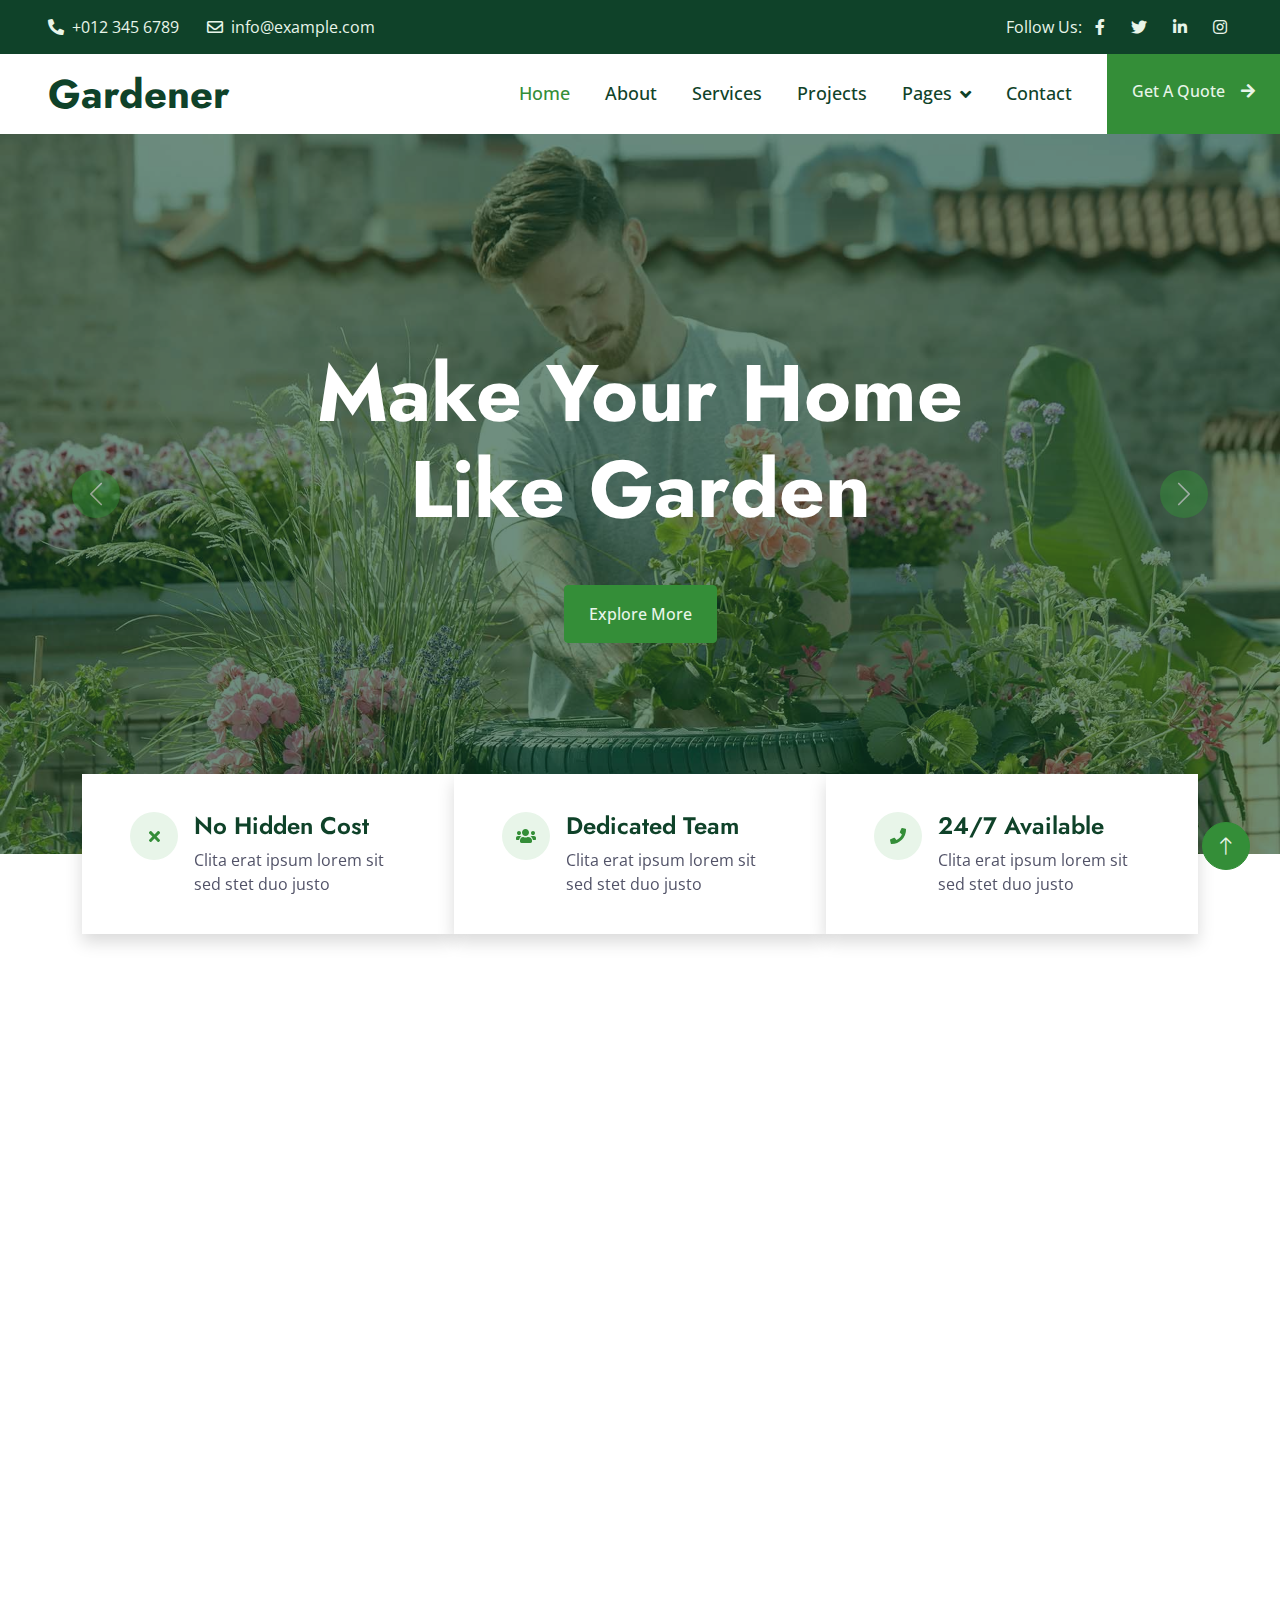
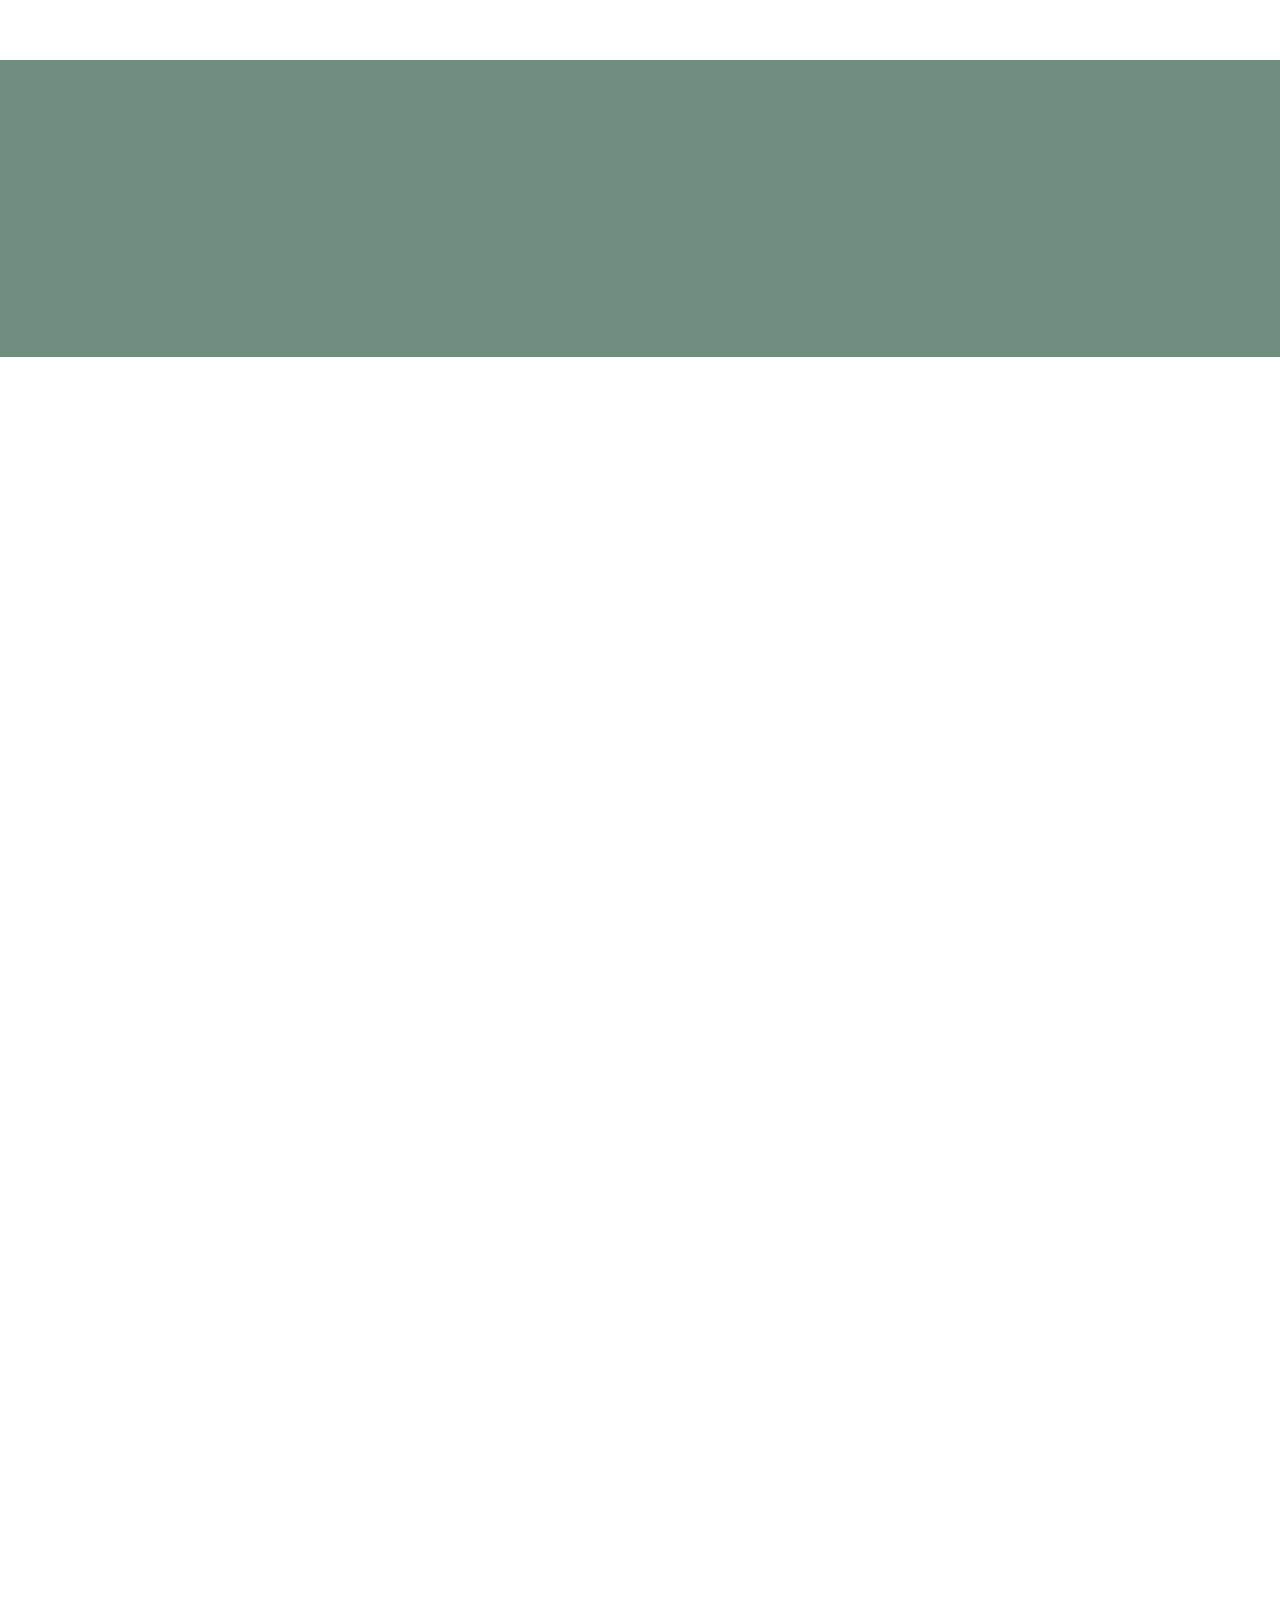
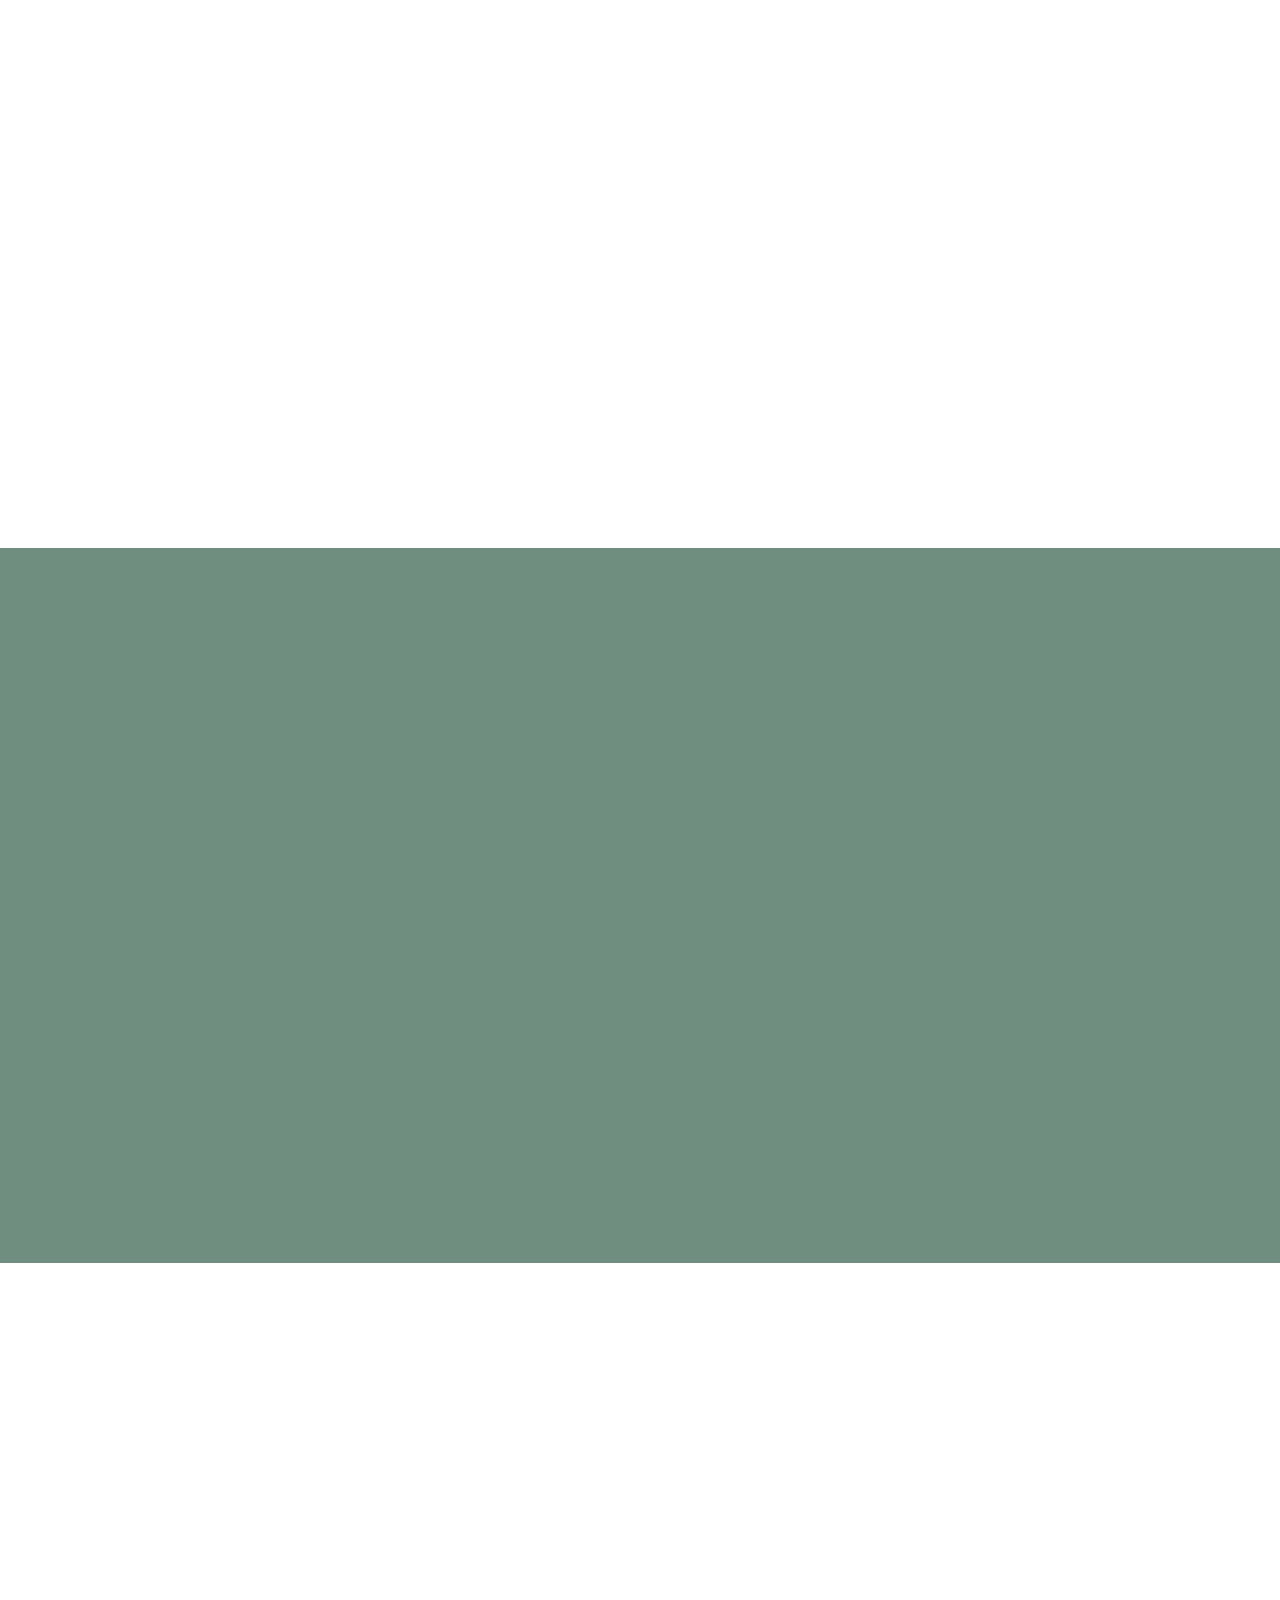
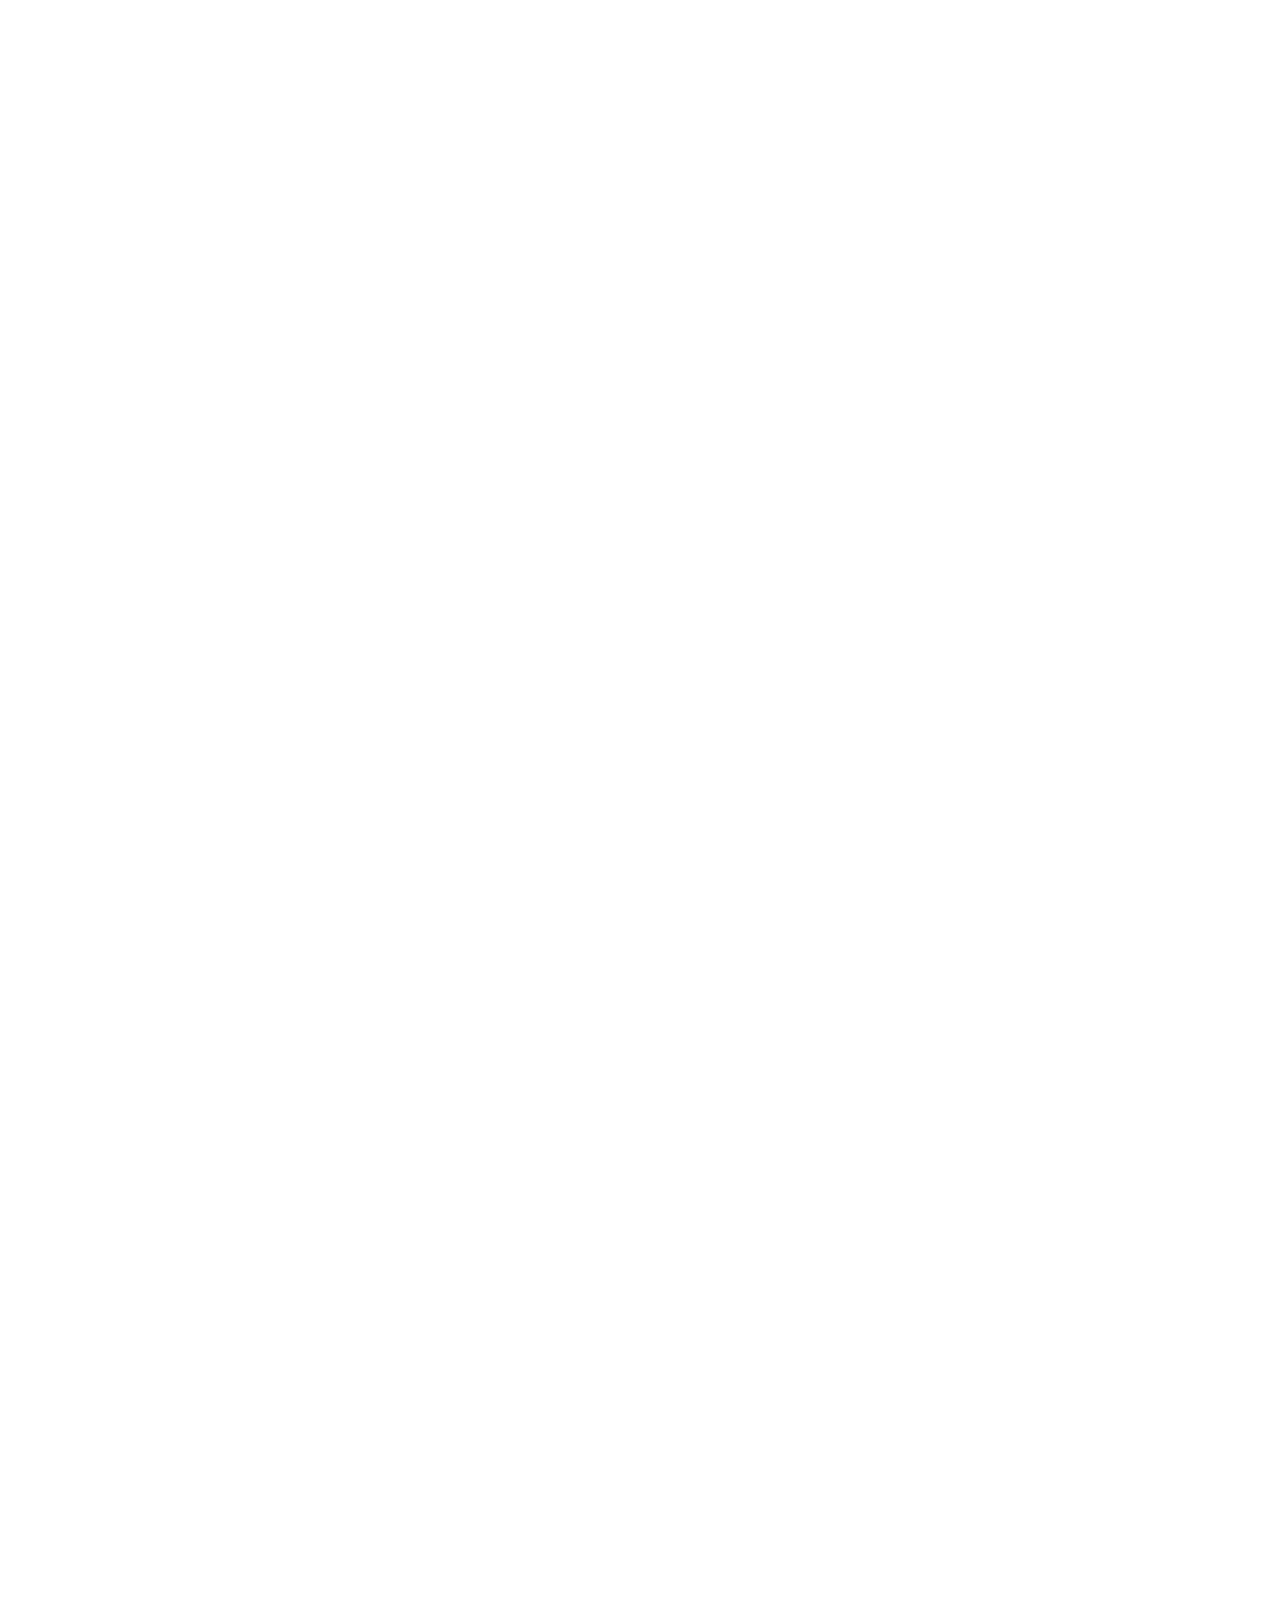
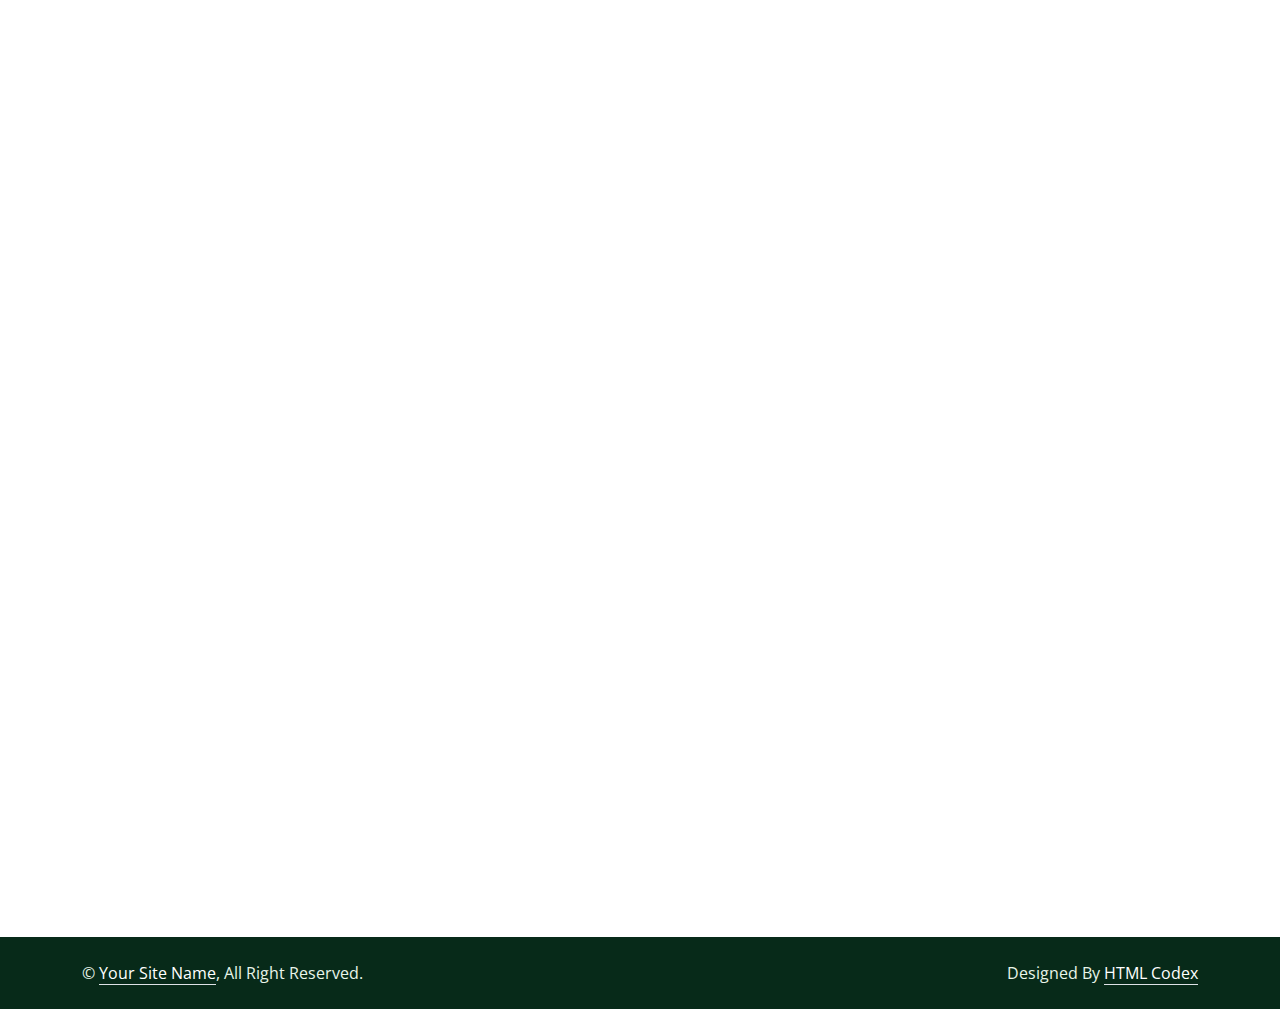
<file: index.html>
<!DOCTYPE html>
<html lang="en">

<head>
    <meta charset="utf-8">
    <title>Gardener - Gardening Website Template</title>
    <meta content="width=device-width, initial-scale=1.0" name="viewport">
    <meta content="" name="keywords">
    <meta content="" name="description">

    <!-- Favicon -->
    <link href="img/favicon.ico" rel="icon">

    <!-- Google Web Fonts -->
    <link rel="preconnect" href="https://fonts.googleapis.com">
    <link rel="preconnect" href="https://fonts.gstatic.com" crossorigin>
    <link href="https://fonts.googleapis.com/css2?family=Jost:wght@500;600;700&family=Open+Sans:wght@400;500&display=swap" rel="stylesheet">  

    <!-- Icon Font Stylesheet -->
    <link href="https://cdnjs.cloudflare.com/ajax/libs/font-awesome/5.10.0/css/all.min.css" rel="stylesheet">
    <link href="https://cdn.jsdelivr.net/npm/bootstrap-icons@1.4.1/font/bootstrap-icons.css" rel="stylesheet">

    <!-- Libraries Stylesheet -->
    <link href="lib/animate/animate.min.css" rel="stylesheet">
    <link href="lib/owlcarousel/assets/owl.carousel.min.css" rel="stylesheet">
    <link href="lib/lightbox/css/lightbox.min.css" rel="stylesheet">

    <!-- Customized Bootstrap Stylesheet -->
    <link href="css/bootstrap.min.css" rel="stylesheet">

    <!-- Template Stylesheet -->
    <link href="css/style.css" rel="stylesheet">
</head>

<body>
    <!-- Spinner Start -->
    <div id="spinner" class="show bg-white position-fixed translate-middle w-100 vh-100 top-50 start-50 d-flex align-items-center justify-content-center">
        <div class="spinner-border text-primary" role="status" style="width: 3rem; height: 3rem;"></div>
    </div>
    <!-- Spinner End -->


    <!-- Topbar Start -->
    <div class="container-fluid bg-dark text-light px-0 py-2">
        <div class="row gx-0 d-none d-lg-flex">
            <div class="col-lg-7 px-5 text-start">
                <div class="h-100 d-inline-flex align-items-center me-4">
                    <span class="fa fa-phone-alt me-2"></span>
                    <span>+012 345 6789</span>
                </div>
                <div class="h-100 d-inline-flex align-items-center">
                    <span class="far fa-envelope me-2"></span>
                    <span>info@example.com</span>
                </div>
            </div>
            <div class="col-lg-5 px-5 text-end">
                <div class="h-100 d-inline-flex align-items-center mx-n2">
                    <span>Follow Us:</span>
                    <a class="btn btn-link text-light" href=""><i class="fab fa-facebook-f"></i></a>
                    <a class="btn btn-link text-light" href=""><i class="fab fa-twitter"></i></a>
                    <a class="btn btn-link text-light" href=""><i class="fab fa-linkedin-in"></i></a>
                    <a class="btn btn-link text-light" href=""><i class="fab fa-instagram"></i></a>
                </div>
            </div>
        </div>
    </div>
    <!-- Topbar End -->


    <!-- Navbar Start -->
    <nav class="navbar navbar-expand-lg bg-white navbar-light sticky-top p-0">
        <a href="index.html" class="navbar-brand d-flex align-items-center px-4 px-lg-5">
            <h1 class="m-0">Gardener</h1>
        </a>
        <button type="button" class="navbar-toggler me-4" data-bs-toggle="collapse" data-bs-target="#navbarCollapse">
            <span class="navbar-toggler-icon"></span>
        </button>
        <div class="collapse navbar-collapse" id="navbarCollapse">
            <div class="navbar-nav ms-auto p-4 p-lg-0">
                <a href="index.html" class="nav-item nav-link active">Home</a>
                <a href="about.html" class="nav-item nav-link">About</a>
                <a href="service.html" class="nav-item nav-link">Services</a>
                <a href="project.html" class="nav-item nav-link">Projects</a>
                <div class="nav-item dropdown">
                    <a href="#" class="nav-link dropdown-toggle" data-bs-toggle="dropdown">Pages</a>
                    <div class="dropdown-menu bg-light m-0">
                        <a href="feature.html" class="dropdown-item">Features</a>
                        <a href="quote.html" class="dropdown-item">Free Quote</a>
                        <a href="team.html" class="dropdown-item">Our Team</a>
                        <a href="testimonial.html" class="dropdown-item">Testimonial</a>
                        <a href="404.html" class="dropdown-item">404 Page</a>
                    </div>
                </div>
                <a href="contact.html" class="nav-item nav-link">Contact</a>
            </div>
            <a href="" class="btn btn-primary py-4 px-lg-4 rounded-0 d-none d-lg-block">Get A Quote<i class="fa fa-arrow-right ms-3"></i></a>
        </div>
    </nav>
    <!-- Navbar End -->


    <!-- Carousel Start -->
    <div class="container-fluid p-0 wow fadeIn" data-wow-delay="0.1s">
        <div id="header-carousel" class="carousel slide" data-bs-ride="carousel">
            <div class="carousel-inner">
                <div class="carousel-item active">
                    <img class="w-100" src="img/carousel-1.jpg" alt="Image">
                    <div class="carousel-caption">
                        <div class="container">
                            <div class="row justify-content-center">
                                <div class="col-lg-8">
                                    <h1 class="display-1 text-white mb-5 animated slideInDown">Make Your Home Like Garden</h1>
                                    <a href="" class="btn btn-primary py-sm-3 px-sm-4">Explore More</a>
                                </div>
                            </div>
                        </div>
                    </div>
                </div>
                <div class="carousel-item">
                    <img class="w-100" src="img/carousel-2.jpg" alt="Image">
                    <div class="carousel-caption">
                        <div class="container">
                            <div class="row justify-content-center">
                                <div class="col-lg-7">
                                    <h1 class="display-1 text-white mb-5 animated slideInDown">Create Your Own Small Garden At Home</h1>
                                    <a href="" class="btn btn-primary py-sm-3 px-sm-4">Explore More</a>
                                </div>
                            </div>
                        </div>
                    </div>
                </div>
            </div>
            <button class="carousel-control-prev" type="button" data-bs-target="#header-carousel"
                data-bs-slide="prev">
                <span class="carousel-control-prev-icon" aria-hidden="true"></span>
                <span class="visually-hidden">Previous</span>
            </button>
            <button class="carousel-control-next" type="button" data-bs-target="#header-carousel"
                data-bs-slide="next">
                <span class="carousel-control-next-icon" aria-hidden="true"></span>
                <span class="visually-hidden">Next</span>
            </button>
        </div>
    </div>
    <!-- Carousel End -->


    <!-- Top Feature Start -->
    <div class="container-fluid top-feature py-5 pt-lg-0">
        <div class="container py-5 pt-lg-0">
            <div class="row gx-0">
                <div class="col-lg-4 wow fadeIn" data-wow-delay="0.1s">
                    <div class="bg-white shadow d-flex align-items-center h-100 px-5" style="min-height: 160px;">
                        <div class="d-flex">
                            <div class="flex-shrink-0 btn-lg-square rounded-circle bg-light">
                                <i class="fa fa-times text-primary"></i>
                            </div>
                            <div class="ps-3">
                                <h4>No Hidden Cost</h4>
                                <span>Clita erat ipsum lorem sit sed stet duo justo</span>
                            </div>
                        </div>
                    </div>
                </div>
                <div class="col-lg-4 wow fadeIn" data-wow-delay="0.3s">
                    <div class="bg-white shadow d-flex align-items-center h-100 px-5" style="min-height: 160px;">
                        <div class="d-flex">
                            <div class="flex-shrink-0 btn-lg-square rounded-circle bg-light">
                                <i class="fa fa-users text-primary"></i>
                            </div>
                            <div class="ps-3">
                                <h4>Dedicated Team</h4>
                                <span>Clita erat ipsum lorem sit sed stet duo justo</span>
                            </div>
                        </div>
                    </div>
                </div>
                <div class="col-lg-4 wow fadeIn" data-wow-delay="0.5s">
                    <div class="bg-white shadow d-flex align-items-center h-100 px-5" style="min-height: 160px;">
                        <div class="d-flex">
                            <div class="flex-shrink-0 btn-lg-square rounded-circle bg-light">
                                <i class="fa fa-phone text-primary"></i>
                            </div>
                            <div class="ps-3">
                                <h4>24/7 Available</h4>
                                <span>Clita erat ipsum lorem sit sed stet duo justo</span>
                            </div>
                        </div>
                    </div>
                </div>
            </div>
        </div>
    </div>
    <!-- Top Feature End -->


    <!-- About Start -->
    <div class="container-xxl py-5">
        <div class="container">
            <div class="row g-5 align-items-end">
                <div class="col-lg-3 col-md-5 wow fadeInUp" data-wow-delay="0.1s">
                    <img class="img-fluid rounded" data-wow-delay="0.1s" src="img/about.jpg">
                </div>
                <div class="col-lg-6 col-md-7 wow fadeInUp" data-wow-delay="0.3s">
                    <h1 class="display-1 text-primary mb-0">25</h1>
                    <p class="text-primary mb-4">Year of Experience</p>
                    <h1 class="display-5 mb-4">We Make Your Home Like A Garden</h1>
                    <p class="mb-4">Tempor erat elitr rebum at clita. Diam dolor diam ipsum sit. Aliqu diam amet diam et eos. Clita erat ipsum et lorem et sit, sed stet lorem sit clita duo justo magna dolore erat amet</p>
                    <a class="btn btn-primary py-3 px-4" href="">Explore More</a>
                </div>
                <div class="col-lg-3 col-md-12 wow fadeInUp" data-wow-delay="0.5s">
                    <div class="row g-5">
                        <div class="col-12 col-sm-6 col-lg-12">
                            <div class="border-start ps-4">
                                <i class="fa fa-award fa-3x text-primary mb-3"></i>
                                <h4 class="mb-3">Award Winning</h4>
                                <span>Clita erat ipsum et lorem et sit, sed stet lorem sit clita duo justo magna</span>
                            </div>
                        </div>
                        <div class="col-12 col-sm-6 col-lg-12">
                            <div class="border-start ps-4">
                                <i class="fa fa-users fa-3x text-primary mb-3"></i>
                                <h4 class="mb-3">Dedicated Team</h4>
                                <span>Clita erat ipsum et lorem et sit, sed stet lorem sit clita duo justo magna</span>
                            </div>
                        </div>
                    </div>
                </div>
            </div>
        </div>
    </div>
    <!-- About End -->


    <!-- Facts Start -->
    <div class="container-fluid facts my-5 py-5" data-parallax="scroll" data-image-src="img/carousel-1.jpg">
        <div class="container py-5">
            <div class="row g-5">
                <div class="col-sm-6 col-lg-3 text-center wow fadeIn" data-wow-delay="0.1s">
                    <h1 class="display-4 text-white" data-toggle="counter-up">1234</h1>
                    <span class="fs-5 fw-semi-bold text-light">Happy Clients</span>
                </div>
                <div class="col-sm-6 col-lg-3 text-center wow fadeIn" data-wow-delay="0.3s">
                    <h1 class="display-4 text-white" data-toggle="counter-up">1234</h1>
                    <span class="fs-5 fw-semi-bold text-light">Garden Complated</span>
                </div>
                <div class="col-sm-6 col-lg-3 text-center wow fadeIn" data-wow-delay="0.5s">
                    <h1 class="display-4 text-white" data-toggle="counter-up">1234</h1>
                    <span class="fs-5 fw-semi-bold text-light">Dedicated Staff</span>
                </div>
                <div class="col-sm-6 col-lg-3 text-center wow fadeIn" data-wow-delay="0.7s">
                    <h1 class="display-4 text-white" data-toggle="counter-up">1234</h1>
                    <span class="fs-5 fw-semi-bold text-light">Awards Achieved</span>
                </div>
            </div>
        </div>
    </div>
    <!-- Facts End -->


    <!-- Features Start -->
    <div class="container-xxl py-5">
        <div class="container">
            <div class="row g-5 align-items-center">
                <div class="col-lg-6 wow fadeInUp" data-wow-delay="0.1s">
                    <p class="fs-5 fw-bold text-primary">Why Choosing Us!</p>
                    <h1 class="display-5 mb-4">Few Reasons Why People Choosing Us!</h1>
                    <p class="mb-4">Tempor erat elitr rebum at clita. Diam dolor diam ipsum sit. Aliqu diam amet diam et eos. Clita erat ipsum et lorem et sit, sed stet lorem sit clita duo justo magna dolore erat amet</p>
                    <a class="btn btn-primary py-3 px-4" href="">Explore More</a>
                </div>
                <div class="col-lg-6">
                    <div class="row g-4 align-items-center">
                        <div class="col-md-6">
                            <div class="row g-4">
                                <div class="col-12 wow fadeIn" data-wow-delay="0.3s">
                                    <div class="text-center rounded py-5 px-4" style="box-shadow: 0 0 45px rgba(0,0,0,.08);">
                                        <div class="btn-square bg-light rounded-circle mx-auto mb-4" style="width: 90px; height: 90px;">
                                            <i class="fa fa-check fa-3x text-primary"></i>
                                        </div>
                                        <h4 class="mb-0">100% Satisfaction</h4>
                                    </div>
                                </div>
                                <div class="col-12 wow fadeIn" data-wow-delay="0.5s">
                                    <div class="text-center rounded py-5 px-4" style="box-shadow: 0 0 45px rgba(0,0,0,.08);">
                                        <div class="btn-square bg-light rounded-circle mx-auto mb-4" style="width: 90px; height: 90px;">
                                            <i class="fa fa-users fa-3x text-primary"></i>
                                        </div>
                                        <h4 class="mb-0">Dedicated Team</h4>
                                    </div>
                                </div>
                            </div>
                        </div>
                        <div class="col-md-6 wow fadeIn" data-wow-delay="0.7s">
                            <div class="text-center rounded py-5 px-4" style="box-shadow: 0 0 45px rgba(0,0,0,.08);">
                                <div class="btn-square bg-light rounded-circle mx-auto mb-4" style="width: 90px; height: 90px;">
                                    <i class="fa fa-tools fa-3x text-primary"></i>
                                </div>
                                <h4 class="mb-0">Modern Equipment</h4>
                            </div>
                        </div>
                    </div>
                </div>
            </div>
        </div>
    </div>
    <!-- Features End -->


    <!-- Service Start -->
    <div class="container-xxl py-5">
        <div class="container">
            <div class="text-center mx-auto wow fadeInUp" data-wow-delay="0.1s" style="max-width: 500px;">
                <p class="fs-5 fw-bold text-primary">Our Services</p>
                <h1 class="display-5 mb-5">Services That We Offer For You</h1>
            </div>
            <div class="row g-4">
                <div class="col-lg-4 col-md-6 wow fadeInUp" data-wow-delay="0.1s">
                    <div class="service-item rounded d-flex h-100">
                        <div class="service-img rounded">
                            <img class="img-fluid" src="img/service-1.jpg" alt="">
                        </div>
                        <div class="service-text rounded p-5">
                            <div class="btn-square rounded-circle mx-auto mb-3">
                                <img class="img-fluid" src="img/icon/icon-3.png" alt="Icon">
                            </div>
                            <h4 class="mb-3">Landscaping</h4>
                            <p class="mb-4">Erat ipsum justo amet duo et elitr dolor, est duo duo eos lorem sed diam stet diam sed stet.</p>
                            <a class="btn btn-sm" href=""><i class="fa fa-plus text-primary me-2"></i>Read More</a>
                        </div>
                    </div>
                </div>
                <div class="col-lg-4 col-md-6 wow fadeInUp" data-wow-delay="0.3s">
                    <div class="service-item rounded d-flex h-100">
                        <div class="service-img rounded">
                            <img class="img-fluid" src="img/service-2.jpg" alt="">
                        </div>
                        <div class="service-text rounded p-5">
                            <div class="btn-square rounded-circle mx-auto mb-3">
                                <img class="img-fluid" src="img/icon/icon-6.png" alt="Icon">
                            </div>
                            <h4 class="mb-3">Pruning plants</h4>
                            <p class="mb-4">Erat ipsum justo amet duo et elitr dolor, est duo duo eos lorem sed diam stet diam sed stet.</p>
                            <a class="btn btn-sm" href=""><i class="fa fa-plus text-primary me-2"></i>Read More</a>
                        </div>
                    </div>
                </div>
                <div class="col-lg-4 col-md-6 wow fadeInUp" data-wow-delay="0.5s">
                    <div class="service-item rounded d-flex h-100">
                        <div class="service-img rounded">
                            <img class="img-fluid" src="img/service-3.jpg" alt="">
                        </div>
                        <div class="service-text rounded p-5">
                            <div class="btn-square rounded-circle mx-auto mb-3">
                                <img class="img-fluid" src="img/icon/icon-5.png" alt="Icon">
                            </div>
                            <h4 class="mb-3">Irrigation & Drainage</h4>
                            <p class="mb-4">Erat ipsum justo amet duo et elitr dolor, est duo duo eos lorem sed diam stet diam sed stet.</p>
                            <a class="btn btn-sm" href=""><i class="fa fa-plus text-primary me-2"></i>Read More</a>
                        </div>
                    </div>
                </div>
                <div class="col-lg-4 col-md-6 wow fadeInUp" data-wow-delay="0.1s">
                    <div class="service-item rounded d-flex h-100">
                        <div class="service-img rounded">
                            <img class="img-fluid" src="img/service-4.jpg" alt="">
                        </div>
                        <div class="service-text rounded p-5">
                            <div class="btn-square rounded-circle mx-auto mb-3">
                                <img class="img-fluid" src="img/icon/icon-4.png" alt="Icon">
                            </div>
                            <h4 class="mb-3">Garden Maintenance </h4>
                            <p class="mb-4">Erat ipsum justo amet duo et elitr dolor, est duo duo eos lorem sed diam stet diam sed stet.</p>
                            <a class="btn btn-sm" href=""><i class="fa fa-plus text-primary me-2"></i>Read More</a>
                        </div>
                    </div>
                </div>
                <div class="col-lg-4 col-md-6 wow fadeInUp" data-wow-delay="0.3s">
                    <div class="service-item rounded d-flex h-100">
                        <div class="service-img rounded">
                            <img class="img-fluid" src="img/service-5.jpg" alt="">
                        </div>
                        <div class="service-text rounded p-5">
                            <div class="btn-square rounded-circle mx-auto mb-3">
                                <img class="img-fluid" src="img/icon/icon-8.png" alt="Icon">
                            </div>
                            <h4 class="mb-3">Green Technology</h4>
                            <p class="mb-4">Erat ipsum justo amet duo et elitr dolor, est duo duo eos lorem sed diam stet diam sed stet.</p>
                            <a class="btn btn-sm" href=""><i class="fa fa-plus text-primary me-2"></i>Read More</a>
                        </div>
                    </div>
                </div>
                <div class="col-lg-4 col-md-6 wow fadeInUp" data-wow-delay="0.5s">
                    <div class="service-item rounded d-flex h-100">
                        <div class="service-img rounded">
                            <img class="img-fluid" src="img/service-6.jpg" alt="">
                        </div>
                        <div class="service-text rounded p-5">
                            <div class="btn-square rounded-circle mx-auto mb-3">
                                <img class="img-fluid" src="img/icon/icon-2.png" alt="Icon">
                            </div>
                            <h4 class="mb-3">Urban Gardening</h4>
                            <p class="mb-4">Erat ipsum justo amet duo et elitr dolor, est duo duo eos lorem sed diam stet diam sed stet.</p>
                            <a class="btn btn-sm" href=""><i class="fa fa-plus text-primary me-2"></i>Read More</a>
                        </div>
                    </div>
                </div>
            </div>
        </div>
    </div>
    <!-- Service End -->


    <!-- Quote Start -->
    <div class="container-fluid quote my-5 py-5" data-parallax="scroll" data-image-src="img/carousel-2.jpg">
        <div class="container py-5">
            <div class="row justify-content-center">
                <div class="col-lg-7">
                    <div class="bg-white rounded p-4 p-sm-5 wow fadeIn" data-wow-delay="0.5s">
                        <h1 class="display-5 text-center mb-5">Get A Free Quote</h1>
                        <div class="row g-3">
                            <div class="col-sm-6">
                                <div class="form-floating">
                                    <input type="text" class="form-control bg-light border-0" id="gname" placeholder="Gurdian Name">
                                    <label for="gname">Your Name</label>
                                </div>
                            </div>
                            <div class="col-sm-6">
                                <div class="form-floating">
                                    <input type="email" class="form-control bg-light border-0" id="gmail" placeholder="Gurdian Email">
                                    <label for="gmail">Your Email</label>
                                </div>
                            </div>
                            <div class="col-sm-6">
                                <div class="form-floating">
                                    <input type="text" class="form-control bg-light border-0" id="cname" placeholder="Child Name">
                                    <label for="cname">Your Mobile</label>
                                </div>
                            </div>
                            <div class="col-sm-6">
                                <div class="form-floating">
                                    <input type="text" class="form-control bg-light border-0" id="cage" placeholder="Child Age">
                                    <label for="cage">Service Type</label>
                                </div>
                            </div>
                            <div class="col-12">
                                <div class="form-floating">
                                    <textarea class="form-control bg-light border-0" placeholder="Leave a message here" id="message" style="height: 100px"></textarea>
                                    <label for="message">Message</label>
                                </div>
                            </div>
                            <div class="col-12 text-center">
                                <button class="btn btn-primary py-3 px-4" type="submit">Submit Now</button>
                            </div>
                        </div>
                    </div>
                </div>
            </div>
        </div>
    </div>
    <!-- Quote End -->


    <!-- Projects Start -->
    <div class="container-xxl py-5">
        <div class="container">
            <div class="text-center mx-auto wow fadeInUp" data-wow-delay="0.1s" style="max-width: 500px;">
                <p class="fs-5 fw-bold text-primary">Our Projects</p>
                <h1 class="display-5 mb-5">Some Of Our Wonderful Projects</h1>
            </div>
            <div class="row wow fadeInUp" data-wow-delay="0.3s">
                <div class="col-12 text-center">
                    <ul class="list-inline rounded mb-5" id="portfolio-flters">
                        <li class="mx-2 active" data-filter="*">All</li>
                        <li class="mx-2" data-filter=".first">Complete Projects</li>
                        <li class="mx-2" data-filter=".second">Ongoing Projects</li>
                    </ul>
                </div>
            </div>
            <div class="row g-4 portfolio-container">
                <div class="col-lg-4 col-md-6 portfolio-item first wow fadeInUp" data-wow-delay="0.1s">
                    <div class="portfolio-inner rounded">
                        <img class="img-fluid" src="img/service-1.jpg" alt="">
                        <div class="portfolio-text">
                            <h4 class="text-white mb-4">Landscaping</h4>
                            <div class="d-flex">
                                <a class="btn btn-lg-square rounded-circle mx-2" href="img/service-1.jpg" data-lightbox="portfolio"><i class="fa fa-eye"></i></a>
                                <a class="btn btn-lg-square rounded-circle mx-2" href=""><i class="fa fa-link"></i></a>
                            </div>
                        </div>
                    </div>
                </div>
                <div class="col-lg-4 col-md-6 portfolio-item second wow fadeInUp" data-wow-delay="0.3s">
                    <div class="portfolio-inner rounded">
                        <img class="img-fluid" src="img/service-2.jpg" alt="">
                        <div class="portfolio-text">
                            <h4 class="text-white mb-4">Pruning plants</h4>
                            <div class="d-flex">
                                <a class="btn btn-lg-square rounded-circle mx-2" href="img/service-2.jpg" data-lightbox="portfolio"><i class="fa fa-eye"></i></a>
                                <a class="btn btn-lg-square rounded-circle mx-2" href=""><i class="fa fa-link"></i></a>
                            </div>
                        </div>
                    </div>
                </div>
                <div class="col-lg-4 col-md-6 portfolio-item first wow fadeInUp" data-wow-delay="0.5s">
                    <div class="portfolio-inner rounded">
                        <img class="img-fluid" src="img/service-3.jpg" alt="">
                        <div class="portfolio-text">
                            <h4 class="text-white mb-4">Irrigation & Drainage</h4>
                            <div class="d-flex">
                                <a class="btn btn-lg-square rounded-circle mx-2" href="img/service-3.jpg" data-lightbox="portfolio"><i class="fa fa-eye"></i></a>
                                <a class="btn btn-lg-square rounded-circle mx-2" href=""><i class="fa fa-link"></i></a>
                            </div>
                        </div>
                    </div>
                </div>
                <div class="col-lg-4 col-md-6 portfolio-item second wow fadeInUp" data-wow-delay="0.1s">
                    <div class="portfolio-inner rounded">
                        <img class="img-fluid" src="img/service-4.jpg" alt="">
                        <div class="portfolio-text">
                            <h4 class="text-white mb-4">Garden Maintenance</h4>
                            <div class="d-flex">
                                <a class="btn btn-lg-square rounded-circle mx-2" href="img/service-4.jpg" data-lightbox="portfolio"><i class="fa fa-eye"></i></a>
                                <a class="btn btn-lg-square rounded-circle mx-2" href=""><i class="fa fa-link"></i></a>
                            </div>
                        </div>
                    </div>
                </div>
                <div class="col-lg-4 col-md-6 portfolio-item first wow fadeInUp" data-wow-delay="0.3s">
                    <div class="portfolio-inner rounded">
                        <img class="img-fluid" src="img/service-5.jpg" alt="">
                        <div class="portfolio-text">
                            <h4 class="text-white mb-4">Green Technology</h4>
                            <div class="d-flex">
                                <a class="btn btn-lg-square rounded-circle mx-2" href="img/service-5.jpg" data-lightbox="portfolio"><i class="fa fa-eye"></i></a>
                                <a class="btn btn-lg-square rounded-circle mx-2" href=""><i class="fa fa-link"></i></a>
                            </div>
                        </div>
                    </div>
                </div>
                <div class="col-lg-4 col-md-6 portfolio-item second wow fadeInUp" data-wow-delay="0.5s">
                    <div class="portfolio-inner rounded">
                        <img class="img-fluid" src="img/service-6.jpg" alt="">
                        <div class="portfolio-text">
                            <h4 class="text-white mb-4">Urban Gardening</h4>
                            <div class="d-flex">
                                <a class="btn btn-lg-square rounded-circle mx-2" href="img/service-6.jpg" data-lightbox="portfolio"><i class="fa fa-eye"></i></a>
                                <a class="btn btn-lg-square rounded-circle mx-2" href=""><i class="fa fa-link"></i></a>
                            </div>
                        </div>
                    </div>
                </div>
            </div>
        </div>
    </div>
    <!-- Projects End -->


    <!-- Team Start -->
    <div class="container-xxl py-5">
        <div class="container">
            <div class="text-center mx-auto wow fadeInUp" data-wow-delay="0.1s" style="max-width: 500px;">
                <p class="fs-5 fw-bold text-primary">Our Team</p>
                <h1 class="display-5 mb-5">Dedicated & Experienced Team Members</h1>
            </div>
            <div class="row g-4">
                <div class="col-lg-4 col-md-6 wow fadeInUp" data-wow-delay="0.1s">
                    <div class="team-item rounded">
                        <img class="img-fluid" src="img/team-1.jpg" alt="">
                        <div class="team-text">
                            <h4 class="mb-0">Doris Jordan</h4>
                            <p class="text-primary">Landscape Designer</p>
                            <div class="team-social d-flex">
                                <a class="btn btn-square rounded-circle me-2" href=""><i class="fab fa-facebook-f"></i></a>
                                <a class="btn btn-square rounded-circle me-2" href=""><i class="fab fa-twitter"></i></a>
                                <a class="btn btn-square rounded-circle me-2" href=""><i class="fab fa-instagram"></i></a>
                            </div>
                        </div>
                    </div>
                </div>
                <div class="col-lg-4 col-md-6 wow fadeInUp" data-wow-delay="0.3s">
                    <div class="team-item rounded">
                        <img class="img-fluid" src="img/team-2.jpg" alt="">
                        <div class="team-text">
                            <h4 class="mb-0">Johnny Ramirez</h4>
                            <p class="text-primary">Garden Designer</p>
                            <div class="team-social d-flex">
                                <a class="btn btn-square rounded-circle me-2" href=""><i class="fab fa-facebook-f"></i></a>
                                <a class="btn btn-square rounded-circle me-2" href=""><i class="fab fa-twitter"></i></a>
                                <a class="btn btn-square rounded-circle me-2" href=""><i class="fab fa-instagram"></i></a>
                            </div>
                        </div>
                    </div>
                </div>
                <div class="col-lg-4 col-md-6 wow fadeInUp" data-wow-delay="0.5s">
                    <div class="team-item rounded">
                        <img class="img-fluid" src="img/team-3.jpg" alt="">
                        <div class="team-text">
                            <h4 class="mb-0">Diana Wagner</h4>
                            <p class="text-primary">Senior Gardener</p>
                            <div class="team-social d-flex">
                                <a class="btn btn-square rounded-circle me-2" href=""><i class="fab fa-facebook-f"></i></a>
                                <a class="btn btn-square rounded-circle me-2" href=""><i class="fab fa-twitter"></i></a>
                                <a class="btn btn-square rounded-circle me-2" href=""><i class="fab fa-instagram"></i></a>
                            </div>
                        </div>
                    </div>
                </div>
            </div>
        </div>
    </div>
    <!-- Team End -->


    <!-- Testimonial Start -->
    <div class="container-xxl py-5">
        <div class="container">
            <div class="row g-5">
                <div class="col-lg-5 wow fadeInUp" data-wow-delay="0.1s">
                    <p class="fs-5 fw-bold text-primary">Testimonial</p>
                    <h1 class="display-5 mb-5">What Our Clients Say About Us!</h1>
                    <p class="mb-4">Tempor erat elitr rebum at clita. Diam dolor diam ipsum sit. Aliqu diam amet diam et eos. Clita erat ipsum et lorem et sit sed stet lorem sit clita duo justo.</p>
                    <a class="btn btn-primary py-3 px-4" href="">See More</a>
                </div>
                <div class="col-lg-7 wow fadeInUp" data-wow-delay="0.5s">
                    <div class="owl-carousel testimonial-carousel">
                        <div class="testimonial-item">
                            <img class="img-fluid rounded mb-3" src="img/testimonial-1.jpg" alt="">
                            <p class="fs-5">Dolores sed duo clita tempor justo dolor et stet lorem kasd labore dolore lorem ipsum. At lorem lorem magna ut et, nonumy et labore et tempor diam tempor erat.</p>
                            <h4>Client Name</h4>
                            <span>Profession</span>
                        </div>
                        <div class="testimonial-item">
                            <img class="img-fluid rounded mb-3" src="img/testimonial-2.jpg" alt="">
                            <p class="fs-5">Dolores sed duo clita tempor justo dolor et stet lorem kasd labore dolore lorem ipsum. At lorem lorem magna ut et, nonumy et labore et tempor diam tempor erat.</p>
                            <h4>Client Name</h4>
                            <span>Profession</span>
                        </div>
                    </div>
                </div>
            </div>
        </div>
    </div>
    <!-- Testimonial End -->


    <!-- Footer Start -->
    <div class="container-fluid bg-dark text-light footer mt-5 py-5 wow fadeIn" data-wow-delay="0.1s">
        <div class="container py-5">
            <div class="row g-5">
                <div class="col-lg-3 col-md-6">
                    <h4 class="text-white mb-4">Our Office</h4>
                    <p class="mb-2"><i class="fa fa-map-marker-alt me-3"></i>123 Street, New York, USA</p>
                    <p class="mb-2"><i class="fa fa-phone-alt me-3"></i>+012 345 67890</p>
                    <p class="mb-2"><i class="fa fa-envelope me-3"></i>info@example.com</p>
                    <div class="d-flex pt-2">
                        <a class="btn btn-square btn-outline-light rounded-circle me-2" href=""><i class="fab fa-twitter"></i></a>
                        <a class="btn btn-square btn-outline-light rounded-circle me-2" href=""><i class="fab fa-facebook-f"></i></a>
                        <a class="btn btn-square btn-outline-light rounded-circle me-2" href=""><i class="fab fa-youtube"></i></a>
                        <a class="btn btn-square btn-outline-light rounded-circle me-2" href=""><i class="fab fa-linkedin-in"></i></a>
                    </div>
                </div>
                <div class="col-lg-3 col-md-6">
                    <h4 class="text-white mb-4">Services</h4>
                    <a class="btn btn-link" href="">Landscaping</a>
                    <a class="btn btn-link" href="">Pruning plants</a>
                    <a class="btn btn-link" href="">Urban Gardening</a>
                    <a class="btn btn-link" href="">Garden Maintenance</a>
                    <a class="btn btn-link" href="">Green Technology</a>
                </div>
                <div class="col-lg-3 col-md-6">
                    <h4 class="text-white mb-4">Quick Links</h4>
                    <a class="btn btn-link" href="">About Us</a>
                    <a class="btn btn-link" href="">Contact Us</a>
                    <a class="btn btn-link" href="">Our Services</a>
                    <a class="btn btn-link" href="">Terms & Condition</a>
                    <a class="btn btn-link" href="">Support</a>
                </div>
                <div class="col-lg-3 col-md-6">
                    <h4 class="text-white mb-4">Newsletter</h4>
                    <p>Dolor amet sit justo amet elitr clita ipsum elitr est.</p>
                    <div class="position-relative w-100">
                        <input class="form-control bg-light border-light w-100 py-3 ps-4 pe-5" type="text" placeholder="Your email">
                        <button type="button" class="btn btn-primary py-2 position-absolute top-0 end-0 mt-2 me-2">SignUp</button>
                    </div>
                </div>
            </div>
        </div>
    </div>
    <!-- Footer End -->


    <!-- Copyright Start -->
    <div class="container-fluid copyright py-4">
        <div class="container">
            <div class="row">
                <div class="col-md-6 text-center text-md-start mb-3 mb-md-0">
                    &copy; <a class="border-bottom" href="#">Your Site Name</a>, All Right Reserved.
                </div>
                <div class="col-md-6 text-center text-md-end">
                    <!--/*** This template is free as long as you keep the footer author’s credit link/attribution link/backlink. If you'd like to use the template without the footer author’s credit link/attribution link/backlink, you can purchase the Credit Removal License from "https://htmlcodex.com/credit-removal". Thank you for your support. ***/-->
                    Designed By <a class="border-bottom" href="https://htmlcodex.com">HTML Codex</a>
                </div>
            </div>
        </div>
    </div>
    <!-- Copyright End -->


    <!-- Back to Top -->
    <a href="#" class="btn btn-lg btn-primary btn-lg-square rounded-circle back-to-top"><i class="bi bi-arrow-up"></i></a>


    <!-- JavaScript Libraries -->
    <script src="https://code.jquery.com/jquery-3.4.1.min.js"></script>
    <script src="https://cdn.jsdelivr.net/npm/bootstrap@5.0.0/dist/js/bootstrap.bundle.min.js"></script>
    <script src="lib/wow/wow.min.js"></script>
    <script src="lib/easing/easing.min.js"></script>
    <script src="lib/waypoints/waypoints.min.js"></script>
    <script src="lib/owlcarousel/owl.carousel.min.js"></script>
    <script src="lib/counterup/counterup.min.js"></script>
    <script src="lib/parallax/parallax.min.js"></script>
    <script src="lib/isotope/isotope.pkgd.min.js"></script>
    <script src="lib/lightbox/js/lightbox.min.js"></script>

    <!-- Template Javascript -->
    <script src="js/main.js"></script>
</body>

</html>
</file>
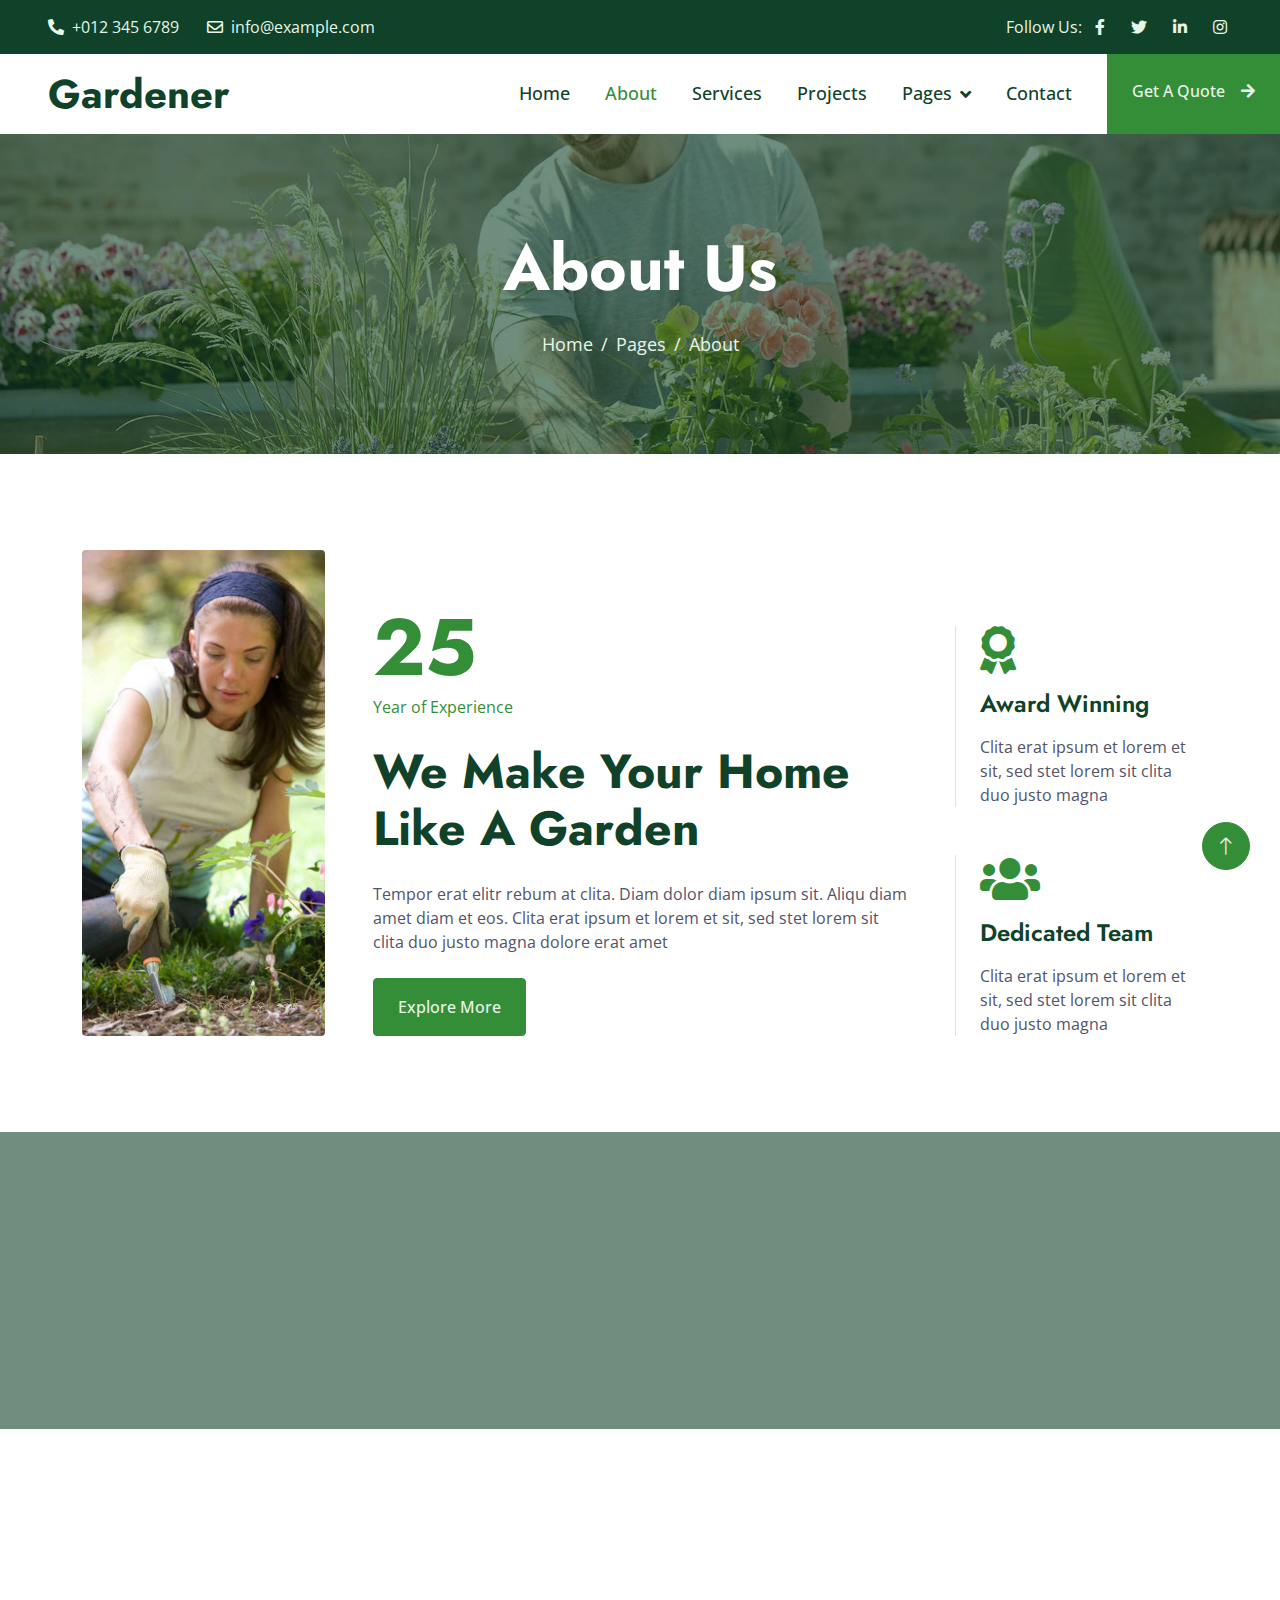
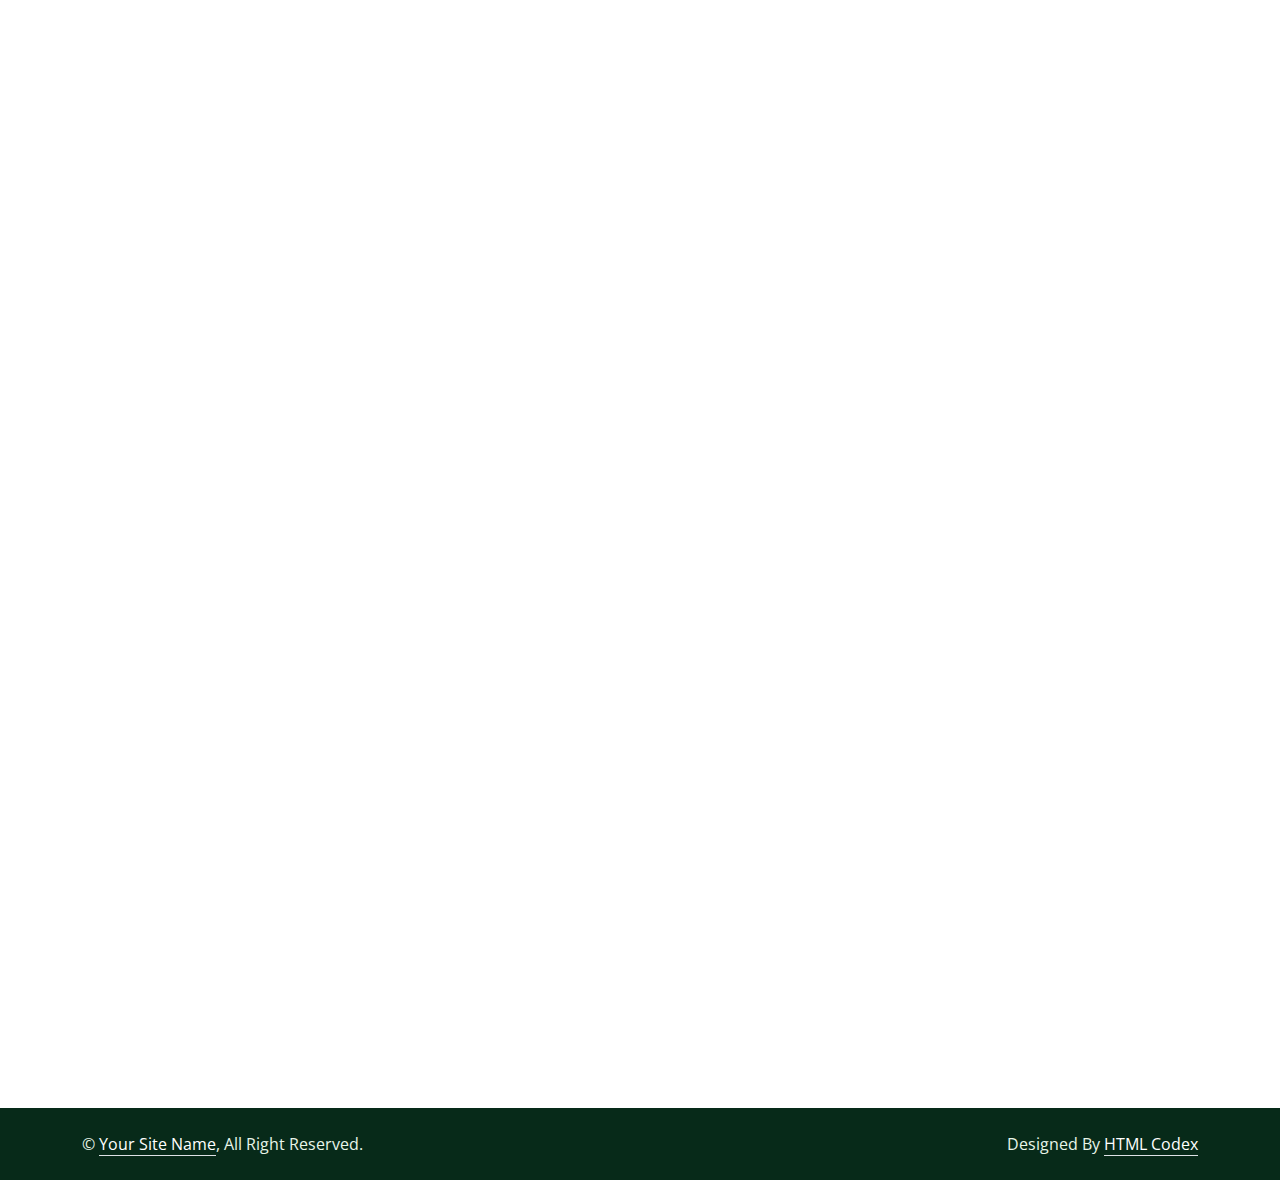
<file: about.html>
<!DOCTYPE html>
<html lang="en">

<head>
    <meta charset="utf-8">
    <title>Gardener - Gardening Website Template</title>
    <meta content="width=device-width, initial-scale=1.0" name="viewport">
    <meta content="" name="keywords">
    <meta content="" name="description">

    <!-- Favicon -->
    <link href="img/favicon.ico" rel="icon">

    <!-- Google Web Fonts -->
    <link rel="preconnect" href="https://fonts.googleapis.com">
    <link rel="preconnect" href="https://fonts.gstatic.com" crossorigin>
    <link href="https://fonts.googleapis.com/css2?family=Jost:wght@500;600;700&family=Open+Sans:wght@400;500&display=swap" rel="stylesheet">  

    <!-- Icon Font Stylesheet -->
    <link href="https://cdnjs.cloudflare.com/ajax/libs/font-awesome/5.10.0/css/all.min.css" rel="stylesheet">
    <link href="https://cdn.jsdelivr.net/npm/bootstrap-icons@1.4.1/font/bootstrap-icons.css" rel="stylesheet">

    <!-- Libraries Stylesheet -->
    <link href="lib/animate/animate.min.css" rel="stylesheet">
    <link href="lib/owlcarousel/assets/owl.carousel.min.css" rel="stylesheet">
    <link href="lib/lightbox/css/lightbox.min.css" rel="stylesheet">

    <!-- Customized Bootstrap Stylesheet -->
    <link href="css/bootstrap.min.css" rel="stylesheet">

    <!-- Template Stylesheet -->
    <link href="css/style.css" rel="stylesheet">
</head>

<body>
    <!-- Spinner Start -->
    <div id="spinner" class="show bg-white position-fixed translate-middle w-100 vh-100 top-50 start-50 d-flex align-items-center justify-content-center">
        <div class="spinner-border text-primary" role="status" style="width: 3rem; height: 3rem;"></div>
    </div>
    <!-- Spinner End -->


    <!-- Topbar Start -->
    <div class="container-fluid bg-dark text-light px-0 py-2">
        <div class="row gx-0 d-none d-lg-flex">
            <div class="col-lg-7 px-5 text-start">
                <div class="h-100 d-inline-flex align-items-center me-4">
                    <span class="fa fa-phone-alt me-2"></span>
                    <span>+012 345 6789</span>
                </div>
                <div class="h-100 d-inline-flex align-items-center">
                    <span class="far fa-envelope me-2"></span>
                    <span>info@example.com</span>
                </div>
            </div>
            <div class="col-lg-5 px-5 text-end">
                <div class="h-100 d-inline-flex align-items-center mx-n2">
                    <span>Follow Us:</span>
                    <a class="btn btn-link text-light" href=""><i class="fab fa-facebook-f"></i></a>
                    <a class="btn btn-link text-light" href=""><i class="fab fa-twitter"></i></a>
                    <a class="btn btn-link text-light" href=""><i class="fab fa-linkedin-in"></i></a>
                    <a class="btn btn-link text-light" href=""><i class="fab fa-instagram"></i></a>
                </div>
            </div>
        </div>
    </div>
    <!-- Topbar End -->


    <!-- Navbar Start -->
    <nav class="navbar navbar-expand-lg bg-white navbar-light sticky-top p-0">
        <a href="index.html" class="navbar-brand d-flex align-items-center px-4 px-lg-5">
            <h1 class="m-0">Gardener</h1>
        </a>
        <button type="button" class="navbar-toggler me-4" data-bs-toggle="collapse" data-bs-target="#navbarCollapse">
            <span class="navbar-toggler-icon"></span>
        </button>
        <div class="collapse navbar-collapse" id="navbarCollapse">
            <div class="navbar-nav ms-auto p-4 p-lg-0">
                <a href="index.html" class="nav-item nav-link">Home</a>
                <a href="about.html" class="nav-item nav-link active">About</a>
                <a href="service.html" class="nav-item nav-link">Services</a>
                <a href="project.html" class="nav-item nav-link">Projects</a>
                <div class="nav-item dropdown">
                    <a href="#" class="nav-link dropdown-toggle" data-bs-toggle="dropdown">Pages</a>
                    <div class="dropdown-menu bg-light m-0">
                        <a href="feature.html" class="dropdown-item">Features</a>
                        <a href="quote.html" class="dropdown-item">Free Quote</a>
                        <a href="team.html" class="dropdown-item">Our Team</a>
                        <a href="testimonial.html" class="dropdown-item">Testimonial</a>
                        <a href="404.html" class="dropdown-item">404 Page</a>
                    </div>
                </div>
                <a href="contact.html" class="nav-item nav-link">Contact</a>
            </div>
            <a href="" class="btn btn-primary py-4 px-lg-4 rounded-0 d-none d-lg-block">Get A Quote<i class="fa fa-arrow-right ms-3"></i></a>
        </div>
    </nav>
    <!-- Navbar End -->


    <!-- Page Header Start -->
    <div class="container-fluid page-header py-5 mb-5 wow fadeIn" data-wow-delay="0.1s">
        <div class="container text-center py-5">
            <h1 class="display-3 text-white mb-4 animated slideInDown">About Us</h1>
            <nav aria-label="breadcrumb animated slideInDown">
                <ol class="breadcrumb justify-content-center mb-0">
                    <li class="breadcrumb-item"><a href="#">Home</a></li>
                    <li class="breadcrumb-item"><a href="#">Pages</a></li>
                    <li class="breadcrumb-item active" aria-current="page">About</li>
                </ol>
            </nav>
        </div>
    </div>
    <!-- Page Header End -->


    <!-- About Start -->
    <div class="container-xxl py-5">
        <div class="container">
            <div class="row g-5 align-items-end">
                <div class="col-lg-3 col-md-5 wow fadeInUp" data-wow-delay="0.1s">
                    <img class="img-fluid rounded" data-wow-delay="0.1s" src="img/about.jpg">
                </div>
                <div class="col-lg-6 col-md-7 wow fadeInUp" data-wow-delay="0.3s">
                    <h1 class="display-1 text-primary mb-0">25</h1>
                    <p class="text-primary mb-4">Year of Experience</p>
                    <h1 class="display-5 mb-4">We Make Your Home Like A Garden</h1>
                    <p class="mb-4">Tempor erat elitr rebum at clita. Diam dolor diam ipsum sit. Aliqu diam amet diam et eos. Clita erat ipsum et lorem et sit, sed stet lorem sit clita duo justo magna dolore erat amet</p>
                    <a class="btn btn-primary py-3 px-4" href="">Explore More</a>
                </div>
                <div class="col-lg-3 col-md-12 wow fadeInUp" data-wow-delay="0.5s">
                    <div class="row g-5">
                        <div class="col-12 col-sm-6 col-lg-12">
                            <div class="border-start ps-4">
                                <i class="fa fa-award fa-3x text-primary mb-3"></i>
                                <h4 class="mb-3">Award Winning</h4>
                                <span>Clita erat ipsum et lorem et sit, sed stet lorem sit clita duo justo magna</span>
                            </div>
                        </div>
                        <div class="col-12 col-sm-6 col-lg-12">
                            <div class="border-start ps-4">
                                <i class="fa fa-users fa-3x text-primary mb-3"></i>
                                <h4 class="mb-3">Dedicated Team</h4>
                                <span>Clita erat ipsum et lorem et sit, sed stet lorem sit clita duo justo magna</span>
                            </div>
                        </div>
                    </div>
                </div>
            </div>
        </div>
    </div>
    <!-- About End -->


    <!-- Facts Start -->
    <div class="container-fluid facts my-5 py-5" data-parallax="scroll" data-image-src="img/carousel-1.jpg">
        <div class="container py-5">
            <div class="row g-5">
                <div class="col-sm-6 col-lg-3 text-center wow fadeIn" data-wow-delay="0.1s">
                    <h1 class="display-4 text-white" data-toggle="counter-up">1234</h1>
                    <span class="fs-5 fw-semi-bold text-light">Happy Clients</span>
                </div>
                <div class="col-sm-6 col-lg-3 text-center wow fadeIn" data-wow-delay="0.3s">
                    <h1 class="display-4 text-white" data-toggle="counter-up">1234</h1>
                    <span class="fs-5 fw-semi-bold text-light">Garden Complated</span>
                </div>
                <div class="col-sm-6 col-lg-3 text-center wow fadeIn" data-wow-delay="0.5s">
                    <h1 class="display-4 text-white" data-toggle="counter-up">1234</h1>
                    <span class="fs-5 fw-semi-bold text-light">Dedicated Staff</span>
                </div>
                <div class="col-sm-6 col-lg-3 text-center wow fadeIn" data-wow-delay="0.7s">
                    <h1 class="display-4 text-white" data-toggle="counter-up">1234</h1>
                    <span class="fs-5 fw-semi-bold text-light">Awards Achieved</span>
                </div>
            </div>
        </div>
    </div>
    <!-- Facts End -->


    <!-- Team Start -->
    <div class="container-xxl py-5">
        <div class="container">
            <div class="text-center mx-auto wow fadeInUp" data-wow-delay="0.1s" style="max-width: 500px;">
                <p class="fs-5 fw-bold text-primary">Our Team</p>
                <h1 class="display-5 mb-5">Dedicated & Experienced Team Members</h1>
            </div>
            <div class="row g-4">
                <div class="col-lg-4 col-md-6 wow fadeInUp" data-wow-delay="0.1s">
                    <div class="team-item rounded">
                        <img class="img-fluid" src="img/team-1.jpg" alt="">
                        <div class="team-text">
                            <h4 class="mb-0">Doris Jordan</h4>
                            <p class="text-primary">Landscape Designer</p>
                            <div class="team-social d-flex">
                                <a class="btn btn-square rounded-circle me-2" href=""><i class="fab fa-facebook-f"></i></a>
                                <a class="btn btn-square rounded-circle me-2" href=""><i class="fab fa-twitter"></i></a>
                                <a class="btn btn-square rounded-circle me-2" href=""><i class="fab fa-instagram"></i></a>
                            </div>
                        </div>
                    </div>
                </div>
                <div class="col-lg-4 col-md-6 wow fadeInUp" data-wow-delay="0.3s">
                    <div class="team-item rounded">
                        <img class="img-fluid" src="img/team-2.jpg" alt="">
                        <div class="team-text">
                            <h4 class="mb-0">Johnny Ramirez</h4>
                            <p class="text-primary">Garden Designer</p>
                            <div class="team-social d-flex">
                                <a class="btn btn-square rounded-circle me-2" href=""><i class="fab fa-facebook-f"></i></a>
                                <a class="btn btn-square rounded-circle me-2" href=""><i class="fab fa-twitter"></i></a>
                                <a class="btn btn-square rounded-circle me-2" href=""><i class="fab fa-instagram"></i></a>
                            </div>
                        </div>
                    </div>
                </div>
                <div class="col-lg-4 col-md-6 wow fadeInUp" data-wow-delay="0.5s">
                    <div class="team-item rounded">
                        <img class="img-fluid" src="img/team-3.jpg" alt="">
                        <div class="team-text">
                            <h4 class="mb-0">Diana Wagner</h4>
                            <p class="text-primary">Senior Gardener</p>
                            <div class="team-social d-flex">
                                <a class="btn btn-square rounded-circle me-2" href=""><i class="fab fa-facebook-f"></i></a>
                                <a class="btn btn-square rounded-circle me-2" href=""><i class="fab fa-twitter"></i></a>
                                <a class="btn btn-square rounded-circle me-2" href=""><i class="fab fa-instagram"></i></a>
                            </div>
                        </div>
                    </div>
                </div>
            </div>
        </div>
    </div>
    <!-- Team End -->


    <!-- Footer Start -->
    <div class="container-fluid bg-dark text-light footer mt-5 py-5 wow fadeIn" data-wow-delay="0.1s">
        <div class="container py-5">
            <div class="row g-5">
                <div class="col-lg-3 col-md-6">
                    <h4 class="text-white mb-4">Our Office</h4>
                    <p class="mb-2"><i class="fa fa-map-marker-alt me-3"></i>123 Street, New York, USA</p>
                    <p class="mb-2"><i class="fa fa-phone-alt me-3"></i>+012 345 67890</p>
                    <p class="mb-2"><i class="fa fa-envelope me-3"></i>info@example.com</p>
                    <div class="d-flex pt-2">
                        <a class="btn btn-square btn-outline-light rounded-circle me-2" href=""><i class="fab fa-twitter"></i></a>
                        <a class="btn btn-square btn-outline-light rounded-circle me-2" href=""><i class="fab fa-facebook-f"></i></a>
                        <a class="btn btn-square btn-outline-light rounded-circle me-2" href=""><i class="fab fa-youtube"></i></a>
                        <a class="btn btn-square btn-outline-light rounded-circle me-2" href=""><i class="fab fa-linkedin-in"></i></a>
                    </div>
                </div>
                <div class="col-lg-3 col-md-6">
                    <h4 class="text-white mb-4">Services</h4>
                    <a class="btn btn-link" href="">Landscaping</a>
                    <a class="btn btn-link" href="">Pruning plants</a>
                    <a class="btn btn-link" href="">Urban Gardening</a>
                    <a class="btn btn-link" href="">Garden Maintenance</a>
                    <a class="btn btn-link" href="">Green Technology</a>
                </div>
                <div class="col-lg-3 col-md-6">
                    <h4 class="text-white mb-4">Quick Links</h4>
                    <a class="btn btn-link" href="">About Us</a>
                    <a class="btn btn-link" href="">Contact Us</a>
                    <a class="btn btn-link" href="">Our Services</a>
                    <a class="btn btn-link" href="">Terms & Condition</a>
                    <a class="btn btn-link" href="">Support</a>
                </div>
                <div class="col-lg-3 col-md-6">
                    <h4 class="text-white mb-4">Newsletter</h4>
                    <p>Dolor amet sit justo amet elitr clita ipsum elitr est.</p>
                    <div class="position-relative w-100">
                        <input class="form-control bg-light border-light w-100 py-3 ps-4 pe-5" type="text" placeholder="Your email">
                        <button type="button" class="btn btn-primary py-2 position-absolute top-0 end-0 mt-2 me-2">SignUp</button>
                    </div>
                </div>
            </div>
        </div>
    </div>
    <!-- Footer End -->


    <!-- Copyright Start -->
    <div class="container-fluid copyright py-4">
        <div class="container">
            <div class="row">
                <div class="col-md-6 text-center text-md-start mb-3 mb-md-0">
                    &copy; <a class="border-bottom" href="#">Your Site Name</a>, All Right Reserved.
                </div>
                <div class="col-md-6 text-center text-md-end">
                    <!--/*** This template is free as long as you keep the footer author’s credit link/attribution link/backlink. If you'd like to use the template without the footer author’s credit link/attribution link/backlink, you can purchase the Credit Removal License from "https://htmlcodex.com/credit-removal". Thank you for your support. ***/-->
                    Designed By <a class="border-bottom" href="https://htmlcodex.com">HTML Codex</a>
                </div>
            </div>
        </div>
    </div>
    <!-- Copyright End -->


    <!-- Back to Top -->
    <a href="#" class="btn btn-lg btn-primary btn-lg-square rounded-circle back-to-top"><i class="bi bi-arrow-up"></i></a>


    <!-- JavaScript Libraries -->
    <script src="https://code.jquery.com/jquery-3.4.1.min.js"></script>
    <script src="https://cdn.jsdelivr.net/npm/bootstrap@5.0.0/dist/js/bootstrap.bundle.min.js"></script>
    <script src="lib/wow/wow.min.js"></script>
    <script src="lib/easing/easing.min.js"></script>
    <script src="lib/waypoints/waypoints.min.js"></script>
    <script src="lib/owlcarousel/owl.carousel.min.js"></script>
    <script src="lib/counterup/counterup.min.js"></script>
    <script src="lib/parallax/parallax.min.js"></script>
    <script src="lib/isotope/isotope.pkgd.min.js"></script>
    <script src="lib/lightbox/js/lightbox.min.js"></script>

    <!-- Template Javascript -->
    <script src="js/main.js"></script>
</body>

</html>
</file>
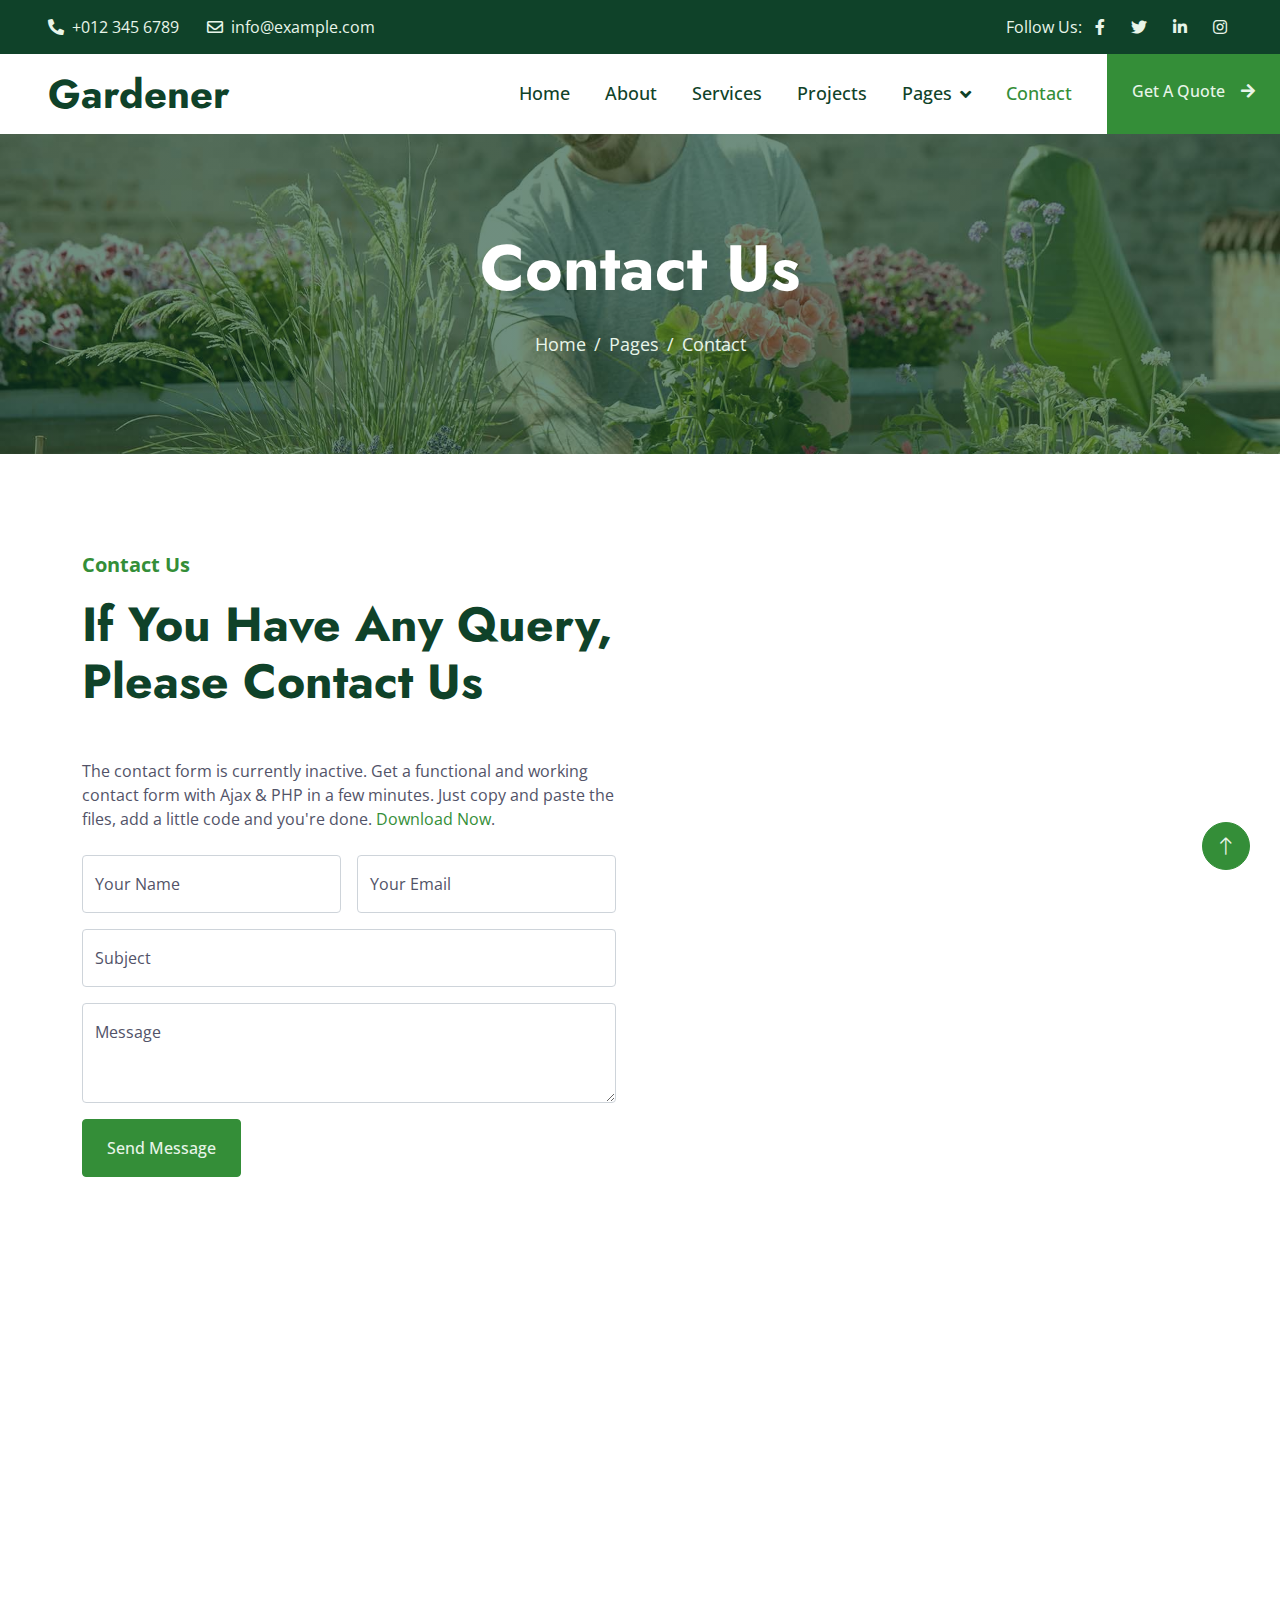
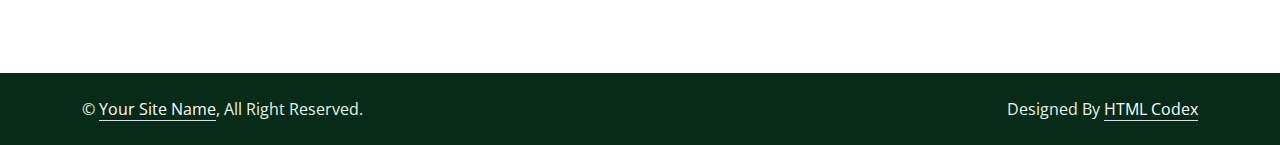
<file: contact.html>
<!DOCTYPE html>
<html lang="en">

<head>
    <meta charset="utf-8">
    <title>Gardener - Gardening Website Template</title>
    <meta content="width=device-width, initial-scale=1.0" name="viewport">
    <meta content="" name="keywords">
    <meta content="" name="description">

    <!-- Favicon -->
    <link href="img/favicon.ico" rel="icon">

    <!-- Google Web Fonts -->
    <link rel="preconnect" href="https://fonts.googleapis.com">
    <link rel="preconnect" href="https://fonts.gstatic.com" crossorigin>
    <link href="https://fonts.googleapis.com/css2?family=Jost:wght@500;600;700&family=Open+Sans:wght@400;500&display=swap" rel="stylesheet">  

    <!-- Icon Font Stylesheet -->
    <link href="https://cdnjs.cloudflare.com/ajax/libs/font-awesome/5.10.0/css/all.min.css" rel="stylesheet">
    <link href="https://cdn.jsdelivr.net/npm/bootstrap-icons@1.4.1/font/bootstrap-icons.css" rel="stylesheet">

    <!-- Libraries Stylesheet -->
    <link href="lib/animate/animate.min.css" rel="stylesheet">
    <link href="lib/owlcarousel/assets/owl.carousel.min.css" rel="stylesheet">
    <link href="lib/lightbox/css/lightbox.min.css" rel="stylesheet">

    <!-- Customized Bootstrap Stylesheet -->
    <link href="css/bootstrap.min.css" rel="stylesheet">

    <!-- Template Stylesheet -->
    <link href="css/style.css" rel="stylesheet">
</head>

<body>
    <!-- Spinner Start -->
    <div id="spinner" class="show bg-white position-fixed translate-middle w-100 vh-100 top-50 start-50 d-flex align-items-center justify-content-center">
        <div class="spinner-border text-primary" role="status" style="width: 3rem; height: 3rem;"></div>
    </div>
    <!-- Spinner End -->


    <!-- Topbar Start -->
    <div class="container-fluid bg-dark text-light px-0 py-2">
        <div class="row gx-0 d-none d-lg-flex">
            <div class="col-lg-7 px-5 text-start">
                <div class="h-100 d-inline-flex align-items-center me-4">
                    <span class="fa fa-phone-alt me-2"></span>
                    <span>+012 345 6789</span>
                </div>
                <div class="h-100 d-inline-flex align-items-center">
                    <span class="far fa-envelope me-2"></span>
                    <span>info@example.com</span>
                </div>
            </div>
            <div class="col-lg-5 px-5 text-end">
                <div class="h-100 d-inline-flex align-items-center mx-n2">
                    <span>Follow Us:</span>
                    <a class="btn btn-link text-light" href=""><i class="fab fa-facebook-f"></i></a>
                    <a class="btn btn-link text-light" href=""><i class="fab fa-twitter"></i></a>
                    <a class="btn btn-link text-light" href=""><i class="fab fa-linkedin-in"></i></a>
                    <a class="btn btn-link text-light" href=""><i class="fab fa-instagram"></i></a>
                </div>
            </div>
        </div>
    </div>
    <!-- Topbar End -->


    <!-- Navbar Start -->
    <nav class="navbar navbar-expand-lg bg-white navbar-light sticky-top p-0">
        <a href="index.html" class="navbar-brand d-flex align-items-center px-4 px-lg-5">
            <h1 class="m-0">Gardener</h1>
        </a>
        <button type="button" class="navbar-toggler me-4" data-bs-toggle="collapse" data-bs-target="#navbarCollapse">
            <span class="navbar-toggler-icon"></span>
        </button>
        <div class="collapse navbar-collapse" id="navbarCollapse">
            <div class="navbar-nav ms-auto p-4 p-lg-0">
                <a href="index.html" class="nav-item nav-link">Home</a>
                <a href="about.html" class="nav-item nav-link">About</a>
                <a href="service.html" class="nav-item nav-link">Services</a>
                <a href="project.html" class="nav-item nav-link">Projects</a>
                <div class="nav-item dropdown">
                    <a href="#" class="nav-link dropdown-toggle" data-bs-toggle="dropdown">Pages</a>
                    <div class="dropdown-menu bg-light m-0">
                        <a href="feature.html" class="dropdown-item">Features</a>
                        <a href="quote.html" class="dropdown-item">Free Quote</a>
                        <a href="team.html" class="dropdown-item">Our Team</a>
                        <a href="testimonial.html" class="dropdown-item">Testimonial</a>
                        <a href="404.html" class="dropdown-item">404 Page</a>
                    </div>
                </div>
                <a href="contact.html" class="nav-item nav-link active">Contact</a>
            </div>
            <a href="" class="btn btn-primary py-4 px-lg-4 rounded-0 d-none d-lg-block">Get A Quote<i class="fa fa-arrow-right ms-3"></i></a>
        </div>
    </nav>
    <!-- Navbar End -->


    <!-- Page Header Start -->
    <div class="container-fluid page-header py-5 mb-5 wow fadeIn" data-wow-delay="0.1s">
        <div class="container text-center py-5">
            <h1 class="display-3 text-white mb-4 animated slideInDown">Contact Us</h1>
            <nav aria-label="breadcrumb animated slideInDown">
                <ol class="breadcrumb justify-content-center mb-0">
                    <li class="breadcrumb-item"><a href="#">Home</a></li>
                    <li class="breadcrumb-item"><a href="#">Pages</a></li>
                    <li class="breadcrumb-item active" aria-current="page">Contact</li>
                </ol>
            </nav>
        </div>
    </div>
    <!-- Page Header End -->


    <!-- Contact Start -->
    <div class="container-xxl py-5">
        <div class="container">
            <div class="row g-5">
                <div class="col-lg-6 wow fadeIn" data-wow-delay="0.1s">
                    <p class="fs-5 fw-bold text-primary">Contact Us</p>
                    <h1 class="display-5 mb-5">If You Have Any Query, Please Contact Us</h1>
                    <p class="mb-4">The contact form is currently inactive. Get a functional and working contact form with Ajax & PHP in a few minutes. Just copy and paste the files, add a little code and you're done. <a href="https://htmlcodex.com/contact-form">Download Now</a>.</p>
                    <form>
                        <div class="row g-3">
                            <div class="col-md-6">
                                <div class="form-floating">
                                    <input type="text" class="form-control" id="name" placeholder="Your Name">
                                    <label for="name">Your Name</label>
                                </div>
                            </div>
                            <div class="col-md-6">
                                <div class="form-floating">
                                    <input type="email" class="form-control" id="email" placeholder="Your Email">
                                    <label for="email">Your Email</label>
                                </div>
                            </div>
                            <div class="col-12">
                                <div class="form-floating">
                                    <input type="text" class="form-control" id="subject" placeholder="Subject">
                                    <label for="subject">Subject</label>
                                </div>
                            </div>
                            <div class="col-12">
                                <div class="form-floating">
                                    <textarea class="form-control" placeholder="Leave a message here" id="message" style="height: 100px"></textarea>
                                    <label for="message">Message</label>
                                </div>
                            </div>
                            <div class="col-12">
                                <button class="btn btn-primary py-3 px-4" type="submit">Send Message</button>
                            </div>
                        </div>
                    </form>
                </div>
                <div class="col-lg-6 wow fadeIn" data-wow-delay="0.5s" style="min-height: 450px;">
                    <div class="position-relative rounded overflow-hidden h-100">
                        <iframe class="position-relative w-100 h-100"
                        src="https://www.google.com/maps/embed?pb=!1m18!1m12!1m3!1d3001156.4288297426!2d-78.01371936852176!3d42.72876761954724!2m3!1f0!2f0!3f0!3m2!1i1024!2i768!4f13.1!3m3!1m2!1s0x4ccc4bf0f123a5a9%3A0xddcfc6c1de189567!2sNew%20York%2C%20USA!5e0!3m2!1sen!2sbd!4v1603794290143!5m2!1sen!2sbd"
                        frameborder="0" style="min-height: 450px; border:0;" allowfullscreen="" aria-hidden="false"
                        tabindex="0"></iframe>
                    </div>
                </div>
            </div>
        </div>
    </div>
    <!-- Contact End -->


    <!-- Footer Start -->
    <div class="container-fluid bg-dark text-light footer mt-5 py-5 wow fadeIn" data-wow-delay="0.1s">
        <div class="container py-5">
            <div class="row g-5">
                <div class="col-lg-3 col-md-6">
                    <h4 class="text-white mb-4">Our Office</h4>
                    <p class="mb-2"><i class="fa fa-map-marker-alt me-3"></i>123 Street, New York, USA</p>
                    <p class="mb-2"><i class="fa fa-phone-alt me-3"></i>+012 345 67890</p>
                    <p class="mb-2"><i class="fa fa-envelope me-3"></i>info@example.com</p>
                    <div class="d-flex pt-2">
                        <a class="btn btn-square btn-outline-light rounded-circle me-2" href=""><i class="fab fa-twitter"></i></a>
                        <a class="btn btn-square btn-outline-light rounded-circle me-2" href=""><i class="fab fa-facebook-f"></i></a>
                        <a class="btn btn-square btn-outline-light rounded-circle me-2" href=""><i class="fab fa-youtube"></i></a>
                        <a class="btn btn-square btn-outline-light rounded-circle me-2" href=""><i class="fab fa-linkedin-in"></i></a>
                    </div>
                </div>
                <div class="col-lg-3 col-md-6">
                    <h4 class="text-white mb-4">Services</h4>
                    <a class="btn btn-link" href="">Landscaping</a>
                    <a class="btn btn-link" href="">Pruning plants</a>
                    <a class="btn btn-link" href="">Urban Gardening</a>
                    <a class="btn btn-link" href="">Garden Maintenance</a>
                    <a class="btn btn-link" href="">Green Technology</a>
                </div>
                <div class="col-lg-3 col-md-6">
                    <h4 class="text-white mb-4">Quick Links</h4>
                    <a class="btn btn-link" href="">About Us</a>
                    <a class="btn btn-link" href="">Contact Us</a>
                    <a class="btn btn-link" href="">Our Services</a>
                    <a class="btn btn-link" href="">Terms & Condition</a>
                    <a class="btn btn-link" href="">Support</a>
                </div>
                <div class="col-lg-3 col-md-6">
                    <h4 class="text-white mb-4">Newsletter</h4>
                    <p>Dolor amet sit justo amet elitr clita ipsum elitr est.</p>
                    <div class="position-relative w-100">
                        <input class="form-control bg-light border-light w-100 py-3 ps-4 pe-5" type="text" placeholder="Your email">
                        <button type="button" class="btn btn-primary py-2 position-absolute top-0 end-0 mt-2 me-2">SignUp</button>
                    </div>
                </div>
            </div>
        </div>
    </div>
    <!-- Footer End -->


    <!-- Copyright Start -->
    <div class="container-fluid copyright py-4">
        <div class="container">
            <div class="row">
                <div class="col-md-6 text-center text-md-start mb-3 mb-md-0">
                    &copy; <a class="border-bottom" href="#">Your Site Name</a>, All Right Reserved.
                </div>
                <div class="col-md-6 text-center text-md-end">
                    <!--/*** This template is free as long as you keep the footer author’s credit link/attribution link/backlink. If you'd like to use the template without the footer author’s credit link/attribution link/backlink, you can purchase the Credit Removal License from "https://htmlcodex.com/credit-removal". Thank you for your support. ***/-->
                    Designed By <a class="border-bottom" href="https://htmlcodex.com">HTML Codex</a>
                </div>
            </div>
        </div>
    </div>
    <!-- Copyright End -->


    <!-- Back to Top -->
    <a href="#" class="btn btn-lg btn-primary btn-lg-square rounded-circle back-to-top"><i class="bi bi-arrow-up"></i></a>


    <!-- JavaScript Libraries -->
    <script src="https://code.jquery.com/jquery-3.4.1.min.js"></script>
    <script src="https://cdn.jsdelivr.net/npm/bootstrap@5.0.0/dist/js/bootstrap.bundle.min.js"></script>
    <script src="lib/wow/wow.min.js"></script>
    <script src="lib/easing/easing.min.js"></script>
    <script src="lib/waypoints/waypoints.min.js"></script>
    <script src="lib/owlcarousel/owl.carousel.min.js"></script>
    <script src="lib/counterup/counterup.min.js"></script>
    <script src="lib/parallax/parallax.min.js"></script>
    <script src="lib/isotope/isotope.pkgd.min.js"></script>
    <script src="lib/lightbox/js/lightbox.min.js"></script>

    <!-- Template Javascript -->
    <script src="js/main.js"></script>
</body>

</html>
</file>
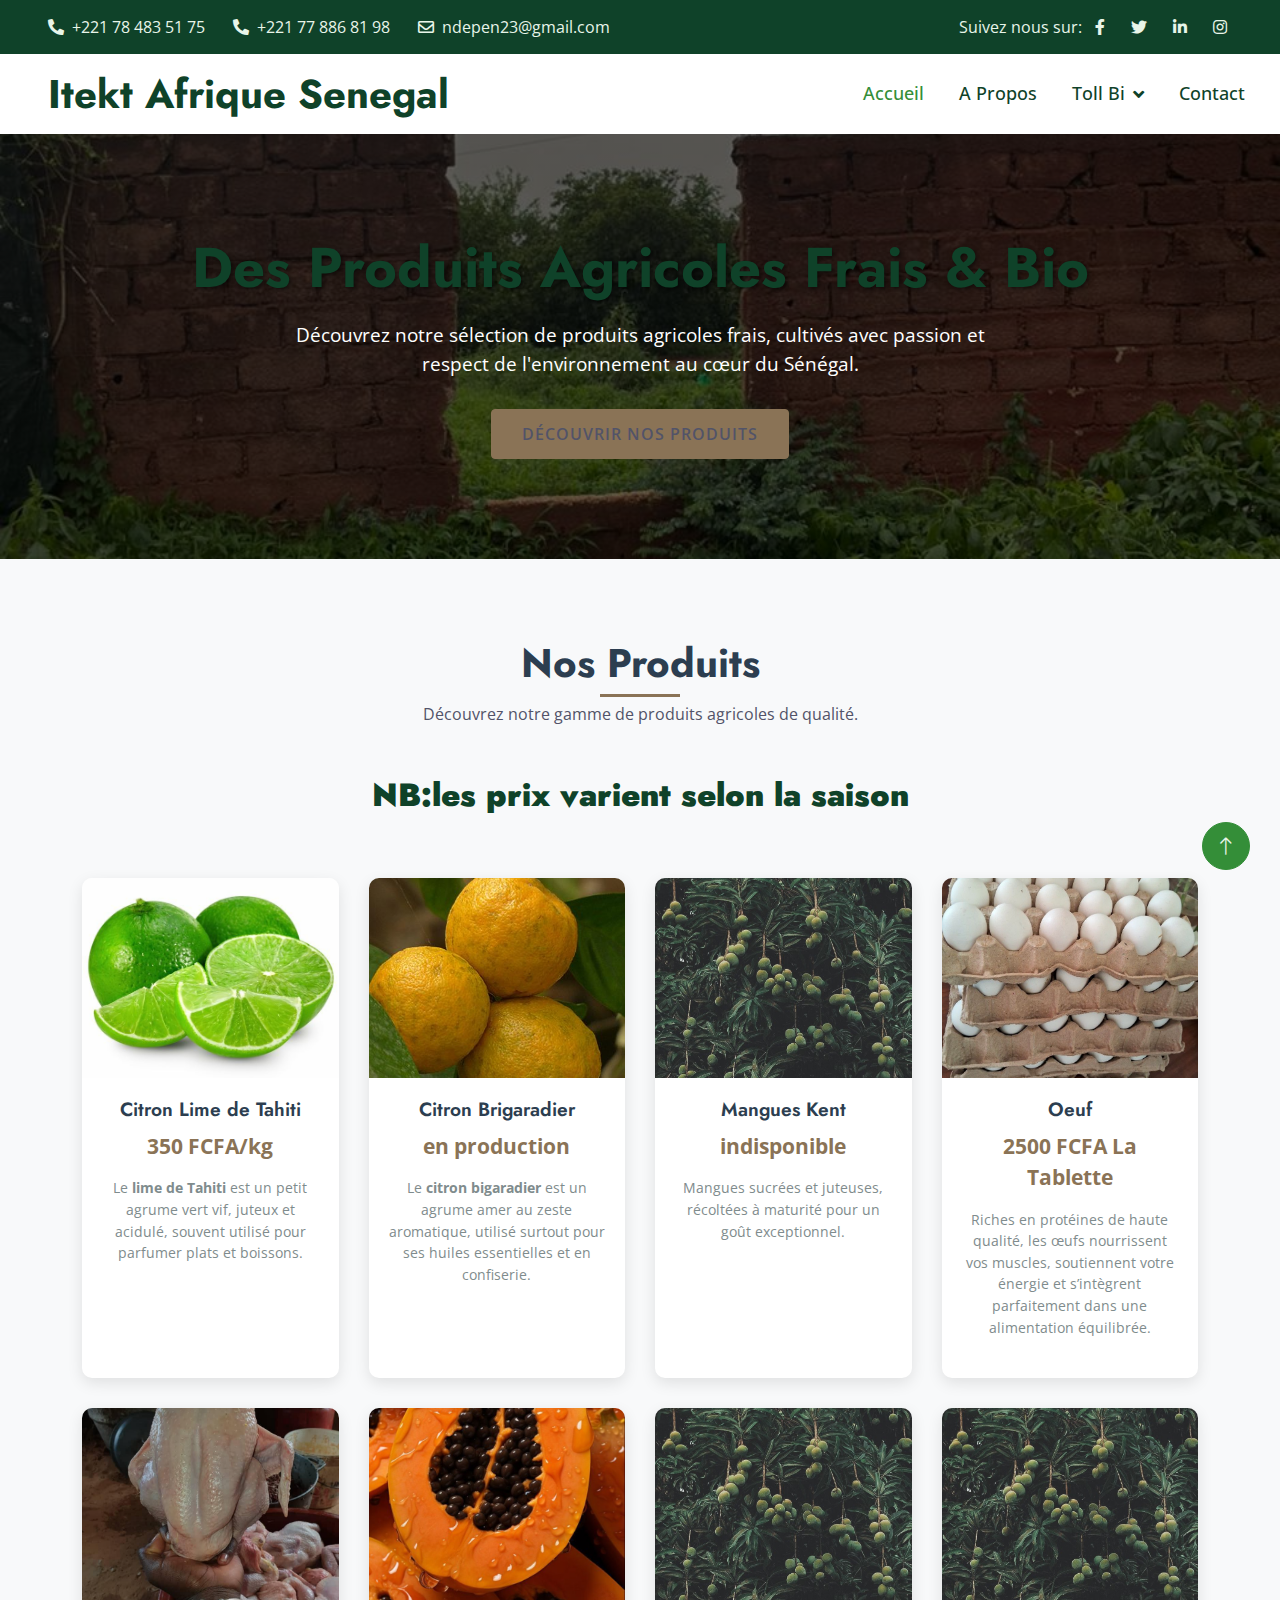
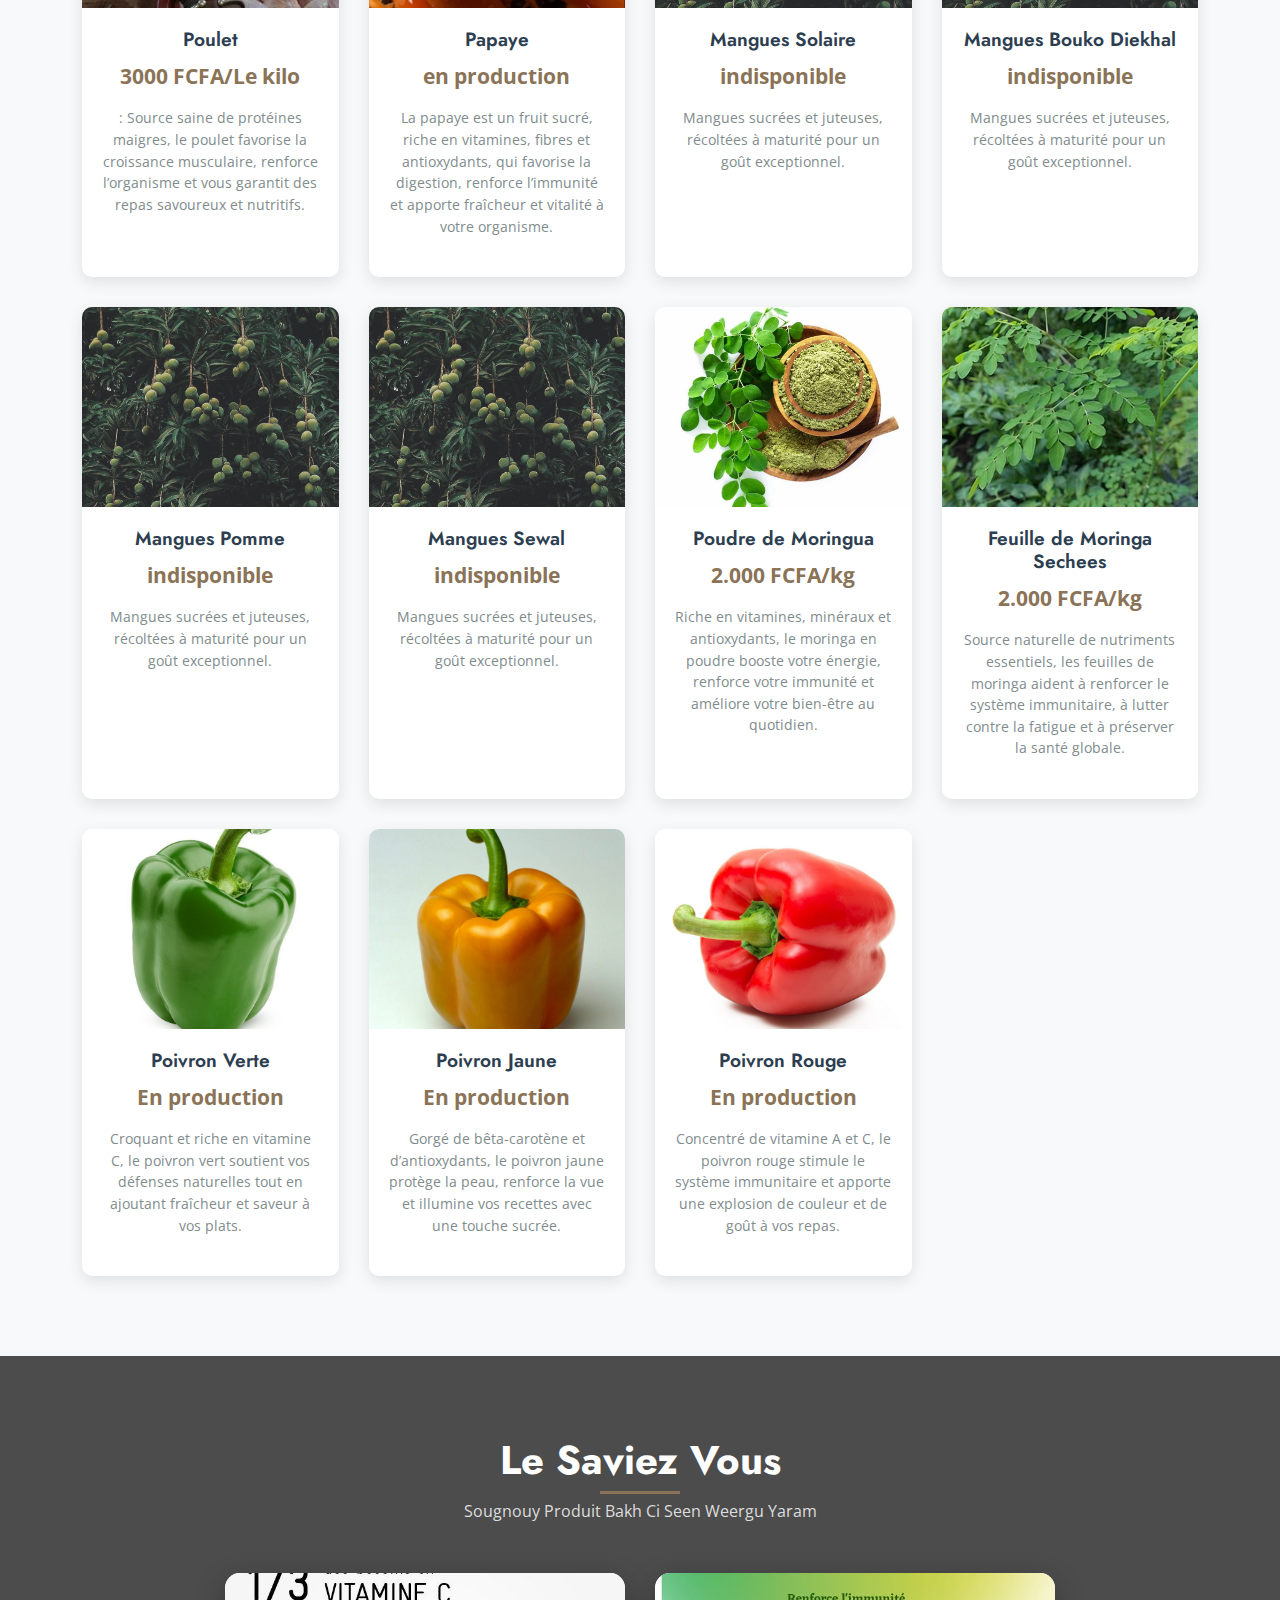
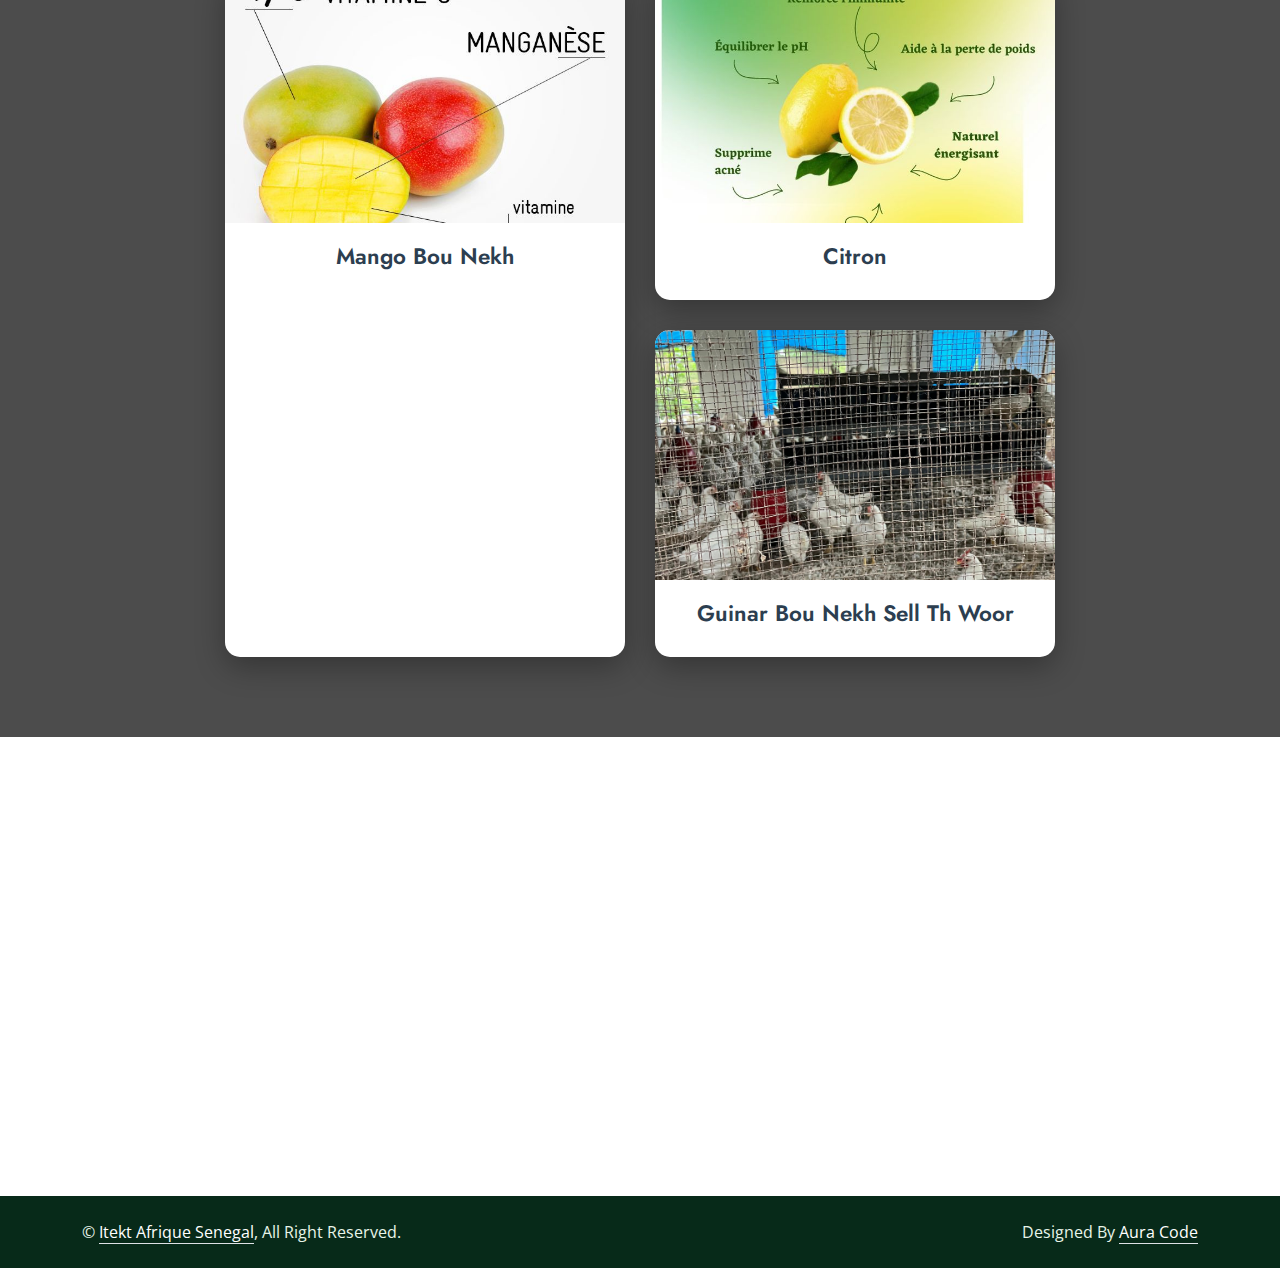
<file: feature.html>
<!DOCTYPE html>
<html lang="fr">

<head>
    <meta charset="utf-8">
    <title>Itekt Afrique Senegal - Produits</title>
    <meta content="width=device-width, initial-scale=1.0" name="viewport">
    <meta content="" name="keywords">
    <meta content="" name="description">

    <!-- Favicon -->
    <link href="img/favicon.ico" rel="icon">

    <!-- Google Web Fonts -->
    <link rel="preconnect" href="https://fonts.googleapis.com">
    <link rel="preconnect" href="https://fonts.gstatic.com" crossorigin>
    <link href="https://fonts.googleapis.com/css2?family=Jost:wght@500;600;700&family=Open+Sans:wght@400;500&display=swap" rel="stylesheet">  

    <!-- Icon Font Stylesheet -->
    <link href="https://cdnjs.cloudflare.com/ajax/libs/font-awesome/5.10.0/css/all.min.css" rel="stylesheet">
    <link href="https://cdn.jsdelivr.net/npm/bootstrap-icons@1.4.1/font/bootstrap-icons.css" rel="stylesheet">

    <!-- Libraries Stylesheet -->
    <link href="lib/animate/animate.min.css" rel="stylesheet">
    <link href="lib/owlcarousel/assets/owl.carousel.min.css" rel="stylesheet">
    <link href="lib/lightbox/css/lightbox.min.css" rel="stylesheet">

    <!-- Customized Bootstrap Stylesheet -->
    <link href="css/bootstrap.min.css" rel="stylesheet">

    <!-- Template Stylesheet -->
    <link href="css/style.css" rel="stylesheet">
    
    <style>
        /* Styles inspirés du template alimentaire */
        .hero-section {
            background: linear-gradient(rgba(0, 0, 0, 0.6), rgba(0, 0, 0, 0.6)), url('img/bg2.jpg') center/cover no-repeat;
            padding: 100px 0;
            color: white;
            text-align: center;
        }
        
        .hero-title {
            font-size: 3.5rem;
            font-weight: 700;
            margin-bottom: 20px;
            text-shadow: 2px 2px 4px rgba(0, 0, 0, 0.5);
        }
        
        .hero-subtitle {
            font-size: 1.2rem;
            margin-bottom: 30px;
            max-width: 700px;
            margin-left: auto;
            margin-right: auto;
        }
        
        .btn-primary-custom {
            background-color: #8a7356;
            border-color: #8a7356;
            padding: 12px 30px;
            font-weight: 600;
            text-transform: uppercase;
            letter-spacing: 1px;
        }
        
        .btn-primary-custom:hover {
            background-color: #6d5b43;
            border-color: #6d5b43;
        }
        
        .product-section {
            padding: 80px 0;
            background-color: #f8f9fa;
        }
        
        .section-title {
            text-align: center;
            margin-bottom: 50px;
        }
        
        .section-title h2 {
            font-size: 2.5rem;
            color: #2c3e50;
            margin-bottom: 15px;
            position: relative;
            display: inline-block;
        }
        
        .section-title h2:after {
            content: '';
            position: absolute;
            bottom: -10px;
            left: 50%;
            transform: translateX(-50%);
            width: 80px;
            height: 3px;
            background-color: #8a7356;
        }
        
        .product-categories {
            display: flex;
            justify-content: center;
            flex-wrap: wrap;
            gap: 15px;
            margin-bottom: 40px;
        }
        
        .category-btn {
            background: white;
            border: 2px solid #8a7356;
            color: #8a7356;
            padding: 8px 20px;
            border-radius: 30px;
            font-weight: 600;
            transition: all 0.3s;
        }
        
        .category-btn.active, .category-btn:hover {
            background: #8a7356;
            color: white;
        }
        
        .product-grid {
            display: grid;
            grid-template-columns: repeat(auto-fill, minmax(250px, 1fr));
            gap: 30px;
        }
        
        .product-card {
            background: white;
            border-radius: 10px;
            overflow: hidden;
            box-shadow: 0 5px 15px rgba(0, 0, 0, 0.1);
            transition: transform 0.3s, box-shadow 0.3s;
        }
        
        .product-card:hover {
            transform: translateY(-10px);
            box-shadow: 0 15px 30px rgba(0, 0, 0, 0.15);
        }
        
        .product-img {
            height: 200px;
            overflow: hidden;
        }
        
        .product-img img {
            width: 100%;
            height: 100%;
            object-fit: cover;
            transition: transform 0.5s;
        }
        
        .product-card:hover .product-img img {
            transform: scale(1.1);
        }
        
        .product-info {
            padding: 20px;
            text-align: center;
        }
        
        .product-title {
            font-size: 1.2rem;
            font-weight: 600;
            margin-bottom: 10px;
            color: #2c3e50;
        }
        
        .product-price {
            font-size: 1.3rem;
            font-weight: 700;
            color: #8a7356;
            margin-bottom: 15px;
        }
        
        .product-description {
            color: #7f8c8d;
            margin-bottom: 20px;
            font-size: 0.9rem;
        }
        
        .promo-section {
            padding: 80px 0;
            color: white;
            text-align: center;
            background: linear-gradient(rgba(0, 0, 0, 0.7), rgba(0, 0, 0, 0.7)), url('https://images.unsplash.com/photo-1490818387583-1baba5e638af?ixlib=rb-4.0.3&auto=format&fit=crop&w=1200&q=80') center/cover no-repeat;
        }
        
        .promo-container {
            display: flex;
            flex-wrap: wrap;
            justify-content: center;
            gap: 30px;
        }
        
        .promo-card-left {
            flex: 1;
            min-width: 300px;
            max-width: 400px;
            background: white;
            border-radius: 15px;
            overflow: hidden;
            box-shadow: 0 10px 30px rgba(0, 0, 0, 0.3);
        }
        
        .promo-card-right {
            flex: 1;
            min-width: 300px;
            max-width: 400px;
            display: flex;
            flex-direction: column;
            gap: 30px;
        }
        
        .promo-card {
            background: white;
            border-radius: 15px;
            overflow: hidden;
            box-shadow: 0 10px 30px rgba(0, 0, 0, 0.3);
            height: calc(50% - 15px);
        }
        
        .promo-img {
            width: 100%;
            height: 250px;
            object-fit: cover;
        }
        
        .promo-badge {
            position: absolute;
            top: 15px;
            right: 15px;
            background: #e74c3c;
            color: white;
            padding: 8px 15px;
            border-radius: 20px;
            font-weight: 600;
            font-size: 0.9rem;
        }
        
        .promo-card-content {
            padding: 20px;
            text-align: center;
        }
        
        .promo-title {
            font-size: 1.4rem;
            color: #2c3e50;
            margin-bottom: 10px;
        }
        
        .promo-btn {
            background-color: #8a7356;
            color: white;
            border: none;
            padding: 10px 20px;
            border-radius: 30px;
            font-weight: 600;
            margin-top: 15px;
            transition: all 0.3s;
        }
        
        .promo-btn:hover {
            background-color: #6d5b43;
        }
        
        @media (max-width: 768px) {
            .hero-title {
                font-size: 2.5rem;
            }
            
            .product-grid {
                grid-template-columns: repeat(auto-fill, minmax(200px, 1fr));
            }
            
            .promo-container {
                flex-direction: column;
            }
            
            .promo-card-right {
                flex-direction: column;
            }
            
            .promo-card {
                height: auto;
            }
        }
    </style>
</head>

<body>
    <!-- Spinner Start -->
    <div id="spinner" class="show bg-white position-fixed translate-middle w-100 vh-100 top-50 start-50 d-flex align-items-center justify-content-center">
        <div class="spinner-border text-primary" role="status" style="width: 3rem; height: 3rem;"></div>
    </div>
    <!-- Spinner End -->

    <!-- Topbar Start -->
    <div class="container-fluid bg-dark text-light px-0 py-2">
        <div class="row gx-0 d-none d-lg-flex">
            <div class="col-lg-7 px-5 text-start">
                <div class="h-100 d-inline-flex align-items-center me-4">
                    <span class="fa fa-phone-alt me-2"></span>
                    <span>+221 78 483 51 75</span>
                </div>
                <div class="h-100 d-inline-flex align-items-center me-4">
                    <span class="fa fa-phone-alt me-2"></span>
                    <span>+221 77 886 81 98</span>
                </div>
                <div class="h-100 d-inline-flex align-items-center">
                    <span class="far fa-envelope me-2"></span>
                    <span>ndepen23@gmail.com</span>
                </div>
            </div>
            <div class="col-lg-5 px-5 text-end">
                <div class="h-100 d-inline-flex align-items-center mx-n2">
                    <span>Suivez nous sur:</span>
                    <a class="btn btn-link text-light" href=""><i class="fab fa-facebook-f"></i></a>
                    <a class="btn btn-link text-light" href=""><i class="fab fa-twitter"></i></a>
                    <a class="btn btn-link text-light" href=""><i class="fab fa-linkedin-in"></i></a>
                    <a class="btn btn-link text-light" href=""><i class="fab fa-instagram"></i></a>
                </div>
            </div>
        </div>
    </div>
    <!-- Topbar End -->

    <!-- Navbar Start -->
    <nav class="navbar navbar-expand-lg bg-white navbar-light sticky-top p-0">
        <a href="index.html" class="navbar-brand d-flex align-items-center px-4 px-lg-5">
            <h1 class="m-0">Itekt Afrique Senegal</h1>
        </a>
        <button type="button" class="navbar-toggler me-4" data-bs-toggle="collapse" data-bs-target="#navbarCollapse">
            <span class="navbar-toggler-icon"></span>
        </button>
        <div class="collapse navbar-collapse" id="navbarCollapse">
            <div class="navbar-nav ms-auto p-4 p-lg-0">
                <a href="index.html" class="nav-item nav-link active">Accueil</a>
                <a href="about.html" class="nav-item nav-link">A Propos</a>
                <div class="nav-item dropdown">
                    <a href="#" class="nav-link dropdown-toggle" data-bs-toggle="dropdown">Toll Bi</a>
                    <div class="dropdown-menu bg-light m-0">
                        <a href="feature.html" class="dropdown-item">Produits</a>
                    </div>
                </div>
                <a href="contact.html" class="nav-item nav-link">Contact</a>
            </div>
           
        </div>
    </nav>
    <!-- Navbar End -->

    <!-- Hero Section Start -->
    <div class="hero-section">
        <div class="container">
            <h1 class="hero-title">Des Produits Agricoles Frais & Bio</h1>
            <p class="hero-subtitle">Découvrez notre sélection de produits agricoles frais, cultivés avec passion et respect de l'environnement au cœur du Sénégal.</p>
            <a href="#products" class="btn btn-primary-custom">Découvrir nos produits</a>
        </div>
    </div>
    <!-- Hero Section End -->

    <!-- Products Section Start -->
    <div id="products" class="product-section">
        <div class="container">
            <div class="section-title">
                <h2>Nos Produits</h2>
                <p>Découvrez notre gamme de produits agricoles de qualité.</p>
            </div>
            
            <div class="product-categories">
                 <h2> <p><strong>NB:les prix varient selon la saison</strong></p></h2>
            </div>
           

            <div class="product-grid">
                <!-- Product 1 -->
                <div class="product-card">
                    <div class="product-img">
                        <img src="img/clt.jpg" alt="citron">
                    </div>
                    <div class="product-info">
                        <h3 class="product-title">Citron Lime de Tahiti</h3>
                        <div class="product-price"> 350 FCFA/kg</div>
                        <p class="product-description">Le  <strong>lime de Tahiti</strong> est un petit agrume vert vif, juteux et acidulé, souvent utilisé pour parfumer plats et boissons.</p>
                    </div>
                </div>
                
                <!-- Product 2 -->
                <div class="product-card">
                    <div class="product-img">
                        <img src="img/bigaradier.jpg" alt="Oignons">
                    </div>
                    <div class="product-info">
                        <h3 class="product-title">Citron Brigaradier</h3>
                        <div class="product-price"> en production </div>
                        <p class="product-description">Le  <strong>citron bigaradier</strong> est un agrume amer au zeste aromatique, utilisé surtout pour ses huiles essentielles et en confiserie.</p>
                    </div>
                </div>
                
                <!-- Product 3 -->
                <div class="product-card">
                    <div class="product-img">
                        <img src="img/nostock.jpg" alt="Mangues">
                    </div>
                    <div class="product-info">
                        <h3 class="product-title">Mangues Kent</h3>
                        <div class="product-price">indisponible</div>
                        <p class="product-description">Mangues sucrées et juteuses, récoltées à maturité pour un goût exceptionnel.</p>
                    </div>
                </div>
                
                <!-- Product 4 -->
                <div class="product-card">
                    <div class="product-img">
                        <img src="img/oeuf.jpg" alt="oeuf">
                    </div>
                    <div class="product-info">
                        <h3 class="product-title">Oeuf</h3>
                        <div class="product-price">2500 FCFA La Tablette</div>
                        <p class="product-description">Riches en protéines de haute qualité, les œufs nourrissent vos muscles, soutiennent votre énergie et s’intègrent parfaitement dans une alimentation équilibrée.</p>
                    </div>
                </div>
                
                <!-- Product 5 -->
                <div class="product-card">
                    <div class="product-img">
                        <img src="img/poulet.jpg" alt="poulet">
                    </div>
                    <div class="product-info">
                        <h3 class="product-title">Poulet</h3>
                        <div class="product-price">3000 FCFA/Le kilo</div>
                        <p class="product-description">: Source saine de protéines maigres, le poulet favorise la croissance musculaire, renforce l’organisme et vous garantit des repas savoureux et nutritifs.</p>
                    </div>
                </div>
                
                <!-- Product 6 -->
                <div class="product-card">
                    <div class="product-img">
                        <img src="img/papaye.jpg" alt="Papaye">
                    </div>
                    <div class="product-info">
                        <h3 class="product-title">Papaye</h3>
                        <div class="product-price">en production</div>
                        <p class="product-description">La papaye est un fruit sucré, riche en vitamines, fibres et antioxydants, qui favorise la digestion, renforce l’immunité et apporte fraîcheur et vitalité à votre organisme.</p>
                    </div>
                </div>
                
                <!-- Product 7 -->
                <div class="product-card">
                    <div class="product-img">
                        <img src="img/nostock.jpg" alt="Mangues">
                    </div>
                    <div class="product-info">
                        <h3 class="product-title">Mangues Solaire</h3>
                        <div class="product-price">indisponible</div>
                        <p class="product-description">Mangues sucrées et juteuses, récoltées à maturité pour un goût exceptionnel.</p>
                    </div>
                </div>

                <!-- Product 8 -->
                <div class="product-card">
                    <div class="product-img">
                        <img src="img/nostock.jpg" alt="Mangues">
                    </div>
                    <div class="product-info">
                        <h3 class="product-title">Mangues Bouko Diekhal</h3>
                        <div class="product-price">indisponible</div>
                        <p class="product-description">Mangues sucrées et juteuses, récoltées à maturité pour un goût exceptionnel.</p>
                    </div>
                </div>

                <!-- Product 9 -->
                <div class="product-card">
                    <div class="product-img">
                        <img src="img/nostock.jpg" alt="Mangues">
                    </div>
                    <div class="product-info">
                        <h3 class="product-title">Mangues Pomme</h3>
                        <div class="product-price">indisponible</div>
                        <p class="product-description">Mangues sucrées et juteuses, récoltées à maturité pour un goût exceptionnel.</p>
                    </div>
                </div>

                <!-- Product 10 -->
                <div class="product-card">
                    <div class="product-img">
                        <img src="img/nostock.jpg" alt="Mangues">
                    </div>
                    <div class="product-info">
                        <h3 class="product-title">Mangues Sewal</h3>
                        <div class="product-price">indisponible</div>
                        <p class="product-description">Mangues sucrées et juteuses, récoltées à maturité pour un goût exceptionnel.</p>
                    </div>
                </div>

                <!-- Product 11 -->
                <div class="product-card">
                    <div class="product-img">
                        <img src="img/poudre.jpg" alt="Moringa">
                    </div>
                    <div class="product-info">
                        <h3 class="product-title">Poudre de Moringua</h3>
                        <div class="product-price">2.000 FCFA/kg</div>
                        <p class="product-description">Riche en vitamines, minéraux et antioxydants, le moringa en poudre booste votre énergie, renforce votre immunité et améliore votre bien-être au quotidien.</p>
                    </div>
                </div>

                <!-- Product 12 -->
                <div class="product-card">
                    <div class="product-img">
                        <img src="img/feuille.jpg" alt="Moringa">
                    </div>
                    <div class="product-info">
                        <h3 class="product-title">Feuille de Moringa Sechees </h3>
                        <div class="product-price">2.000 FCFA/kg</div>
                        <p class="product-description">Source naturelle de nutriments essentiels, les feuilles de moringa aident à renforcer le système immunitaire, à lutter contre la fatigue et à préserver la santé globale.</p>
                    </div>
                </div>

                 <div class="product-card">
                    <div class="product-img">
                        <img src="img/poivron.jpg" alt="Poivron">
                    </div>
                    <div class="product-info">
                        <h3 class="product-title">Poivron Verte</h3>
                        <div class="product-price">En production</div>
                        <p class="product-description">Croquant et riche en vitamine C, le poivron vert soutient vos défenses naturelles tout en ajoutant fraîcheur et saveur à vos plats.</p>
                    </div>
                </div>

                 <div class="product-card">
                    <div class="product-img">
                        <img src="img/jaune.jpg" alt="Mangues">
                    </div>
                    <div class="product-info">
                        <h3 class="product-title">Poivron Jaune</h3>
                        <div class="product-price">En production</div>
                        <p class="product-description">Gorgé de bêta-carotène et d’antioxydants, le poivron jaune protège la peau, renforce la vue et illumine vos recettes avec une touche sucrée.</p>
                    </div>
                </div>

                 <div class="product-card">
                    <div class="product-img">
                        <img src="img/rouge.jpg" alt="Mangues">
                    </div>
                    <div class="product-info">
                        <h3 class="product-title">Poivron Rouge</h3>
                        <div class="product-price">En production</div>
                        <p class="product-description">Concentré de vitamine A et C, le poivron rouge stimule le système immunitaire et apporte une explosion de couleur et de goût à vos repas.</p>
                    </div>
                </div>

            </div>
        </div>
    </div>
    <!-- Products Section End -->

    <!-- Promo Section Start -->
    <div class="promo-section">
        <div class="container">
            <div class="section-title">
                <h2 style="color: white;">Le Saviez Vous</h2>
                <p style="color: #ddd;">Sougnouy Produit Bakh Ci Seen Weergu Yaram</p>
            </div>
            
            <div class="promo-container">
                <!-- Carte individuelle à gauche -->
                <div class="promo-card-left">
                    <div style="position: relative;">
                        <img src="img/mango.jpg" alt="" class="promo-img">
                        
                    </div>
                    <div class="promo-card-content">
                        <h3 class="promo-title">Mango Bou Nekh</h3>
                        
                    </div>
                </div>
                
                <!-- Deux cartes superposées à droite -->
                <div class="promo-card-right">
                    <!-- Première carte droite -->
                    <div class="promo-card">
                        <div style="position: relative;">
                            <img src="img/citron.jpg" alt="Promotion fruits exotiques" class="promo-img">
                            
                        </div>
                        <div class="promo-card-content">
                            <h3 class="promo-title">Citron</h3>
                            
                        </div>
                    </div>
                    
                    <!-- Deuxième carte droite -->
                    <div class="promo-card">
                        <div style="position: relative;">
                            <img src="video/poullailler.jpg" alt="Promotion produits bio" class="promo-img">
                            
                        </div>
                        <div class="promo-card-content">
                            <h3 class="promo-title">Guinar Bou Nekh Sell Th Woor</h3>
                            
                        </div>
                    </div>
                </div>
            </div>
        </div>
    </div>
    <!-- Promo Section End -->

    <!-- Footer Start -->
    <div class="container-fluid bg-dark text-light footer mt-5 py-5 wow fadeIn" data-wow-delay="0.1s">
        <div class="container py-5">
            <div class="row g-5">
                <div class="col-lg-3 col-md-6">
                    <h4 class="text-white mb-4">Toll Bi</h4>
                    <p class="mb-2"><i class="fa fa-map-marker-alt me-3"></i>Sorokh, Sebikhotane, Dakar, Sénégal</p>
                    <p class="mb-2"><i class="fa fa-phone-alt me-3"></i>+221 78 483 51 75</p>
                    <p class="mb-2"><i class="fa fa-envelope me-3"></i>ndepen23@gmail.com</p>
                    <div class="d-flex pt-2">
                        <a class="btn btn-square btn-outline-light rounded-circle me-2" href=""><i class="fab fa-twitter"></i></a>
                        <a class="btn btn-square btn-outline-light rounded-circle me-2" href=""><i class="fab fa-facebook-f"></i></a>
                        <a class="btn btn-square btn-outline-light rounded-circle me-2" href=""><i class="fab fa-youtube"></i></a>
                        <a class="btn btn-square btn-outline-light rounded-circle me-2" href=""><i class="fab fa-linkedin-in"></i></a>
                    </div>
                </div>
                <div class="col-lg-3 col-md-6">
                    <h4 class="text-white mb-4">Services</h4>
                    <a class="btn btn-link" href="">Agriculture</a>
                    <a class="btn btn-link" href="">Elevage</a>
                </div>
                <div class="col-lg-3 col-md-6">
                    <h4 class="text-white mb-4">Liens Rapides</h4>
                    <a class="btn btn-link" href="about.html">A Propos</a>
                    <a class="btn btn-link" href="contact.html">Contacter Nous</a>
                    <a class="btn btn-link" href="service.html">Nos Services</a>
                </div>
            </div>
        </div>
    </div>
    <!-- Footer End -->

    <!-- Copyright Start -->
    <div class="container-fluid copyright py-4">
        <div class="container">
            <div class="row">
                <div class="col-md-6 text-center text-md-start mb-3 mb-md-0">
                    &copy; <a class="border-bottom" href="#">Itekt Afrique Senegal</a>, All Right Reserved.
                </div>
                <div class="col-md-6 text-center text-md-end">
                    Designed By <a class="border-bottom" href="https://testkhady.netlify.app">Aura Code</a>
                </div>
            </div>
        </div>
    </div>
    <!-- Copyright End -->

    <!-- Back to Top -->
    <a href="#" class="btn btn-lg btn-primary btn-lg-square rounded-circle back-to-top"><i class="bi bi-arrow-up"></i></a>

    <!-- JavaScript Libraries -->
    <script src="https://code.jquery.com/jquery-3.4.1.min.js"></script>
    <script src="https://cdn.jsdelivr.net/npm/bootstrap@5.0.0/dist/js/bootstrap.bundle.min.js"></script>
    <script src="lib/wow/wow.min.js"></script>
    <script src="lib/easing/easing.min.js"></script>
    <script src="lib/waypoints/waypoints.min.js"></script>
    <script src="lib/owlcarousel/owl.carousel.min.js"></script>
    <script src="lib/counterup/counterup.min.js"></script>
    <script src="lib/parallax/parallax.min.js"></script>
    <script src="lib/isotope/isotope.pkgd.min.js"></script>
    <script src="lib/lightbox/js/lightbox.min.js"></script>

    <!-- Template Javascript -->
    <script src="js/main.js"></script>
</body>
</html>
</file>
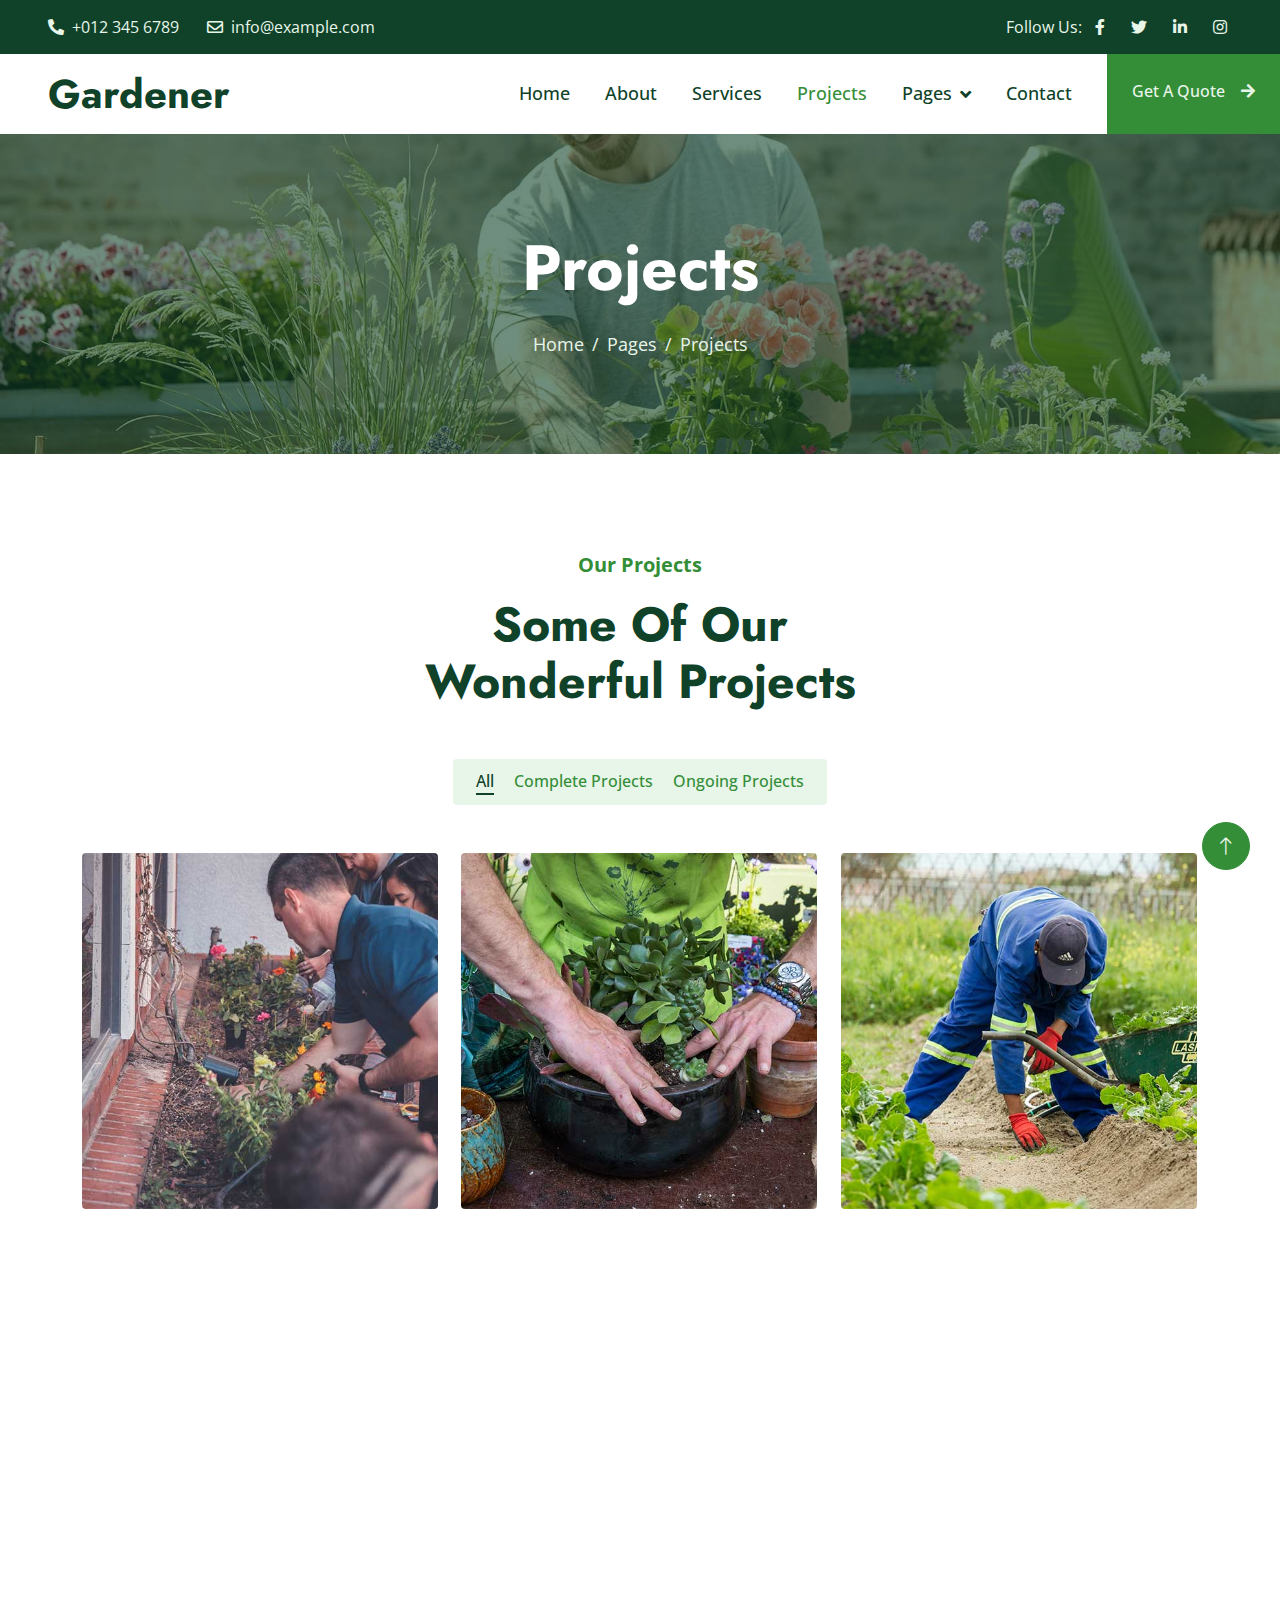
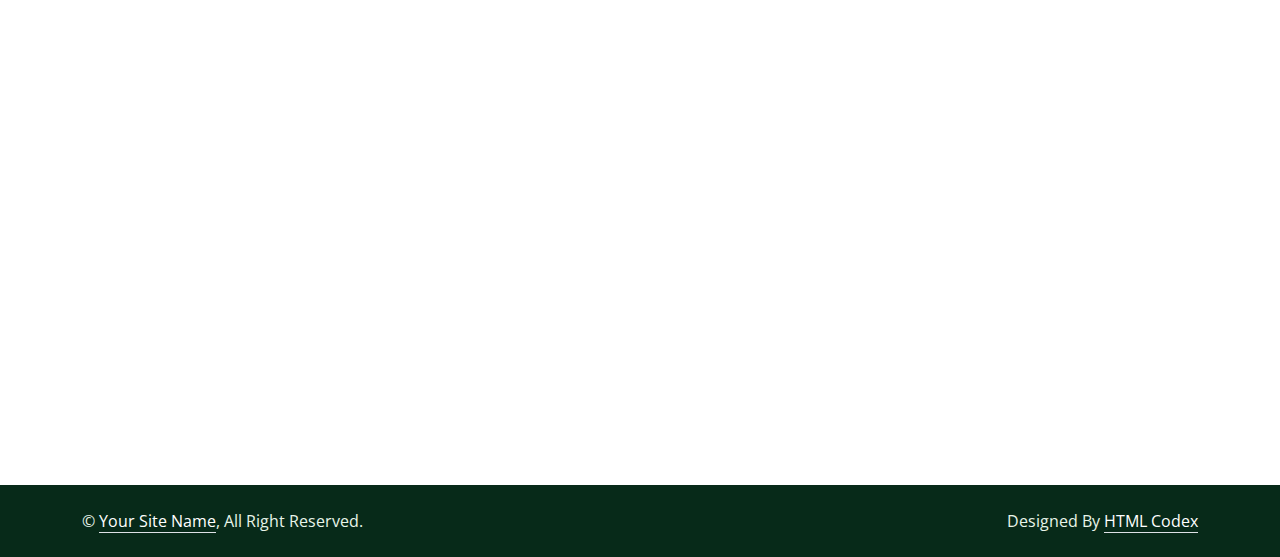
<file: project.html>
<!DOCTYPE html>
<html lang="en">

<head>
    <meta charset="utf-8">
    <title>Gardener - Gardening Website Template</title>
    <meta content="width=device-width, initial-scale=1.0" name="viewport">
    <meta content="" name="keywords">
    <meta content="" name="description">

    <!-- Favicon -->
    <link href="img/favicon.ico" rel="icon">

    <!-- Google Web Fonts -->
    <link rel="preconnect" href="https://fonts.googleapis.com">
    <link rel="preconnect" href="https://fonts.gstatic.com" crossorigin>
    <link href="https://fonts.googleapis.com/css2?family=Jost:wght@500;600;700&family=Open+Sans:wght@400;500&display=swap" rel="stylesheet">  

    <!-- Icon Font Stylesheet -->
    <link href="https://cdnjs.cloudflare.com/ajax/libs/font-awesome/5.10.0/css/all.min.css" rel="stylesheet">
    <link href="https://cdn.jsdelivr.net/npm/bootstrap-icons@1.4.1/font/bootstrap-icons.css" rel="stylesheet">

    <!-- Libraries Stylesheet -->
    <link href="lib/animate/animate.min.css" rel="stylesheet">
    <link href="lib/owlcarousel/assets/owl.carousel.min.css" rel="stylesheet">
    <link href="lib/lightbox/css/lightbox.min.css" rel="stylesheet">

    <!-- Customized Bootstrap Stylesheet -->
    <link href="css/bootstrap.min.css" rel="stylesheet">

    <!-- Template Stylesheet -->
    <link href="css/style.css" rel="stylesheet">
</head>

<body>
    <!-- Spinner Start -->
    <div id="spinner" class="show bg-white position-fixed translate-middle w-100 vh-100 top-50 start-50 d-flex align-items-center justify-content-center">
        <div class="spinner-border text-primary" role="status" style="width: 3rem; height: 3rem;"></div>
    </div>
    <!-- Spinner End -->


    <!-- Topbar Start -->
    <div class="container-fluid bg-dark text-light px-0 py-2">
        <div class="row gx-0 d-none d-lg-flex">
            <div class="col-lg-7 px-5 text-start">
                <div class="h-100 d-inline-flex align-items-center me-4">
                    <span class="fa fa-phone-alt me-2"></span>
                    <span>+012 345 6789</span>
                </div>
                <div class="h-100 d-inline-flex align-items-center">
                    <span class="far fa-envelope me-2"></span>
                    <span>info@example.com</span>
                </div>
            </div>
            <div class="col-lg-5 px-5 text-end">
                <div class="h-100 d-inline-flex align-items-center mx-n2">
                    <span>Follow Us:</span>
                    <a class="btn btn-link text-light" href=""><i class="fab fa-facebook-f"></i></a>
                    <a class="btn btn-link text-light" href=""><i class="fab fa-twitter"></i></a>
                    <a class="btn btn-link text-light" href=""><i class="fab fa-linkedin-in"></i></a>
                    <a class="btn btn-link text-light" href=""><i class="fab fa-instagram"></i></a>
                </div>
            </div>
        </div>
    </div>
    <!-- Topbar End -->


    <!-- Navbar Start -->
    <nav class="navbar navbar-expand-lg bg-white navbar-light sticky-top p-0">
        <a href="index.html" class="navbar-brand d-flex align-items-center px-4 px-lg-5">
            <h1 class="m-0">Gardener</h1>
        </a>
        <button type="button" class="navbar-toggler me-4" data-bs-toggle="collapse" data-bs-target="#navbarCollapse">
            <span class="navbar-toggler-icon"></span>
        </button>
        <div class="collapse navbar-collapse" id="navbarCollapse">
            <div class="navbar-nav ms-auto p-4 p-lg-0">
                <a href="index.html" class="nav-item nav-link">Home</a>
                <a href="about.html" class="nav-item nav-link">About</a>
                <a href="service.html" class="nav-item nav-link">Services</a>
                <a href="project.html" class="nav-item nav-link active">Projects</a>
                <div class="nav-item dropdown">
                    <a href="#" class="nav-link dropdown-toggle" data-bs-toggle="dropdown">Pages</a>
                    <div class="dropdown-menu bg-light m-0">
                        <a href="feature.html" class="dropdown-item">Features</a>
                        <a href="quote.html" class="dropdown-item">Free Quote</a>
                        <a href="team.html" class="dropdown-item">Our Team</a>
                        <a href="testimonial.html" class="dropdown-item">Testimonial</a>
                        <a href="404.html" class="dropdown-item">404 Page</a>
                    </div>
                </div>
                <a href="contact.html" class="nav-item nav-link">Contact</a>
            </div>
            <a href="" class="btn btn-primary py-4 px-lg-4 rounded-0 d-none d-lg-block">Get A Quote<i class="fa fa-arrow-right ms-3"></i></a>
        </div>
    </nav>
    <!-- Navbar End -->


    <!-- Page Header Start -->
    <div class="container-fluid page-header py-5 mb-5 wow fadeIn" data-wow-delay="0.1s">
        <div class="container text-center py-5">
            <h1 class="display-3 text-white mb-4 animated slideInDown">Projects</h1>
            <nav aria-label="breadcrumb animated slideInDown">
                <ol class="breadcrumb justify-content-center mb-0">
                    <li class="breadcrumb-item"><a href="#">Home</a></li>
                    <li class="breadcrumb-item"><a href="#">Pages</a></li>
                    <li class="breadcrumb-item active" aria-current="page">Projects</li>
                </ol>
            </nav>
        </div>
    </div>
    <!-- Page Header End -->


    <!-- Projects Start -->
    <div class="container-xxl py-5">
        <div class="container">
            <div class="text-center mx-auto wow fadeInUp" data-wow-delay="0.1s" style="max-width: 500px;">
                <p class="fs-5 fw-bold text-primary">Our Projects</p>
                <h1 class="display-5 mb-5">Some Of Our Wonderful Projects</h1>
            </div>
            <div class="row wow fadeInUp" data-wow-delay="0.3s">
                <div class="col-12 text-center">
                    <ul class="list-inline rounded mb-5" id="portfolio-flters">
                        <li class="mx-2 active" data-filter="*">All</li>
                        <li class="mx-2" data-filter=".first">Complete Projects</li>
                        <li class="mx-2" data-filter=".second">Ongoing Projects</li>
                    </ul>
                </div>
            </div>
            <div class="row g-4 portfolio-container">
                <div class="col-lg-4 col-md-6 portfolio-item first wow fadeInUp" data-wow-delay="0.1s">
                    <div class="portfolio-inner rounded">
                        <img class="img-fluid" src="img/service-1.jpg" alt="">
                        <div class="portfolio-text">
                            <h4 class="text-white mb-4">Landscaping</h4>
                            <div class="d-flex">
                                <a class="btn btn-lg-square rounded-circle mx-2" href="img/service-1.jpg" data-lightbox="portfolio"><i class="fa fa-eye"></i></a>
                                <a class="btn btn-lg-square rounded-circle mx-2" href=""><i class="fa fa-link"></i></a>
                            </div>
                        </div>
                    </div>
                </div>
                <div class="col-lg-4 col-md-6 portfolio-item second wow fadeInUp" data-wow-delay="0.3s">
                    <div class="portfolio-inner rounded">
                        <img class="img-fluid" src="img/service-2.jpg" alt="">
                        <div class="portfolio-text">
                            <h4 class="text-white mb-4">Pruning plants</h4>
                            <div class="d-flex">
                                <a class="btn btn-lg-square rounded-circle mx-2" href="img/service-2.jpg" data-lightbox="portfolio"><i class="fa fa-eye"></i></a>
                                <a class="btn btn-lg-square rounded-circle mx-2" href=""><i class="fa fa-link"></i></a>
                            </div>
                        </div>
                    </div>
                </div>
                <div class="col-lg-4 col-md-6 portfolio-item first wow fadeInUp" data-wow-delay="0.5s">
                    <div class="portfolio-inner rounded">
                        <img class="img-fluid" src="img/service-3.jpg" alt="">
                        <div class="portfolio-text">
                            <h4 class="text-white mb-4">Irrigation & Drainage</h4>
                            <div class="d-flex">
                                <a class="btn btn-lg-square rounded-circle mx-2" href="img/service-3.jpg" data-lightbox="portfolio"><i class="fa fa-eye"></i></a>
                                <a class="btn btn-lg-square rounded-circle mx-2" href=""><i class="fa fa-link"></i></a>
                            </div>
                        </div>
                    </div>
                </div>
                <div class="col-lg-4 col-md-6 portfolio-item second wow fadeInUp" data-wow-delay="0.1s">
                    <div class="portfolio-inner rounded">
                        <img class="img-fluid" src="img/service-4.jpg" alt="">
                        <div class="portfolio-text">
                            <h4 class="text-white mb-4">Garden Maintenance</h4>
                            <div class="d-flex">
                                <a class="btn btn-lg-square rounded-circle mx-2" href="img/service-4.jpg" data-lightbox="portfolio"><i class="fa fa-eye"></i></a>
                                <a class="btn btn-lg-square rounded-circle mx-2" href=""><i class="fa fa-link"></i></a>
                            </div>
                        </div>
                    </div>
                </div>
                <div class="col-lg-4 col-md-6 portfolio-item first wow fadeInUp" data-wow-delay="0.3s">
                    <div class="portfolio-inner rounded">
                        <img class="img-fluid" src="img/service-5.jpg" alt="">
                        <div class="portfolio-text">
                            <h4 class="text-white mb-4">Green Technology</h4>
                            <div class="d-flex">
                                <a class="btn btn-lg-square rounded-circle mx-2" href="img/service-5.jpg" data-lightbox="portfolio"><i class="fa fa-eye"></i></a>
                                <a class="btn btn-lg-square rounded-circle mx-2" href=""><i class="fa fa-link"></i></a>
                            </div>
                        </div>
                    </div>
                </div>
                <div class="col-lg-4 col-md-6 portfolio-item second wow fadeInUp" data-wow-delay="0.5s">
                    <div class="portfolio-inner rounded">
                        <img class="img-fluid" src="img/service-6.jpg" alt="">
                        <div class="portfolio-text">
                            <h4 class="text-white mb-4">Urban Gardening</h4>
                            <div class="d-flex">
                                <a class="btn btn-lg-square rounded-circle mx-2" href="img/service-6.jpg" data-lightbox="portfolio"><i class="fa fa-eye"></i></a>
                                <a class="btn btn-lg-square rounded-circle mx-2" href=""><i class="fa fa-link"></i></a>
                            </div>
                        </div>
                    </div>
                </div>
            </div>
        </div>
    </div>
    <!-- Projects End -->


    <!-- Footer Start -->
    <div class="container-fluid bg-dark text-light footer mt-5 py-5 wow fadeIn" data-wow-delay="0.1s">
        <div class="container py-5">
            <div class="row g-5">
                <div class="col-lg-3 col-md-6">
                    <h4 class="text-white mb-4">Our Office</h4>
                    <p class="mb-2"><i class="fa fa-map-marker-alt me-3"></i>123 Street, New York, USA</p>
                    <p class="mb-2"><i class="fa fa-phone-alt me-3"></i>+012 345 67890</p>
                    <p class="mb-2"><i class="fa fa-envelope me-3"></i>info@example.com</p>
                    <div class="d-flex pt-2">
                        <a class="btn btn-square btn-outline-light rounded-circle me-2" href=""><i class="fab fa-twitter"></i></a>
                        <a class="btn btn-square btn-outline-light rounded-circle me-2" href=""><i class="fab fa-facebook-f"></i></a>
                        <a class="btn btn-square btn-outline-light rounded-circle me-2" href=""><i class="fab fa-youtube"></i></a>
                        <a class="btn btn-square btn-outline-light rounded-circle me-2" href=""><i class="fab fa-linkedin-in"></i></a>
                    </div>
                </div>
                <div class="col-lg-3 col-md-6">
                    <h4 class="text-white mb-4">Services</h4>
                    <a class="btn btn-link" href="">Landscaping</a>
                    <a class="btn btn-link" href="">Pruning plants</a>
                    <a class="btn btn-link" href="">Urban Gardening</a>
                    <a class="btn btn-link" href="">Garden Maintenance</a>
                    <a class="btn btn-link" href="">Green Technology</a>
                </div>
                <div class="col-lg-3 col-md-6">
                    <h4 class="text-white mb-4">Quick Links</h4>
                    <a class="btn btn-link" href="">About Us</a>
                    <a class="btn btn-link" href="">Contact Us</a>
                    <a class="btn btn-link" href="">Our Services</a>
                    <a class="btn btn-link" href="">Terms & Condition</a>
                    <a class="btn btn-link" href="">Support</a>
                </div>
                <div class="col-lg-3 col-md-6">
                    <h4 class="text-white mb-4">Newsletter</h4>
                    <p>Dolor amet sit justo amet elitr clita ipsum elitr est.</p>
                    <div class="position-relative w-100">
                        <input class="form-control bg-light border-light w-100 py-3 ps-4 pe-5" type="text" placeholder="Your email">
                        <button type="button" class="btn btn-primary py-2 position-absolute top-0 end-0 mt-2 me-2">SignUp</button>
                    </div>
                </div>
            </div>
        </div>
    </div>
    <!-- Footer End -->


    <!-- Copyright Start -->
    <div class="container-fluid copyright py-4">
        <div class="container">
            <div class="row">
                <div class="col-md-6 text-center text-md-start mb-3 mb-md-0">
                    &copy; <a class="border-bottom" href="#">Your Site Name</a>, All Right Reserved.
                </div>
                <div class="col-md-6 text-center text-md-end">
                    <!--/*** This template is free as long as you keep the footer author’s credit link/attribution link/backlink. If you'd like to use the template without the footer author’s credit link/attribution link/backlink, you can purchase the Credit Removal License from "https://htmlcodex.com/credit-removal". Thank you for your support. ***/-->
                    Designed By <a class="border-bottom" href="https://htmlcodex.com">HTML Codex</a>
                </div>
            </div>
        </div>
    </div>
    <!-- Copyright End -->


    <!-- Back to Top -->
    <a href="#" class="btn btn-lg btn-primary btn-lg-square rounded-circle back-to-top"><i class="bi bi-arrow-up"></i></a>


    <!-- JavaScript Libraries -->
    <script src="https://code.jquery.com/jquery-3.4.1.min.js"></script>
    <script src="https://cdn.jsdelivr.net/npm/bootstrap@5.0.0/dist/js/bootstrap.bundle.min.js"></script>
    <script src="lib/wow/wow.min.js"></script>
    <script src="lib/easing/easing.min.js"></script>
    <script src="lib/waypoints/waypoints.min.js"></script>
    <script src="lib/owlcarousel/owl.carousel.min.js"></script>
    <script src="lib/counterup/counterup.min.js"></script>
    <script src="lib/parallax/parallax.min.js"></script>
    <script src="lib/isotope/isotope.pkgd.min.js"></script>
    <script src="lib/lightbox/js/lightbox.min.js"></script>

    <!-- Template Javascript -->
    <script src="js/main.js"></script>
</body>

</html>
</file>
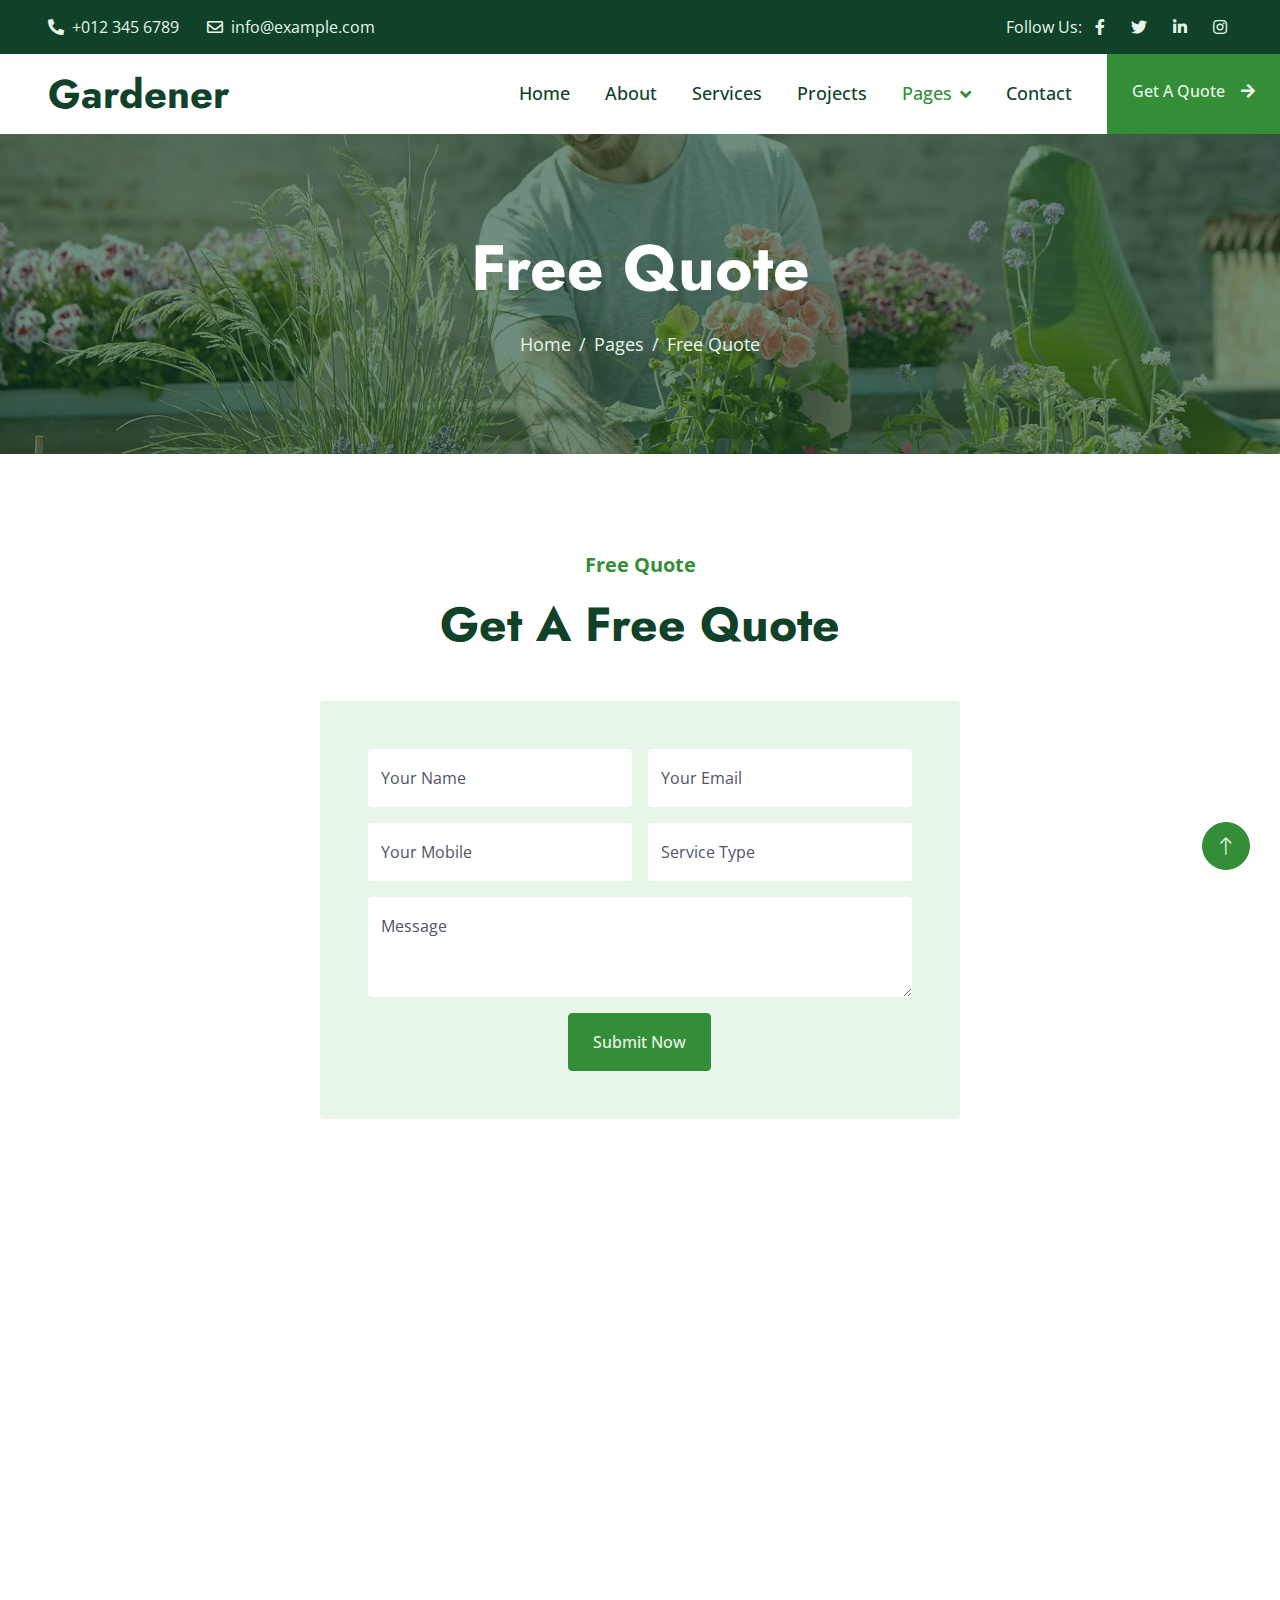
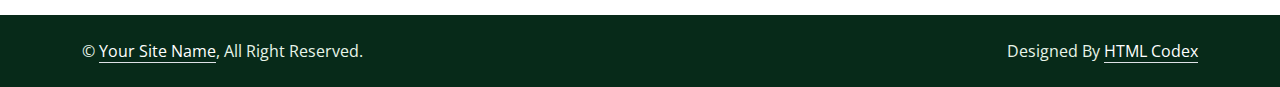
<file: quote.html>
<!DOCTYPE html>
<html lang="en">

<head>
    <meta charset="utf-8">
    <title>Gardener - Gardening Website Template</title>
    <meta content="width=device-width, initial-scale=1.0" name="viewport">
    <meta content="" name="keywords">
    <meta content="" name="description">

    <!-- Favicon -->
    <link href="img/favicon.ico" rel="icon">

    <!-- Google Web Fonts -->
    <link rel="preconnect" href="https://fonts.googleapis.com">
    <link rel="preconnect" href="https://fonts.gstatic.com" crossorigin>
    <link href="https://fonts.googleapis.com/css2?family=Jost:wght@500;600;700&family=Open+Sans:wght@400;500&display=swap" rel="stylesheet">  

    <!-- Icon Font Stylesheet -->
    <link href="https://cdnjs.cloudflare.com/ajax/libs/font-awesome/5.10.0/css/all.min.css" rel="stylesheet">
    <link href="https://cdn.jsdelivr.net/npm/bootstrap-icons@1.4.1/font/bootstrap-icons.css" rel="stylesheet">

    <!-- Libraries Stylesheet -->
    <link href="lib/animate/animate.min.css" rel="stylesheet">
    <link href="lib/owlcarousel/assets/owl.carousel.min.css" rel="stylesheet">
    <link href="lib/lightbox/css/lightbox.min.css" rel="stylesheet">

    <!-- Customized Bootstrap Stylesheet -->
    <link href="css/bootstrap.min.css" rel="stylesheet">

    <!-- Template Stylesheet -->
    <link href="css/style.css" rel="stylesheet">
</head>

<body>
    <!-- Spinner Start -->
    <div id="spinner" class="show bg-white position-fixed translate-middle w-100 vh-100 top-50 start-50 d-flex align-items-center justify-content-center">
        <div class="spinner-border text-primary" role="status" style="width: 3rem; height: 3rem;"></div>
    </div>
    <!-- Spinner End -->


    <!-- Topbar Start -->
    <div class="container-fluid bg-dark text-light px-0 py-2">
        <div class="row gx-0 d-none d-lg-flex">
            <div class="col-lg-7 px-5 text-start">
                <div class="h-100 d-inline-flex align-items-center me-4">
                    <span class="fa fa-phone-alt me-2"></span>
                    <span>+012 345 6789</span>
                </div>
                <div class="h-100 d-inline-flex align-items-center">
                    <span class="far fa-envelope me-2"></span>
                    <span>info@example.com</span>
                </div>
            </div>
            <div class="col-lg-5 px-5 text-end">
                <div class="h-100 d-inline-flex align-items-center mx-n2">
                    <span>Follow Us:</span>
                    <a class="btn btn-link text-light" href=""><i class="fab fa-facebook-f"></i></a>
                    <a class="btn btn-link text-light" href=""><i class="fab fa-twitter"></i></a>
                    <a class="btn btn-link text-light" href=""><i class="fab fa-linkedin-in"></i></a>
                    <a class="btn btn-link text-light" href=""><i class="fab fa-instagram"></i></a>
                </div>
            </div>
        </div>
    </div>
    <!-- Topbar End -->


    <!-- Navbar Start -->
    <nav class="navbar navbar-expand-lg bg-white navbar-light sticky-top p-0">
        <a href="index.html" class="navbar-brand d-flex align-items-center px-4 px-lg-5">
            <h1 class="m-0">Gardener</h1>
        </a>
        <button type="button" class="navbar-toggler me-4" data-bs-toggle="collapse" data-bs-target="#navbarCollapse">
            <span class="navbar-toggler-icon"></span>
        </button>
        <div class="collapse navbar-collapse" id="navbarCollapse">
            <div class="navbar-nav ms-auto p-4 p-lg-0">
                <a href="index.html" class="nav-item nav-link">Home</a>
                <a href="about.html" class="nav-item nav-link">About</a>
                <a href="service.html" class="nav-item nav-link">Services</a>
                <a href="project.html" class="nav-item nav-link">Projects</a>
                <div class="nav-item dropdown">
                    <a href="#" class="nav-link dropdown-toggle active" data-bs-toggle="dropdown">Pages</a>
                    <div class="dropdown-menu bg-light m-0">
                        <a href="feature.html" class="dropdown-item">Features</a>
                        <a href="quote.html" class="dropdown-item active">Free Quote</a>
                        <a href="team.html" class="dropdown-item">Our Team</a>
                        <a href="testimonial.html" class="dropdown-item">Testimonial</a>
                        <a href="404.html" class="dropdown-item">404 Page</a>
                    </div>
                </div>
                <a href="contact.html" class="nav-item nav-link">Contact</a>
            </div>
            <a href="" class="btn btn-primary py-4 px-lg-4 rounded-0 d-none d-lg-block">Get A Quote<i class="fa fa-arrow-right ms-3"></i></a>
        </div>
    </nav>
    <!-- Navbar End -->


    <!-- Page Header Start -->
    <div class="container-fluid page-header py-5 mb-5 wow fadeIn" data-wow-delay="0.1s">
        <div class="container text-center py-5">
            <h1 class="display-3 text-white mb-4 animated slideInDown">Free Quote</h1>
            <nav aria-label="breadcrumb animated slideInDown">
                <ol class="breadcrumb justify-content-center mb-0">
                    <li class="breadcrumb-item"><a href="#">Home</a></li>
                    <li class="breadcrumb-item"><a href="#">Pages</a></li>
                    <li class="breadcrumb-item active" aria-current="page">Free Quote</li>
                </ol>
            </nav>
        </div>
    </div>
    <!-- Page Header End -->


    <!-- Quote Start -->
    <div class="container-fluid py-5">
        <div class="container">
            <div class="text-center mx-auto wow fadeInUp" data-wow-delay="0.1s" style="max-width: 500px;">
                <p class="fs-5 fw-bold text-primary">Free Quote</p>
                <h1 class="display-5 mb-5">Get A Free Quote</h1>
            </div>
            <div class="row justify-content-center">
                <div class="col-lg-7">
                    <div class="bg-light rounded p-4 p-sm-5 wow fadeInUp" data-wow-delay="0.1s">
                        <div class="row g-3">
                            <div class="col-sm-6">
                                <div class="form-floating">
                                    <input type="text" class="form-control border-0" id="gname" placeholder="Gurdian Name">
                                    <label for="gname">Your Name</label>
                                </div>
                            </div>
                            <div class="col-sm-6">
                                <div class="form-floating">
                                    <input type="email" class="form-control border-0" id="gmail" placeholder="Gurdian Email">
                                    <label for="gmail">Your Email</label>
                                </div>
                            </div>
                            <div class="col-sm-6">
                                <div class="form-floating">
                                    <input type="text" class="form-control border-0" id="cname" placeholder="Child Name">
                                    <label for="cname">Your Mobile</label>
                                </div>
                            </div>
                            <div class="col-sm-6">
                                <div class="form-floating">
                                    <input type="text" class="form-control border-0" id="cage" placeholder="Child Age">
                                    <label for="cage">Service Type</label>
                                </div>
                            </div>
                            <div class="col-12">
                                <div class="form-floating">
                                    <textarea class="form-control border-0" placeholder="Leave a message here" id="message" style="height: 100px"></textarea>
                                    <label for="message">Message</label>
                                </div>
                            </div>
                            <div class="col-12 text-center">
                                <button class="btn btn-primary py-3 px-4" type="submit">Submit Now</button>
                            </div>
                        </div>
                    </div>
                </div>
            </div>
        </div>
    </div>
    <!-- Quote End -->


    <!-- Footer Start -->
    <div class="container-fluid bg-dark text-light footer mt-5 py-5 wow fadeIn" data-wow-delay="0.1s">
        <div class="container py-5">
            <div class="row g-5">
                <div class="col-lg-3 col-md-6">
                    <h4 class="text-white mb-4">Our Office</h4>
                    <p class="mb-2"><i class="fa fa-map-marker-alt me-3"></i>123 Street, New York, USA</p>
                    <p class="mb-2"><i class="fa fa-phone-alt me-3"></i>+012 345 67890</p>
                    <p class="mb-2"><i class="fa fa-envelope me-3"></i>info@example.com</p>
                    <div class="d-flex pt-2">
                        <a class="btn btn-square btn-outline-light rounded-circle me-2" href=""><i class="fab fa-twitter"></i></a>
                        <a class="btn btn-square btn-outline-light rounded-circle me-2" href=""><i class="fab fa-facebook-f"></i></a>
                        <a class="btn btn-square btn-outline-light rounded-circle me-2" href=""><i class="fab fa-youtube"></i></a>
                        <a class="btn btn-square btn-outline-light rounded-circle me-2" href=""><i class="fab fa-linkedin-in"></i></a>
                    </div>
                </div>
                <div class="col-lg-3 col-md-6">
                    <h4 class="text-white mb-4">Services</h4>
                    <a class="btn btn-link" href="">Landscaping</a>
                    <a class="btn btn-link" href="">Pruning plants</a>
                    <a class="btn btn-link" href="">Urban Gardening</a>
                    <a class="btn btn-link" href="">Garden Maintenance</a>
                    <a class="btn btn-link" href="">Green Technology</a>
                </div>
                <div class="col-lg-3 col-md-6">
                    <h4 class="text-white mb-4">Quick Links</h4>
                    <a class="btn btn-link" href="">About Us</a>
                    <a class="btn btn-link" href="">Contact Us</a>
                    <a class="btn btn-link" href="">Our Services</a>
                    <a class="btn btn-link" href="">Terms & Condition</a>
                    <a class="btn btn-link" href="">Support</a>
                </div>
                <div class="col-lg-3 col-md-6">
                    <h4 class="text-white mb-4">Newsletter</h4>
                    <p>Dolor amet sit justo amet elitr clita ipsum elitr est.</p>
                    <div class="position-relative w-100">
                        <input class="form-control bg-light border-light w-100 py-3 ps-4 pe-5" type="text" placeholder="Your email">
                        <button type="button" class="btn btn-primary py-2 position-absolute top-0 end-0 mt-2 me-2">SignUp</button>
                    </div>
                </div>
            </div>
        </div>
    </div>
    <!-- Footer End -->


    <!-- Copyright Start -->
    <div class="container-fluid copyright py-4">
        <div class="container">
            <div class="row">
                <div class="col-md-6 text-center text-md-start mb-3 mb-md-0">
                    &copy; <a class="border-bottom" href="#">Your Site Name</a>, All Right Reserved.
                </div>
                <div class="col-md-6 text-center text-md-end">
                    <!--/*** This template is free as long as you keep the footer author’s credit link/attribution link/backlink. If you'd like to use the template without the footer author’s credit link/attribution link/backlink, you can purchase the Credit Removal License from "https://htmlcodex.com/credit-removal". Thank you for your support. ***/-->
                    Designed By <a class="border-bottom" href="https://htmlcodex.com">HTML Codex</a>
                </div>
            </div>
        </div>
    </div>
    <!-- Copyright End -->


    <!-- Back to Top -->
    <a href="#" class="btn btn-lg btn-primary btn-lg-square rounded-circle back-to-top"><i class="bi bi-arrow-up"></i></a>


    <!-- JavaScript Libraries -->
    <script src="https://code.jquery.com/jquery-3.4.1.min.js"></script>
    <script src="https://cdn.jsdelivr.net/npm/bootstrap@5.0.0/dist/js/bootstrap.bundle.min.js"></script>
    <script src="lib/wow/wow.min.js"></script>
    <script src="lib/easing/easing.min.js"></script>
    <script src="lib/waypoints/waypoints.min.js"></script>
    <script src="lib/owlcarousel/owl.carousel.min.js"></script>
    <script src="lib/counterup/counterup.min.js"></script>
    <script src="lib/parallax/parallax.min.js"></script>
    <script src="lib/isotope/isotope.pkgd.min.js"></script>
    <script src="lib/lightbox/js/lightbox.min.js"></script>

    <!-- Template Javascript -->
    <script src="js/main.js"></script>
</body>

</html>
</file>
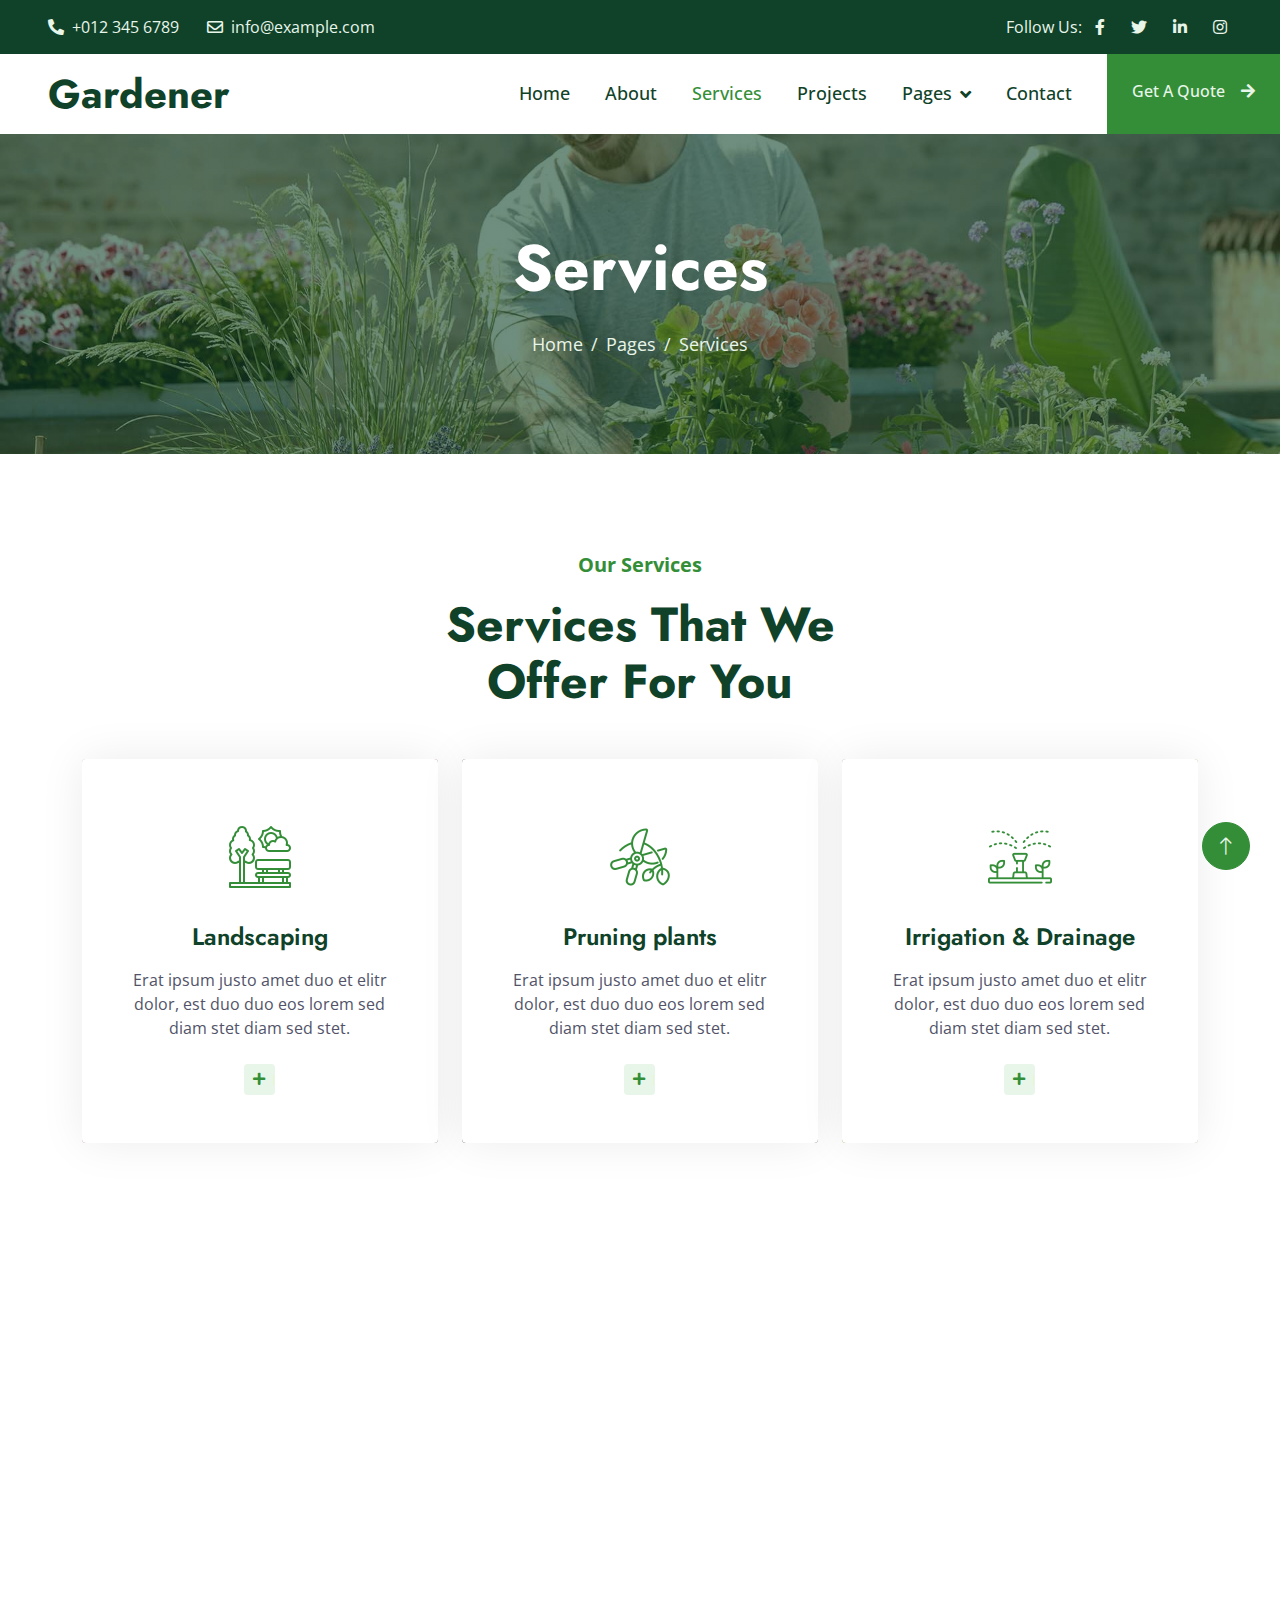
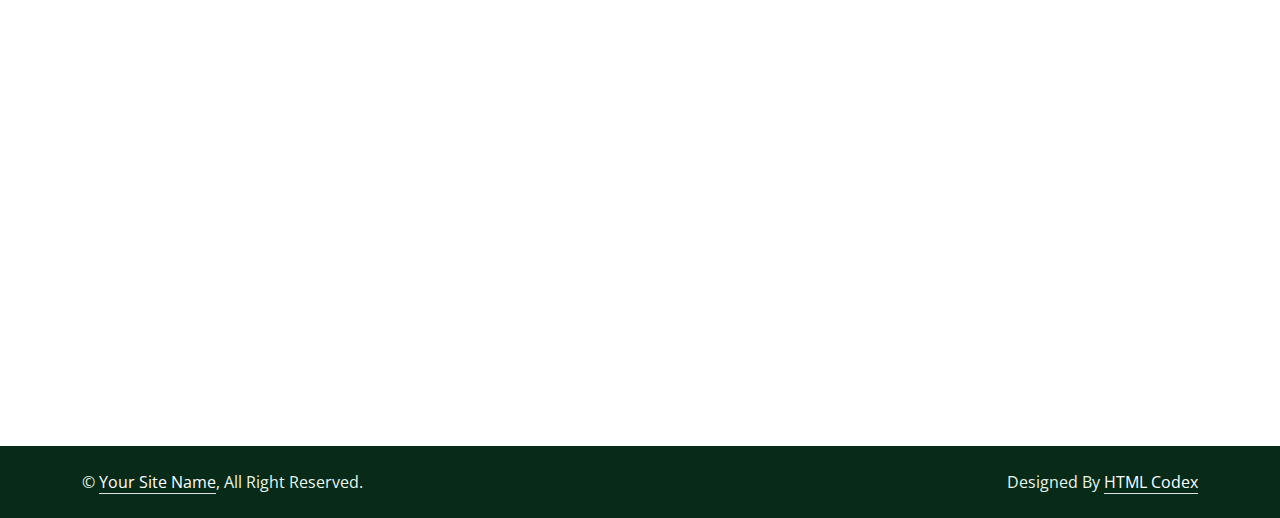
<file: service.html>
<!DOCTYPE html>
<html lang="en">

<head>
    <meta charset="utf-8">
    <title>Gardener - Gardening Website Template</title>
    <meta content="width=device-width, initial-scale=1.0" name="viewport">
    <meta content="" name="keywords">
    <meta content="" name="description">

    <!-- Favicon -->
    <link href="img/favicon.ico" rel="icon">

    <!-- Google Web Fonts -->
    <link rel="preconnect" href="https://fonts.googleapis.com">
    <link rel="preconnect" href="https://fonts.gstatic.com" crossorigin>
    <link href="https://fonts.googleapis.com/css2?family=Jost:wght@500;600;700&family=Open+Sans:wght@400;500&display=swap" rel="stylesheet">  

    <!-- Icon Font Stylesheet -->
    <link href="https://cdnjs.cloudflare.com/ajax/libs/font-awesome/5.10.0/css/all.min.css" rel="stylesheet">
    <link href="https://cdn.jsdelivr.net/npm/bootstrap-icons@1.4.1/font/bootstrap-icons.css" rel="stylesheet">

    <!-- Libraries Stylesheet -->
    <link href="lib/animate/animate.min.css" rel="stylesheet">
    <link href="lib/owlcarousel/assets/owl.carousel.min.css" rel="stylesheet">
    <link href="lib/lightbox/css/lightbox.min.css" rel="stylesheet">

    <!-- Customized Bootstrap Stylesheet -->
    <link href="css/bootstrap.min.css" rel="stylesheet">

    <!-- Template Stylesheet -->
    <link href="css/style.css" rel="stylesheet">
</head>

<body>
    <!-- Spinner Start -->
    <div id="spinner" class="show bg-white position-fixed translate-middle w-100 vh-100 top-50 start-50 d-flex align-items-center justify-content-center">
        <div class="spinner-border text-primary" role="status" style="width: 3rem; height: 3rem;"></div>
    </div>
    <!-- Spinner End -->


    <!-- Topbar Start -->
    <div class="container-fluid bg-dark text-light px-0 py-2">
        <div class="row gx-0 d-none d-lg-flex">
            <div class="col-lg-7 px-5 text-start">
                <div class="h-100 d-inline-flex align-items-center me-4">
                    <span class="fa fa-phone-alt me-2"></span>
                    <span>+012 345 6789</span>
                </div>
                <div class="h-100 d-inline-flex align-items-center">
                    <span class="far fa-envelope me-2"></span>
                    <span>info@example.com</span>
                </div>
            </div>
            <div class="col-lg-5 px-5 text-end">
                <div class="h-100 d-inline-flex align-items-center mx-n2">
                    <span>Follow Us:</span>
                    <a class="btn btn-link text-light" href=""><i class="fab fa-facebook-f"></i></a>
                    <a class="btn btn-link text-light" href=""><i class="fab fa-twitter"></i></a>
                    <a class="btn btn-link text-light" href=""><i class="fab fa-linkedin-in"></i></a>
                    <a class="btn btn-link text-light" href=""><i class="fab fa-instagram"></i></a>
                </div>
            </div>
        </div>
    </div>
    <!-- Topbar End -->


    <!-- Navbar Start -->
    <nav class="navbar navbar-expand-lg bg-white navbar-light sticky-top p-0">
        <a href="index.html" class="navbar-brand d-flex align-items-center px-4 px-lg-5">
            <h1 class="m-0">Gardener</h1>
        </a>
        <button type="button" class="navbar-toggler me-4" data-bs-toggle="collapse" data-bs-target="#navbarCollapse">
            <span class="navbar-toggler-icon"></span>
        </button>
        <div class="collapse navbar-collapse" id="navbarCollapse">
            <div class="navbar-nav ms-auto p-4 p-lg-0">
                <a href="index.html" class="nav-item nav-link">Home</a>
                <a href="about.html" class="nav-item nav-link">About</a>
                <a href="service.html" class="nav-item nav-link active">Services</a>
                <a href="project.html" class="nav-item nav-link">Projects</a>
                <div class="nav-item dropdown">
                    <a href="#" class="nav-link dropdown-toggle" data-bs-toggle="dropdown">Pages</a>
                    <div class="dropdown-menu bg-light m-0">
                        <a href="feature.html" class="dropdown-item">Features</a>
                        <a href="quote.html" class="dropdown-item">Free Quote</a>
                        <a href="team.html" class="dropdown-item">Our Team</a>
                        <a href="testimonial.html" class="dropdown-item">Testimonial</a>
                        <a href="404.html" class="dropdown-item">404 Page</a>
                    </div>
                </div>
                <a href="contact.html" class="nav-item nav-link">Contact</a>
            </div>
            <a href="" class="btn btn-primary py-4 px-lg-4 rounded-0 d-none d-lg-block">Get A Quote<i class="fa fa-arrow-right ms-3"></i></a>
        </div>
    </nav>
    <!-- Navbar End -->


    <!-- Page Header Start -->
    <div class="container-fluid page-header py-5 mb-5 wow fadeIn" data-wow-delay="0.1s">
        <div class="container text-center py-5">
            <h1 class="display-3 text-white mb-4 animated slideInDown">Services</h1>
            <nav aria-label="breadcrumb animated slideInDown">
                <ol class="breadcrumb justify-content-center mb-0">
                    <li class="breadcrumb-item"><a href="#">Home</a></li>
                    <li class="breadcrumb-item"><a href="#">Pages</a></li>
                    <li class="breadcrumb-item active" aria-current="page">Services</li>
                </ol>
            </nav>
        </div>
    </div>
    <!-- Page Header End -->


    <!-- Service Start -->
    <div class="container-xxl py-5">
        <div class="container">
            <div class="text-center mx-auto wow fadeInUp" data-wow-delay="0.1s" style="max-width: 500px;">
                <p class="fs-5 fw-bold text-primary">Our Services</p>
                <h1 class="display-5 mb-5">Services That We Offer For You</h1>
            </div>
            <div class="row g-4">
                <div class="col-lg-4 col-md-6 wow fadeInUp" data-wow-delay="0.1s">
                    <div class="service-item rounded d-flex h-100">
                        <div class="service-img rounded">
                            <img class="img-fluid" src="img/service-1.jpg" alt="">
                        </div>
                        <div class="service-text rounded p-5">
                            <div class="btn-square rounded-circle mx-auto mb-3">
                                <img class="img-fluid" src="img/icon/icon-3.png" alt="Icon">
                            </div>
                            <h4 class="mb-3">Landscaping</h4>
                            <p class="mb-4">Erat ipsum justo amet duo et elitr dolor, est duo duo eos lorem sed diam stet diam sed stet.</p>
                            <a class="btn btn-sm" href=""><i class="fa fa-plus text-primary me-2"></i>Read More</a>
                        </div>
                    </div>
                </div>
                <div class="col-lg-4 col-md-6 wow fadeInUp" data-wow-delay="0.3s">
                    <div class="service-item rounded d-flex h-100">
                        <div class="service-img rounded">
                            <img class="img-fluid" src="img/service-2.jpg" alt="">
                        </div>
                        <div class="service-text rounded p-5">
                            <div class="btn-square rounded-circle mx-auto mb-3">
                                <img class="img-fluid" src="img/icon/icon-6.png" alt="Icon">
                            </div>
                            <h4 class="mb-3">Pruning plants</h4>
                            <p class="mb-4">Erat ipsum justo amet duo et elitr dolor, est duo duo eos lorem sed diam stet diam sed stet.</p>
                            <a class="btn btn-sm" href=""><i class="fa fa-plus text-primary me-2"></i>Read More</a>
                        </div>
                    </div>
                </div>
                <div class="col-lg-4 col-md-6 wow fadeInUp" data-wow-delay="0.5s">
                    <div class="service-item rounded d-flex h-100">
                        <div class="service-img rounded">
                            <img class="img-fluid" src="img/service-3.jpg" alt="">
                        </div>
                        <div class="service-text rounded p-5">
                            <div class="btn-square rounded-circle mx-auto mb-3">
                                <img class="img-fluid" src="img/icon/icon-5.png" alt="Icon">
                            </div>
                            <h4 class="mb-3">Irrigation & Drainage</h4>
                            <p class="mb-4">Erat ipsum justo amet duo et elitr dolor, est duo duo eos lorem sed diam stet diam sed stet.</p>
                            <a class="btn btn-sm" href=""><i class="fa fa-plus text-primary me-2"></i>Read More</a>
                        </div>
                    </div>
                </div>
                <div class="col-lg-4 col-md-6 wow fadeInUp" data-wow-delay="0.1s">
                    <div class="service-item rounded d-flex h-100">
                        <div class="service-img rounded">
                            <img class="img-fluid" src="img/service-4.jpg" alt="">
                        </div>
                        <div class="service-text rounded p-5">
                            <div class="btn-square rounded-circle mx-auto mb-3">
                                <img class="img-fluid" src="img/icon/icon-4.png" alt="Icon">
                            </div>
                            <h4 class="mb-3">Garden Maintenance </h4>
                            <p class="mb-4">Erat ipsum justo amet duo et elitr dolor, est duo duo eos lorem sed diam stet diam sed stet.</p>
                            <a class="btn btn-sm" href=""><i class="fa fa-plus text-primary me-2"></i>Read More</a>
                        </div>
                    </div>
                </div>
                <div class="col-lg-4 col-md-6 wow fadeInUp" data-wow-delay="0.3s">
                    <div class="service-item rounded d-flex h-100">
                        <div class="service-img rounded">
                            <img class="img-fluid" src="img/service-5.jpg" alt="">
                        </div>
                        <div class="service-text rounded p-5">
                            <div class="btn-square rounded-circle mx-auto mb-3">
                                <img class="img-fluid" src="img/icon/icon-8.png" alt="Icon">
                            </div>
                            <h4 class="mb-3">Green Technology</h4>
                            <p class="mb-4">Erat ipsum justo amet duo et elitr dolor, est duo duo eos lorem sed diam stet diam sed stet.</p>
                            <a class="btn btn-sm" href=""><i class="fa fa-plus text-primary me-2"></i>Read More</a>
                        </div>
                    </div>
                </div>
                <div class="col-lg-4 col-md-6 wow fadeInUp" data-wow-delay="0.5s">
                    <div class="service-item rounded d-flex h-100">
                        <div class="service-img rounded">
                            <img class="img-fluid" src="img/service-6.jpg" alt="">
                        </div>
                        <div class="service-text rounded p-5">
                            <div class="btn-square rounded-circle mx-auto mb-3">
                                <img class="img-fluid" src="img/icon/icon-2.png" alt="Icon">
                            </div>
                            <h4 class="mb-3">Urban Gardening</h4>
                            <p class="mb-4">Erat ipsum justo amet duo et elitr dolor, est duo duo eos lorem sed diam stet diam sed stet.</p>
                            <a class="btn btn-sm" href=""><i class="fa fa-plus text-primary me-2"></i>Read More</a>
                        </div>
                    </div>
                </div>
            </div>
        </div>
    </div>
    <!-- Service End -->


    <!-- Footer Start -->
    <div class="container-fluid bg-dark text-light footer mt-5 py-5 wow fadeIn" data-wow-delay="0.1s">
        <div class="container py-5">
            <div class="row g-5">
                <div class="col-lg-3 col-md-6">
                    <h4 class="text-white mb-4">Our Office</h4>
                    <p class="mb-2"><i class="fa fa-map-marker-alt me-3"></i>123 Street, New York, USA</p>
                    <p class="mb-2"><i class="fa fa-phone-alt me-3"></i>+012 345 67890</p>
                    <p class="mb-2"><i class="fa fa-envelope me-3"></i>info@example.com</p>
                    <div class="d-flex pt-2">
                        <a class="btn btn-square btn-outline-light rounded-circle me-2" href=""><i class="fab fa-twitter"></i></a>
                        <a class="btn btn-square btn-outline-light rounded-circle me-2" href=""><i class="fab fa-facebook-f"></i></a>
                        <a class="btn btn-square btn-outline-light rounded-circle me-2" href=""><i class="fab fa-youtube"></i></a>
                        <a class="btn btn-square btn-outline-light rounded-circle me-2" href=""><i class="fab fa-linkedin-in"></i></a>
                    </div>
                </div>
                <div class="col-lg-3 col-md-6">
                    <h4 class="text-white mb-4">Services</h4>
                    <a class="btn btn-link" href="">Landscaping</a>
                    <a class="btn btn-link" href="">Pruning plants</a>
                    <a class="btn btn-link" href="">Urban Gardening</a>
                    <a class="btn btn-link" href="">Garden Maintenance</a>
                    <a class="btn btn-link" href="">Green Technology</a>
                </div>
                <div class="col-lg-3 col-md-6">
                    <h4 class="text-white mb-4">Quick Links</h4>
                    <a class="btn btn-link" href="">About Us</a>
                    <a class="btn btn-link" href="">Contact Us</a>
                    <a class="btn btn-link" href="">Our Services</a>
                    <a class="btn btn-link" href="">Terms & Condition</a>
                    <a class="btn btn-link" href="">Support</a>
                </div>
                <div class="col-lg-3 col-md-6">
                    <h4 class="text-white mb-4">Newsletter</h4>
                    <p>Dolor amet sit justo amet elitr clita ipsum elitr est.</p>
                    <div class="position-relative w-100">
                        <input class="form-control bg-light border-light w-100 py-3 ps-4 pe-5" type="text" placeholder="Your email">
                        <button type="button" class="btn btn-primary py-2 position-absolute top-0 end-0 mt-2 me-2">SignUp</button>
                    </div>
                </div>
            </div>
        </div>
    </div>
    <!-- Footer End -->


    <!-- Copyright Start -->
    <div class="container-fluid copyright py-4">
        <div class="container">
            <div class="row">
                <div class="col-md-6 text-center text-md-start mb-3 mb-md-0">
                    &copy; <a class="border-bottom" href="#">Your Site Name</a>, All Right Reserved.
                </div>
                <div class="col-md-6 text-center text-md-end">
                    <!--/*** This template is free as long as you keep the footer author’s credit link/attribution link/backlink. If you'd like to use the template without the footer author’s credit link/attribution link/backlink, you can purchase the Credit Removal License from "https://htmlcodex.com/credit-removal". Thank you for your support. ***/-->
                    Designed By <a class="border-bottom" href="https://htmlcodex.com">HTML Codex</a>
                </div>
            </div>
        </div>
    </div>
    <!-- Copyright End -->


    <!-- Back to Top -->
    <a href="#" class="btn btn-lg btn-primary btn-lg-square rounded-circle back-to-top"><i class="bi bi-arrow-up"></i></a>


    <!-- JavaScript Libraries -->
    <script src="https://code.jquery.com/jquery-3.4.1.min.js"></script>
    <script src="https://cdn.jsdelivr.net/npm/bootstrap@5.0.0/dist/js/bootstrap.bundle.min.js"></script>
    <script src="lib/wow/wow.min.js"></script>
    <script src="lib/easing/easing.min.js"></script>
    <script src="lib/waypoints/waypoints.min.js"></script>
    <script src="lib/owlcarousel/owl.carousel.min.js"></script>
    <script src="lib/counterup/counterup.min.js"></script>
    <script src="lib/parallax/parallax.min.js"></script>
    <script src="lib/isotope/isotope.pkgd.min.js"></script>
    <script src="lib/lightbox/js/lightbox.min.js"></script>

    <!-- Template Javascript -->
    <script src="js/main.js"></script>
</body>

</html>
</file>
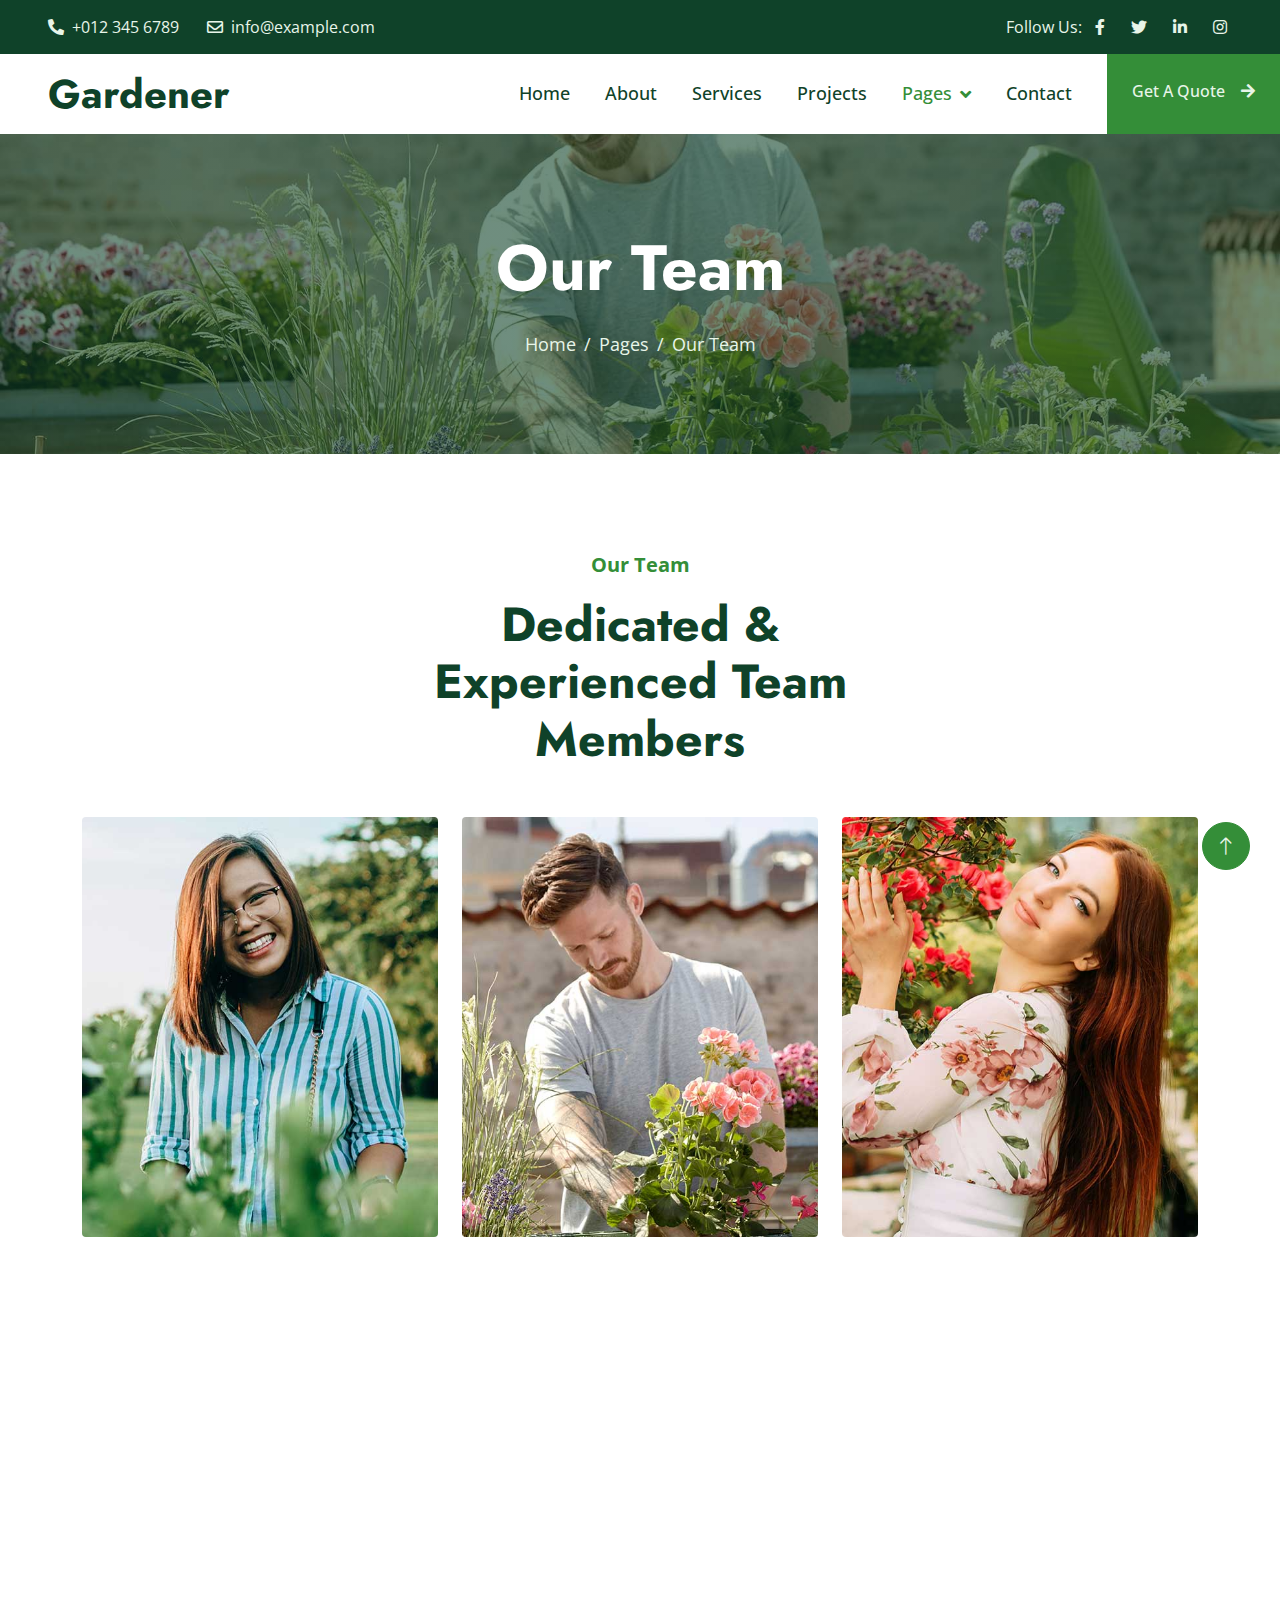
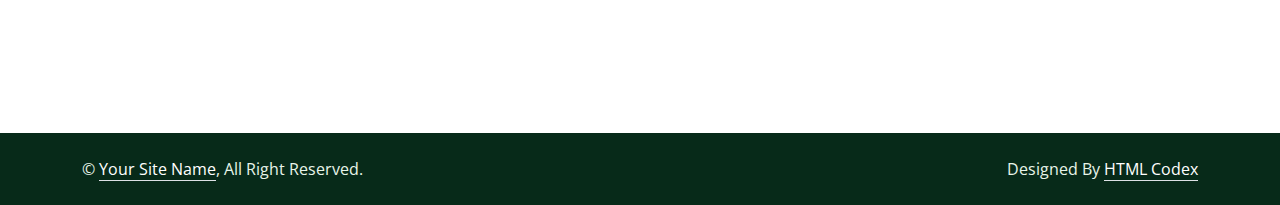
<file: team.html>
<!DOCTYPE html>
<html lang="en">

<head>
    <meta charset="utf-8">
    <title>Gardener - Gardening Website Template</title>
    <meta content="width=device-width, initial-scale=1.0" name="viewport">
    <meta content="" name="keywords">
    <meta content="" name="description">

    <!-- Favicon -->
    <link href="img/favicon.ico" rel="icon">

    <!-- Google Web Fonts -->
    <link rel="preconnect" href="https://fonts.googleapis.com">
    <link rel="preconnect" href="https://fonts.gstatic.com" crossorigin>
    <link href="https://fonts.googleapis.com/css2?family=Jost:wght@500;600;700&family=Open+Sans:wght@400;500&display=swap" rel="stylesheet">  

    <!-- Icon Font Stylesheet -->
    <link href="https://cdnjs.cloudflare.com/ajax/libs/font-awesome/5.10.0/css/all.min.css" rel="stylesheet">
    <link href="https://cdn.jsdelivr.net/npm/bootstrap-icons@1.4.1/font/bootstrap-icons.css" rel="stylesheet">

    <!-- Libraries Stylesheet -->
    <link href="lib/animate/animate.min.css" rel="stylesheet">
    <link href="lib/owlcarousel/assets/owl.carousel.min.css" rel="stylesheet">
    <link href="lib/lightbox/css/lightbox.min.css" rel="stylesheet">

    <!-- Customized Bootstrap Stylesheet -->
    <link href="css/bootstrap.min.css" rel="stylesheet">

    <!-- Template Stylesheet -->
    <link href="css/style.css" rel="stylesheet">
</head>

<body>
    <!-- Spinner Start -->
    <div id="spinner" class="show bg-white position-fixed translate-middle w-100 vh-100 top-50 start-50 d-flex align-items-center justify-content-center">
        <div class="spinner-border text-primary" role="status" style="width: 3rem; height: 3rem;"></div>
    </div>
    <!-- Spinner End -->


    <!-- Topbar Start -->
    <div class="container-fluid bg-dark text-light px-0 py-2">
        <div class="row gx-0 d-none d-lg-flex">
            <div class="col-lg-7 px-5 text-start">
                <div class="h-100 d-inline-flex align-items-center me-4">
                    <span class="fa fa-phone-alt me-2"></span>
                    <span>+012 345 6789</span>
                </div>
                <div class="h-100 d-inline-flex align-items-center">
                    <span class="far fa-envelope me-2"></span>
                    <span>info@example.com</span>
                </div>
            </div>
            <div class="col-lg-5 px-5 text-end">
                <div class="h-100 d-inline-flex align-items-center mx-n2">
                    <span>Follow Us:</span>
                    <a class="btn btn-link text-light" href=""><i class="fab fa-facebook-f"></i></a>
                    <a class="btn btn-link text-light" href=""><i class="fab fa-twitter"></i></a>
                    <a class="btn btn-link text-light" href=""><i class="fab fa-linkedin-in"></i></a>
                    <a class="btn btn-link text-light" href=""><i class="fab fa-instagram"></i></a>
                </div>
            </div>
        </div>
    </div>
    <!-- Topbar End -->


    <!-- Navbar Start -->
    <nav class="navbar navbar-expand-lg bg-white navbar-light sticky-top p-0">
        <a href="index.html" class="navbar-brand d-flex align-items-center px-4 px-lg-5">
            <h1 class="m-0">Gardener</h1>
        </a>
        <button type="button" class="navbar-toggler me-4" data-bs-toggle="collapse" data-bs-target="#navbarCollapse">
            <span class="navbar-toggler-icon"></span>
        </button>
        <div class="collapse navbar-collapse" id="navbarCollapse">
            <div class="navbar-nav ms-auto p-4 p-lg-0">
                <a href="index.html" class="nav-item nav-link">Home</a>
                <a href="about.html" class="nav-item nav-link">About</a>
                <a href="service.html" class="nav-item nav-link">Services</a>
                <a href="project.html" class="nav-item nav-link">Projects</a>
                <div class="nav-item dropdown">
                    <a href="#" class="nav-link dropdown-toggle active" data-bs-toggle="dropdown">Pages</a>
                    <div class="dropdown-menu bg-light m-0">
                        <a href="feature.html" class="dropdown-item">Features</a>
                        <a href="quote.html" class="dropdown-item">Free Quote</a>
                        <a href="team.html" class="dropdown-item active">Our Team</a>
                        <a href="testimonial.html" class="dropdown-item">Testimonial</a>
                        <a href="404.html" class="dropdown-item">404 Page</a>
                    </div>
                </div>
                <a href="contact.html" class="nav-item nav-link">Contact</a>
            </div>
            <a href="" class="btn btn-primary py-4 px-lg-4 rounded-0 d-none d-lg-block">Get A Quote<i class="fa fa-arrow-right ms-3"></i></a>
        </div>
    </nav>
    <!-- Navbar End -->


    <!-- Page Header Start -->
    <div class="container-fluid page-header py-5 mb-5 wow fadeIn" data-wow-delay="0.1s">
        <div class="container text-center py-5">
            <h1 class="display-3 text-white mb-4 animated slideInDown">Our Team</h1>
            <nav aria-label="breadcrumb animated slideInDown">
                <ol class="breadcrumb justify-content-center mb-0">
                    <li class="breadcrumb-item"><a href="#">Home</a></li>
                    <li class="breadcrumb-item"><a href="#">Pages</a></li>
                    <li class="breadcrumb-item active" aria-current="page">Our Team</li>
                </ol>
            </nav>
        </div>
    </div>
    <!-- Page Header End -->


    <!-- Team Start -->
    <div class="container-xxl py-5">
        <div class="container">
            <div class="text-center mx-auto wow fadeInUp" data-wow-delay="0.1s" style="max-width: 500px;">
                <p class="fs-5 fw-bold text-primary">Our Team</p>
                <h1 class="display-5 mb-5">Dedicated & Experienced Team Members</h1>
            </div>
            <div class="row g-4">
                <div class="col-lg-4 col-md-6 wow fadeInUp" data-wow-delay="0.1s">
                    <div class="team-item rounded">
                        <img class="img-fluid" src="img/team-1.jpg" alt="">
                        <div class="team-text">
                            <h4 class="mb-0">Doris Jordan</h4>
                            <p class="text-primary">Landscape Designer</p>
                            <div class="team-social d-flex">
                                <a class="btn btn-square rounded-circle me-2" href=""><i class="fab fa-facebook-f"></i></a>
                                <a class="btn btn-square rounded-circle me-2" href=""><i class="fab fa-twitter"></i></a>
                                <a class="btn btn-square rounded-circle me-2" href=""><i class="fab fa-instagram"></i></a>
                            </div>
                        </div>
                    </div>
                </div>
                <div class="col-lg-4 col-md-6 wow fadeInUp" data-wow-delay="0.3s">
                    <div class="team-item rounded">
                        <img class="img-fluid" src="img/team-2.jpg" alt="">
                        <div class="team-text">
                            <h4 class="mb-0">Johnny Ramirez</h4>
                            <p class="text-primary">Garden Designer</p>
                            <div class="team-social d-flex">
                                <a class="btn btn-square rounded-circle me-2" href=""><i class="fab fa-facebook-f"></i></a>
                                <a class="btn btn-square rounded-circle me-2" href=""><i class="fab fa-twitter"></i></a>
                                <a class="btn btn-square rounded-circle me-2" href=""><i class="fab fa-instagram"></i></a>
                            </div>
                        </div>
                    </div>
                </div>
                <div class="col-lg-4 col-md-6 wow fadeInUp" data-wow-delay="0.5s">
                    <div class="team-item rounded">
                        <img class="img-fluid" src="img/team-3.jpg" alt="">
                        <div class="team-text">
                            <h4 class="mb-0">Diana Wagner</h4>
                            <p class="text-primary">Senior Gardener</p>
                            <div class="team-social d-flex">
                                <a class="btn btn-square rounded-circle me-2" href=""><i class="fab fa-facebook-f"></i></a>
                                <a class="btn btn-square rounded-circle me-2" href=""><i class="fab fa-twitter"></i></a>
                                <a class="btn btn-square rounded-circle me-2" href=""><i class="fab fa-instagram"></i></a>
                            </div>
                        </div>
                    </div>
                </div>
            </div>
        </div>
    </div>
    <!-- Team End -->


    <!-- Footer Start -->
    <div class="container-fluid bg-dark text-light footer mt-5 py-5 wow fadeIn" data-wow-delay="0.1s">
        <div class="container py-5">
            <div class="row g-5">
                <div class="col-lg-3 col-md-6">
                    <h4 class="text-white mb-4">Our Office</h4>
                    <p class="mb-2"><i class="fa fa-map-marker-alt me-3"></i>123 Street, New York, USA</p>
                    <p class="mb-2"><i class="fa fa-phone-alt me-3"></i>+012 345 67890</p>
                    <p class="mb-2"><i class="fa fa-envelope me-3"></i>info@example.com</p>
                    <div class="d-flex pt-2">
                        <a class="btn btn-square btn-outline-light rounded-circle me-2" href=""><i class="fab fa-twitter"></i></a>
                        <a class="btn btn-square btn-outline-light rounded-circle me-2" href=""><i class="fab fa-facebook-f"></i></a>
                        <a class="btn btn-square btn-outline-light rounded-circle me-2" href=""><i class="fab fa-youtube"></i></a>
                        <a class="btn btn-square btn-outline-light rounded-circle me-2" href=""><i class="fab fa-linkedin-in"></i></a>
                    </div>
                </div>
                <div class="col-lg-3 col-md-6">
                    <h4 class="text-white mb-4">Services</h4>
                    <a class="btn btn-link" href="">Landscaping</a>
                    <a class="btn btn-link" href="">Pruning plants</a>
                    <a class="btn btn-link" href="">Urban Gardening</a>
                    <a class="btn btn-link" href="">Garden Maintenance</a>
                    <a class="btn btn-link" href="">Green Technology</a>
                </div>
                <div class="col-lg-3 col-md-6">
                    <h4 class="text-white mb-4">Quick Links</h4>
                    <a class="btn btn-link" href="">About Us</a>
                    <a class="btn btn-link" href="">Contact Us</a>
                    <a class="btn btn-link" href="">Our Services</a>
                    <a class="btn btn-link" href="">Terms & Condition</a>
                    <a class="btn btn-link" href="">Support</a>
                </div>
                <div class="col-lg-3 col-md-6">
                    <h4 class="text-white mb-4">Newsletter</h4>
                    <p>Dolor amet sit justo amet elitr clita ipsum elitr est.</p>
                    <div class="position-relative w-100">
                        <input class="form-control bg-light border-light w-100 py-3 ps-4 pe-5" type="text" placeholder="Your email">
                        <button type="button" class="btn btn-primary py-2 position-absolute top-0 end-0 mt-2 me-2">SignUp</button>
                    </div>
                </div>
            </div>
        </div>
    </div>
    <!-- Footer End -->


    <!-- Copyright Start -->
    <div class="container-fluid copyright py-4">
        <div class="container">
            <div class="row">
                <div class="col-md-6 text-center text-md-start mb-3 mb-md-0">
                    &copy; <a class="border-bottom" href="#">Your Site Name</a>, All Right Reserved.
                </div>
                <div class="col-md-6 text-center text-md-end">
                    <!--/*** This template is free as long as you keep the footer author’s credit link/attribution link/backlink. If you'd like to use the template without the footer author’s credit link/attribution link/backlink, you can purchase the Credit Removal License from "https://htmlcodex.com/credit-removal". Thank you for your support. ***/-->
                    Designed By <a class="border-bottom" href="https://htmlcodex.com">HTML Codex</a>
                </div>
            </div>
        </div>
    </div>
    <!-- Copyright End -->


    <!-- Back to Top -->
    <a href="#" class="btn btn-lg btn-primary btn-lg-square rounded-circle back-to-top"><i class="bi bi-arrow-up"></i></a>


    <!-- JavaScript Libraries -->
    <script src="https://code.jquery.com/jquery-3.4.1.min.js"></script>
    <script src="https://cdn.jsdelivr.net/npm/bootstrap@5.0.0/dist/js/bootstrap.bundle.min.js"></script>
    <script src="lib/wow/wow.min.js"></script>
    <script src="lib/easing/easing.min.js"></script>
    <script src="lib/waypoints/waypoints.min.js"></script>
    <script src="lib/owlcarousel/owl.carousel.min.js"></script>
    <script src="lib/counterup/counterup.min.js"></script>
    <script src="lib/parallax/parallax.min.js"></script>
    <script src="lib/isotope/isotope.pkgd.min.js"></script>
    <script src="lib/lightbox/js/lightbox.min.js"></script>

    <!-- Template Javascript -->
    <script src="js/main.js"></script>
</body>

</html>
</file>
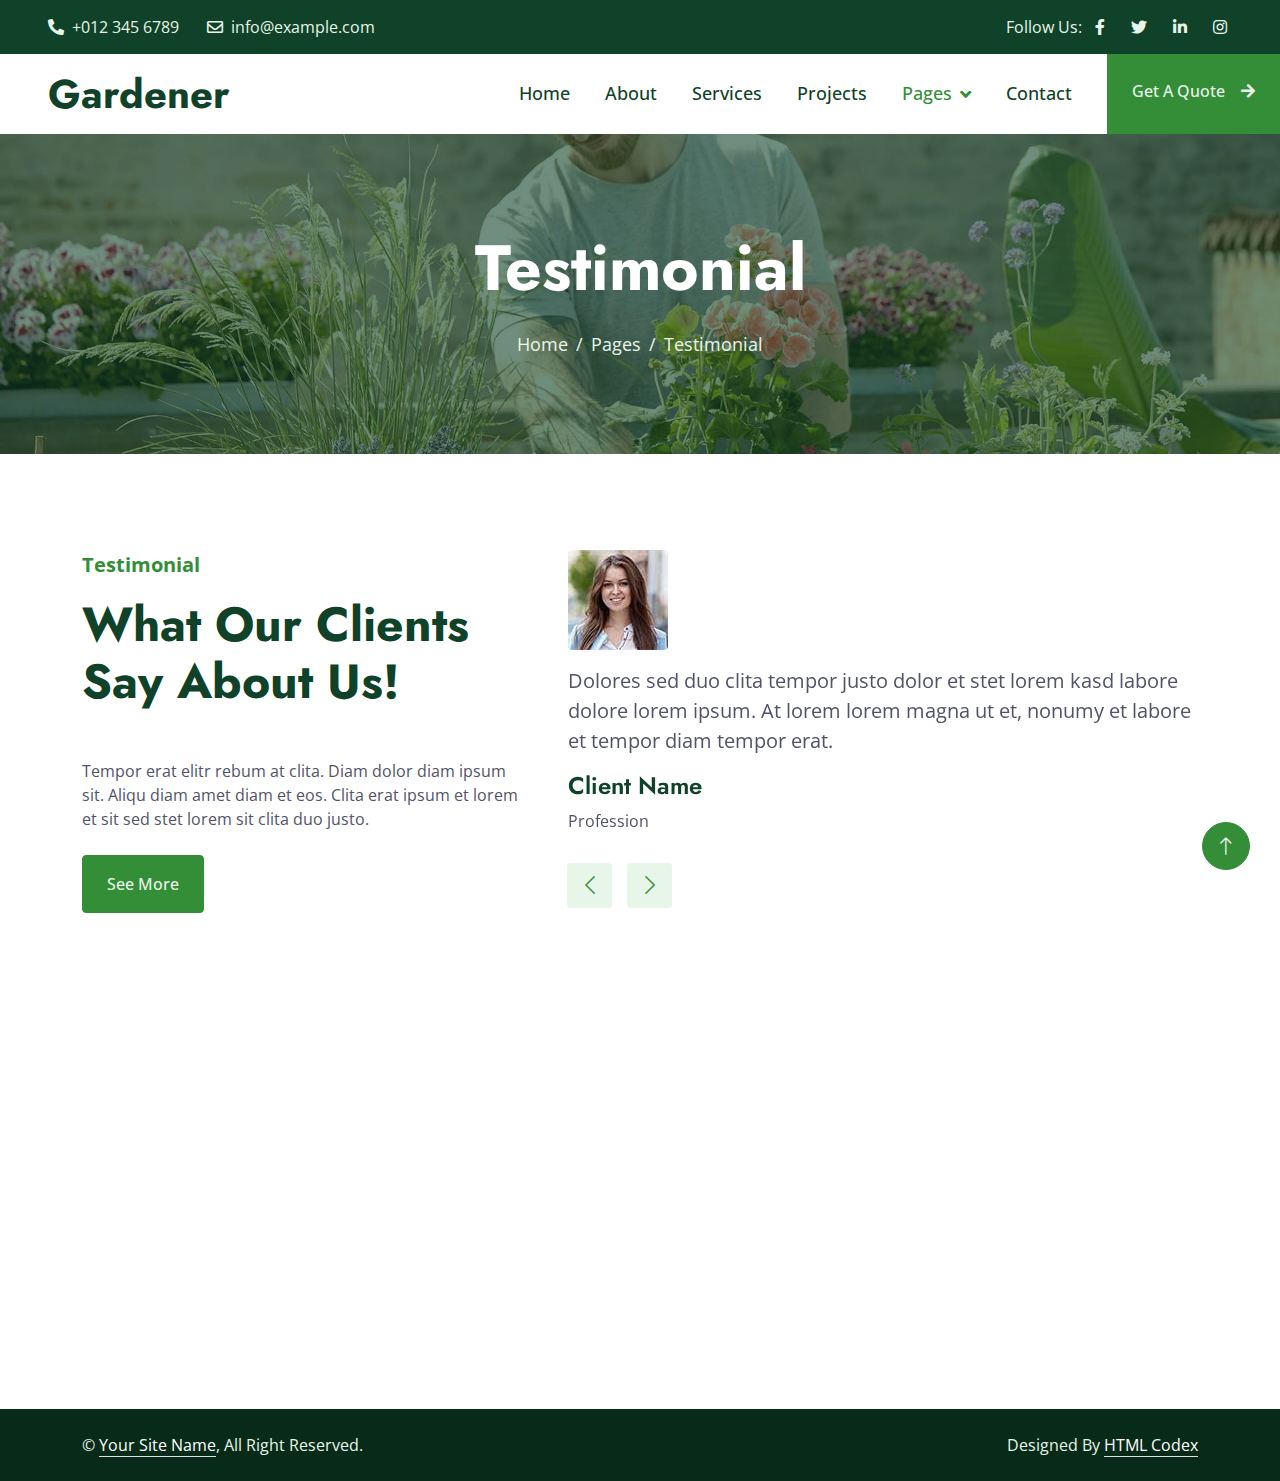
<file: testimonial.html>
<!DOCTYPE html>
<html lang="en">

<head>
    <meta charset="utf-8">
    <title>Gardener - Gardening Website Template</title>
    <meta content="width=device-width, initial-scale=1.0" name="viewport">
    <meta content="" name="keywords">
    <meta content="" name="description">

    <!-- Favicon -->
    <link href="img/favicon.ico" rel="icon">

    <!-- Google Web Fonts -->
    <link rel="preconnect" href="https://fonts.googleapis.com">
    <link rel="preconnect" href="https://fonts.gstatic.com" crossorigin>
    <link href="https://fonts.googleapis.com/css2?family=Jost:wght@500;600;700&family=Open+Sans:wght@400;500&display=swap" rel="stylesheet">  

    <!-- Icon Font Stylesheet -->
    <link href="https://cdnjs.cloudflare.com/ajax/libs/font-awesome/5.10.0/css/all.min.css" rel="stylesheet">
    <link href="https://cdn.jsdelivr.net/npm/bootstrap-icons@1.4.1/font/bootstrap-icons.css" rel="stylesheet">

    <!-- Libraries Stylesheet -->
    <link href="lib/animate/animate.min.css" rel="stylesheet">
    <link href="lib/owlcarousel/assets/owl.carousel.min.css" rel="stylesheet">
    <link href="lib/lightbox/css/lightbox.min.css" rel="stylesheet">

    <!-- Customized Bootstrap Stylesheet -->
    <link href="css/bootstrap.min.css" rel="stylesheet">

    <!-- Template Stylesheet -->
    <link href="css/style.css" rel="stylesheet">
</head>

<body>
    <!-- Spinner Start -->
    <div id="spinner" class="show bg-white position-fixed translate-middle w-100 vh-100 top-50 start-50 d-flex align-items-center justify-content-center">
        <div class="spinner-border text-primary" role="status" style="width: 3rem; height: 3rem;"></div>
    </div>
    <!-- Spinner End -->


    <!-- Topbar Start -->
    <div class="container-fluid bg-dark text-light px-0 py-2">
        <div class="row gx-0 d-none d-lg-flex">
            <div class="col-lg-7 px-5 text-start">
                <div class="h-100 d-inline-flex align-items-center me-4">
                    <span class="fa fa-phone-alt me-2"></span>
                    <span>+012 345 6789</span>
                </div>
                <div class="h-100 d-inline-flex align-items-center">
                    <span class="far fa-envelope me-2"></span>
                    <span>info@example.com</span>
                </div>
            </div>
            <div class="col-lg-5 px-5 text-end">
                <div class="h-100 d-inline-flex align-items-center mx-n2">
                    <span>Follow Us:</span>
                    <a class="btn btn-link text-light" href=""><i class="fab fa-facebook-f"></i></a>
                    <a class="btn btn-link text-light" href=""><i class="fab fa-twitter"></i></a>
                    <a class="btn btn-link text-light" href=""><i class="fab fa-linkedin-in"></i></a>
                    <a class="btn btn-link text-light" href=""><i class="fab fa-instagram"></i></a>
                </div>
            </div>
        </div>
    </div>
    <!-- Topbar End -->


    <!-- Navbar Start -->
    <nav class="navbar navbar-expand-lg bg-white navbar-light sticky-top p-0">
        <a href="index.html" class="navbar-brand d-flex align-items-center px-4 px-lg-5">
            <h1 class="m-0">Gardener</h1>
        </a>
        <button type="button" class="navbar-toggler me-4" data-bs-toggle="collapse" data-bs-target="#navbarCollapse">
            <span class="navbar-toggler-icon"></span>
        </button>
        <div class="collapse navbar-collapse" id="navbarCollapse">
            <div class="navbar-nav ms-auto p-4 p-lg-0">
                <a href="index.html" class="nav-item nav-link">Home</a>
                <a href="about.html" class="nav-item nav-link">About</a>
                <a href="service.html" class="nav-item nav-link">Services</a>
                <a href="project.html" class="nav-item nav-link">Projects</a>
                <div class="nav-item dropdown">
                    <a href="#" class="nav-link dropdown-toggle active" data-bs-toggle="dropdown">Pages</a>
                    <div class="dropdown-menu bg-light m-0">
                        <a href="feature.html" class="dropdown-item">Features</a>
                        <a href="quote.html" class="dropdown-item">Free Quote</a>
                        <a href="team.html" class="dropdown-item">Our Team</a>
                        <a href="testimonial.html" class="dropdown-item active">Testimonial</a>
                        <a href="404.html" class="dropdown-item">404 Page</a>
                    </div>
                </div>
                <a href="contact.html" class="nav-item nav-link">Contact</a>
            </div>
            <a href="" class="btn btn-primary py-4 px-lg-4 rounded-0 d-none d-lg-block">Get A Quote<i class="fa fa-arrow-right ms-3"></i></a>
        </div>
    </nav>
    <!-- Navbar End -->


    <!-- Page Header Start -->
    <div class="container-fluid page-header py-5 mb-5 wow fadeIn" data-wow-delay="0.1s">
        <div class="container text-center py-5">
            <h1 class="display-3 text-white mb-4 animated slideInDown">Testimonial</h1>
            <nav aria-label="breadcrumb animated slideInDown">
                <ol class="breadcrumb justify-content-center mb-0">
                    <li class="breadcrumb-item"><a href="#">Home</a></li>
                    <li class="breadcrumb-item"><a href="#">Pages</a></li>
                    <li class="breadcrumb-item active" aria-current="page">Testimonial</li>
                </ol>
            </nav>
        </div>
    </div>
    <!-- Page Header End -->


    <!-- Testimonial Start -->
    <div class="container-xxl py-5">
        <div class="container">
            <div class="row g-5">
                <div class="col-lg-5 wow fadeInUp" data-wow-delay="0.1s">
                    <p class="fs-5 fw-bold text-primary">Testimonial</p>
                    <h1 class="display-5 mb-5">What Our Clients Say About Us!</h1>
                    <p class="mb-4">Tempor erat elitr rebum at clita. Diam dolor diam ipsum sit. Aliqu diam amet diam et eos. Clita erat ipsum et lorem et sit sed stet lorem sit clita duo justo.</p>
                    <a class="btn btn-primary py-3 px-4" href="">See More</a>
                </div>
                <div class="col-lg-7 wow fadeInUp" data-wow-delay="0.5s">
                    <div class="owl-carousel testimonial-carousel">
                        <div class="testimonial-item">
                            <img class="img-fluid rounded mb-3" src="img/testimonial-1.jpg" alt="">
                            <p class="fs-5">Dolores sed duo clita tempor justo dolor et stet lorem kasd labore dolore lorem ipsum. At lorem lorem magna ut et, nonumy et labore et tempor diam tempor erat.</p>
                            <h4>Client Name</h4>
                            <span>Profession</span>
                        </div>
                        <div class="testimonial-item">
                            <img class="img-fluid rounded mb-3" src="img/testimonial-2.jpg" alt="">
                            <p class="fs-5">Dolores sed duo clita tempor justo dolor et stet lorem kasd labore dolore lorem ipsum. At lorem lorem magna ut et, nonumy et labore et tempor diam tempor erat.</p>
                            <h4>Client Name</h4>
                            <span>Profession</span>
                        </div>
                    </div>
                </div>
            </div>
        </div>
    </div>
    <!-- Testimonial End -->


    <!-- Footer Start -->
    <div class="container-fluid bg-dark text-light footer mt-5 py-5 wow fadeIn" data-wow-delay="0.1s">
        <div class="container py-5">
            <div class="row g-5">
                <div class="col-lg-3 col-md-6">
                    <h4 class="text-white mb-4">Our Office</h4>
                    <p class="mb-2"><i class="fa fa-map-marker-alt me-3"></i>123 Street, New York, USA</p>
                    <p class="mb-2"><i class="fa fa-phone-alt me-3"></i>+012 345 67890</p>
                    <p class="mb-2"><i class="fa fa-envelope me-3"></i>info@example.com</p>
                    <div class="d-flex pt-2">
                        <a class="btn btn-square btn-outline-light rounded-circle me-2" href=""><i class="fab fa-twitter"></i></a>
                        <a class="btn btn-square btn-outline-light rounded-circle me-2" href=""><i class="fab fa-facebook-f"></i></a>
                        <a class="btn btn-square btn-outline-light rounded-circle me-2" href=""><i class="fab fa-youtube"></i></a>
                        <a class="btn btn-square btn-outline-light rounded-circle me-2" href=""><i class="fab fa-linkedin-in"></i></a>
                    </div>
                </div>
                <div class="col-lg-3 col-md-6">
                    <h4 class="text-white mb-4">Services</h4>
                    <a class="btn btn-link" href="">Landscaping</a>
                    <a class="btn btn-link" href="">Pruning plants</a>
                    <a class="btn btn-link" href="">Urban Gardening</a>
                    <a class="btn btn-link" href="">Garden Maintenance</a>
                    <a class="btn btn-link" href="">Green Technology</a>
                </div>
                <div class="col-lg-3 col-md-6">
                    <h4 class="text-white mb-4">Quick Links</h4>
                    <a class="btn btn-link" href="">About Us</a>
                    <a class="btn btn-link" href="">Contact Us</a>
                    <a class="btn btn-link" href="">Our Services</a>
                    <a class="btn btn-link" href="">Terms & Condition</a>
                    <a class="btn btn-link" href="">Support</a>
                </div>
                <div class="col-lg-3 col-md-6">
                    <h4 class="text-white mb-4">Newsletter</h4>
                    <p>Dolor amet sit justo amet elitr clita ipsum elitr est.</p>
                    <div class="position-relative w-100">
                        <input class="form-control bg-light border-light w-100 py-3 ps-4 pe-5" type="text" placeholder="Your email">
                        <button type="button" class="btn btn-primary py-2 position-absolute top-0 end-0 mt-2 me-2">SignUp</button>
                    </div>
                </div>
            </div>
        </div>
    </div>
    <!-- Footer End -->


    <!-- Copyright Start -->
    <div class="container-fluid copyright py-4">
        <div class="container">
            <div class="row">
                <div class="col-md-6 text-center text-md-start mb-3 mb-md-0">
                    &copy; <a class="border-bottom" href="#">Your Site Name</a>, All Right Reserved.
                </div>
                <div class="col-md-6 text-center text-md-end">
                    <!--/*** This template is free as long as you keep the footer author’s credit link/attribution link/backlink. If you'd like to use the template without the footer author’s credit link/attribution link/backlink, you can purchase the Credit Removal License from "https://htmlcodex.com/credit-removal". Thank you for your support. ***/-->
                    Designed By <a class="border-bottom" href="https://htmlcodex.com">HTML Codex</a>
                </div>
            </div>
        </div>
    </div>
    <!-- Copyright End -->


    <!-- Back to Top -->
    <a href="#" class="btn btn-lg btn-primary btn-lg-square rounded-circle back-to-top"><i class="bi bi-arrow-up"></i></a>


    <!-- JavaScript Libraries -->
    <script src="https://code.jquery.com/jquery-3.4.1.min.js"></script>
    <script src="https://cdn.jsdelivr.net/npm/bootstrap@5.0.0/dist/js/bootstrap.bundle.min.js"></script>
    <script src="lib/wow/wow.min.js"></script>
    <script src="lib/easing/easing.min.js"></script>
    <script src="lib/waypoints/waypoints.min.js"></script>
    <script src="lib/owlcarousel/owl.carousel.min.js"></script>
    <script src="lib/counterup/counterup.min.js"></script>
    <script src="lib/parallax/parallax.min.js"></script>
    <script src="lib/isotope/isotope.pkgd.min.js"></script>
    <script src="lib/lightbox/js/lightbox.min.js"></script>

    <!-- Template Javascript -->
    <script src="js/main.js"></script>
</body>

</html>
</file>
<file: css/style.css>
/********** Template CSS **********/
:root {
    --primary: #348E38;
    --secondary: #525368;
    --light: #E8F5E9;
    --dark: #0F4229;
}

.back-to-top {
    position: fixed;
    display: none;
    right: 30px;
    bottom: 30px;
    z-index: 99;
}

h1,
.h1,
h2,
.h2,
.fw-bold {
    font-weight: 700 !important;
}

h3,
.h3,
h4,
.h4,
.fw-medium {
    font-weight: 600 !important;
}

h5,
.h5,
h6,
.h6,
.fw-semi-bold {
    font-weight: 500 !important;
}


/*** Spinner ***/
#spinner {
    opacity: 0;
    visibility: hidden;
    transition: opacity .5s ease-out, visibility 0s linear .5s;
    z-index: 99999;
}

#spinner.show {
    transition: opacity .5s ease-out, visibility 0s linear 0s;
    visibility: visible;
    opacity: 1;
}


/*** Button ***/
.btn {
    transition: .5s;
    font-weight: 500;
}

.btn-primary,
.btn-outline-primary:hover {
    color: var(--light);
}

.btn-square {
    width: 38px;
    height: 38px;
}

.btn-sm-square {
    width: 32px;
    height: 32px;
}

.btn-lg-square {
    width: 48px;
    height: 48px;
}

.btn-square,
.btn-sm-square,
.btn-lg-square {
    padding: 0;
    display: flex;
    align-items: center;
    justify-content: center;
    font-weight: normal;
}


/*** Navbar ***/
.navbar.sticky-top {
    top: -100px;
    transition: .5s;
}

.navbar .navbar-brand,
.navbar a.btn {
    height: 80px
}

.navbar .navbar-nav .nav-link {
    margin-right: 35px;
    padding: 25px 0;
    color: var(--dark);
    font-size: 18px;
    font-weight: 500;
    outline: none;
}

.navbar .navbar-nav .nav-link:hover,
.navbar .navbar-nav .nav-link.active {
    color: var(--primary);
}

.navbar .dropdown-toggle::after {
    border: none;
    content: "\f107";
    font-family: "Font Awesome 5 Free";
    font-weight: 900;
    vertical-align: middle;
    margin-left: 8px;
}

@media (max-width: 991.98px) {
    .navbar .navbar-nav .nav-link  {
        margin-right: 0;
        padding: 10px 0;
    }

    .navbar .navbar-nav {
        border-top: 1px solid #EEEEEE;
    }
}

@media (min-width: 992px) {
    .navbar .nav-item .dropdown-menu {
        display: block;
        border: none;
        margin-top: 0;
        top: 150%;
        opacity: 0;
        visibility: hidden;
        transition: .5s;
    }

    .navbar .nav-item:hover .dropdown-menu {
        top: 100%;
        visibility: visible;
        transition: .5s;
        opacity: 1;
    }
}


/*** Header ***/
.carousel-caption {
    top: 0;
    left: 0;
    right: 0;
    bottom: 0;
    display: flex;
    align-items: center;
    justify-content: center;
    text-align: center;
    background: rgba(15, 66, 41, .6);
    z-index: 1;
}

.carousel-control-prev,
.carousel-control-next {
    width: 15%;
}

.carousel-control-prev-icon,
.carousel-control-next-icon {
    width: 3rem;
    height: 3rem;
    border-radius: 3rem;
    background-color: var(--primary);
    border: 10px solid var(--primary);
}

@media (max-width: 768px) {
    #header-carousel .carousel-item {
        position: relative;
        min-height: 450px;
    }
    
    #header-carousel .carousel-item img {
        position: absolute;
        width: 100%;
        height: 100%;
        object-fit: cover;
    }
}

.page-header {
    background: linear-gradient(rgba(15, 66, 41, .6), rgba(15, 66, 41, .6)), url(../img/carousel-1.jpg) center center no-repeat;
    background-size: cover;
}

.page-header .breadcrumb-item+.breadcrumb-item::before {
    color: var(--light);
}

.page-header .breadcrumb-item,
.page-header .breadcrumb-item a {
    font-size: 18px;
    color: var(--light);
}


/*** Top Feature ***/
@media (min-width: 991.98px) {
    .top-feature {
        position: relative;
        margin-top: -80px;
        z-index: 1;
    }
}


/*** Facts & Quote ***/
.facts,
.quote {
    background: rgba(15, 66, 41, .6);
}


/*** Service ***/
.service-item {
    position: relative;
    text-align: center;
}

.service-item .service-img {
    position: absolute;
    width: 100%;
    height: 100%;
    top: 0;
    left: 0;
    overflow: hidden;
    z-index: -1;
}

.service-item .service-img img {
    position: absolute;
    width: 100%;
    height: 100%;
    left: 0;
    object-fit: cover;
    transform: scale(1.2);
    transition: .3s;
    z-index: -1;
}

.service-item:hover .service-img img {
    transform: scale(1);
}

.service-item .service-text {
    background: #FFFFFF;
    box-shadow: 0 0 45px rgba(0, 0, 0, .08);
    transition: .3s;
}

.service-item:hover .service-text {
    background: rgba(15, 66, 41, .6);
}

.service-item .service-text h4,
.service-item .service-text p {
    transition: .3;
}

.service-item:hover .service-text h4 {
    color: #FFFFFF;
}

.service-item:hover .service-text p {
    color: var(--light);
}

.service-item .service-text .btn-square {
    width: 100px;
    height: 100px;
    background: transparent;
    transition: .5s;
}

.service-item:hover .service-text .btn-square {
    background: var(--light);
}

.service-item .service-text .btn {
    width: 31px;
    height: 31px;
    display: inline-flex;
    align-items: center;
    color: var(--dark);
    background: var(--light);
    white-space: nowrap;
    overflow: hidden;
    transition: .3s;
}

.service-item:hover .service-text .btn {
    width: 112px;
}


/*** Project Portfolio ***/
#portfolio-flters {
    display: inline-block;
    background: var(--light);
    padding: 10px 15px;
}

#portfolio-flters li {
    display: inline-block;
    font-weight: 500;
    color: var(--primary);
    cursor: pointer;
    transition: .5s;
    border-bottom: 2px solid transparent;
}

#portfolio-flters li:hover,
#portfolio-flters li.active {
    color: var(--dark);
    border-color: var(--dark);
}

.portfolio-inner {
    position: relative;
    overflow: hidden;
}

.portfolio-inner::before,
.portfolio-inner::after {
    position: absolute;
    content: "";
    width: 0;
    height: 100%;
    top: 0;
    left: 0;
    background: rgba(15, 66, 41, .6);
    transition: .5s;
}

.portfolio-inner::after {
    left: auto;
    right: 0;
}

.portfolio-inner:hover::before,
.portfolio-inner:hover::after {
    width: 50%;
}

.portfolio-inner .portfolio-text {
    position: absolute;
    width: 100%;
    height: 100%;
    top: 0;
    left: 0;
    display: flex;
    flex-direction: column;
    align-items: center;
    justify-content: center;
    transition: .5s;
    z-index: 3;
    opacity: 0;
}

.portfolio-inner:hover .portfolio-text {
    transition-delay: .3s;
    opacity: 1;
}

.portfolio-inner .portfolio-text .btn {
    background: var(--light);
    color: var(--primary);
}

.portfolio-inner .portfolio-text .btn:hover {
    background: var(--primary);
    color: var(--light);
}


/*** Team ***/
.team-item {
    position: relative;
    overflow: hidden;
}

.team-item .team-text {
    position: absolute;
    width: calc(100% - 45px);
    left: -100%;
    bottom: 45px;
    padding: 1.5rem;
    background: #FFFFFF;
    border-radius: 0 4px 4px 0;
    opacity: 0;
    transition: .5s;
}

.team-item:hover .team-text {
    left: 0;
    opacity: 1;
}

.team-item .team-social .btn {
    background: var(--light);
    color: var(--primary);
}

.team-item .team-social .btn:hover {
    background: var(--primary);
    color: var(--light);
}

.team-item .team-img .team-social {
    position: absolute;
    width: 100%;
    height: 100%;
    top: 0;
    left: 0;
    display: flex;
    align-items: center;
    justify-content: center;
    transition: .5s;
    z-index: 3;
    opacity: 0;
}

.team-item:hover .team-img .team-social {
    transition-delay: .3s;
    opacity: 1;
}


/*** Testimonial ***/

.testimonial-carousel .owl-item img {
    width: 100px;
    height: 100px;
}

.testimonial-carousel .owl-nav {
    margin-top: 30px;
    display: flex;
}

.testimonial-carousel .owl-nav .owl-prev,
.testimonial-carousel .owl-nav .owl-next {
    margin-right: 15px;
    width: 45px;
    height: 45px;
    display: flex;
    align-items: center;
    justify-content: center;
    color: var(--primary);
    background: var(--light);
    border-radius: 4px;
    font-size: 22px;
    transition: .5s;
}

.testimonial-carousel .owl-nav .owl-prev:hover,
.testimonial-carousel .owl-nav .owl-next:hover {
    background: var(--primary);
    color: var(--light);
}


/*** Footer ***/
.footer .btn.btn-link {
    display: block;
    margin-bottom: 5px;
    padding: 0;
    text-align: left;
    color: var(--light);
    font-weight: normal;
    text-transform: capitalize;
    transition: .3s;
}

.footer .btn.btn-link::before {
    position: relative;
    content: "\f105";
    font-family: "Font Awesome 5 Free";
    font-weight: 900;
    margin-right: 10px;
}

.footer .btn.btn-link:hover {
    color: var(--primary);
    letter-spacing: 1px;
    box-shadow: none;
}

.copyright {
    color: var(--light);
    background: #072A19;
}

.copyright a {
    color: #FFFFFF;
}

.copyright a:hover {
    color: var(--primary);
}
</file>
